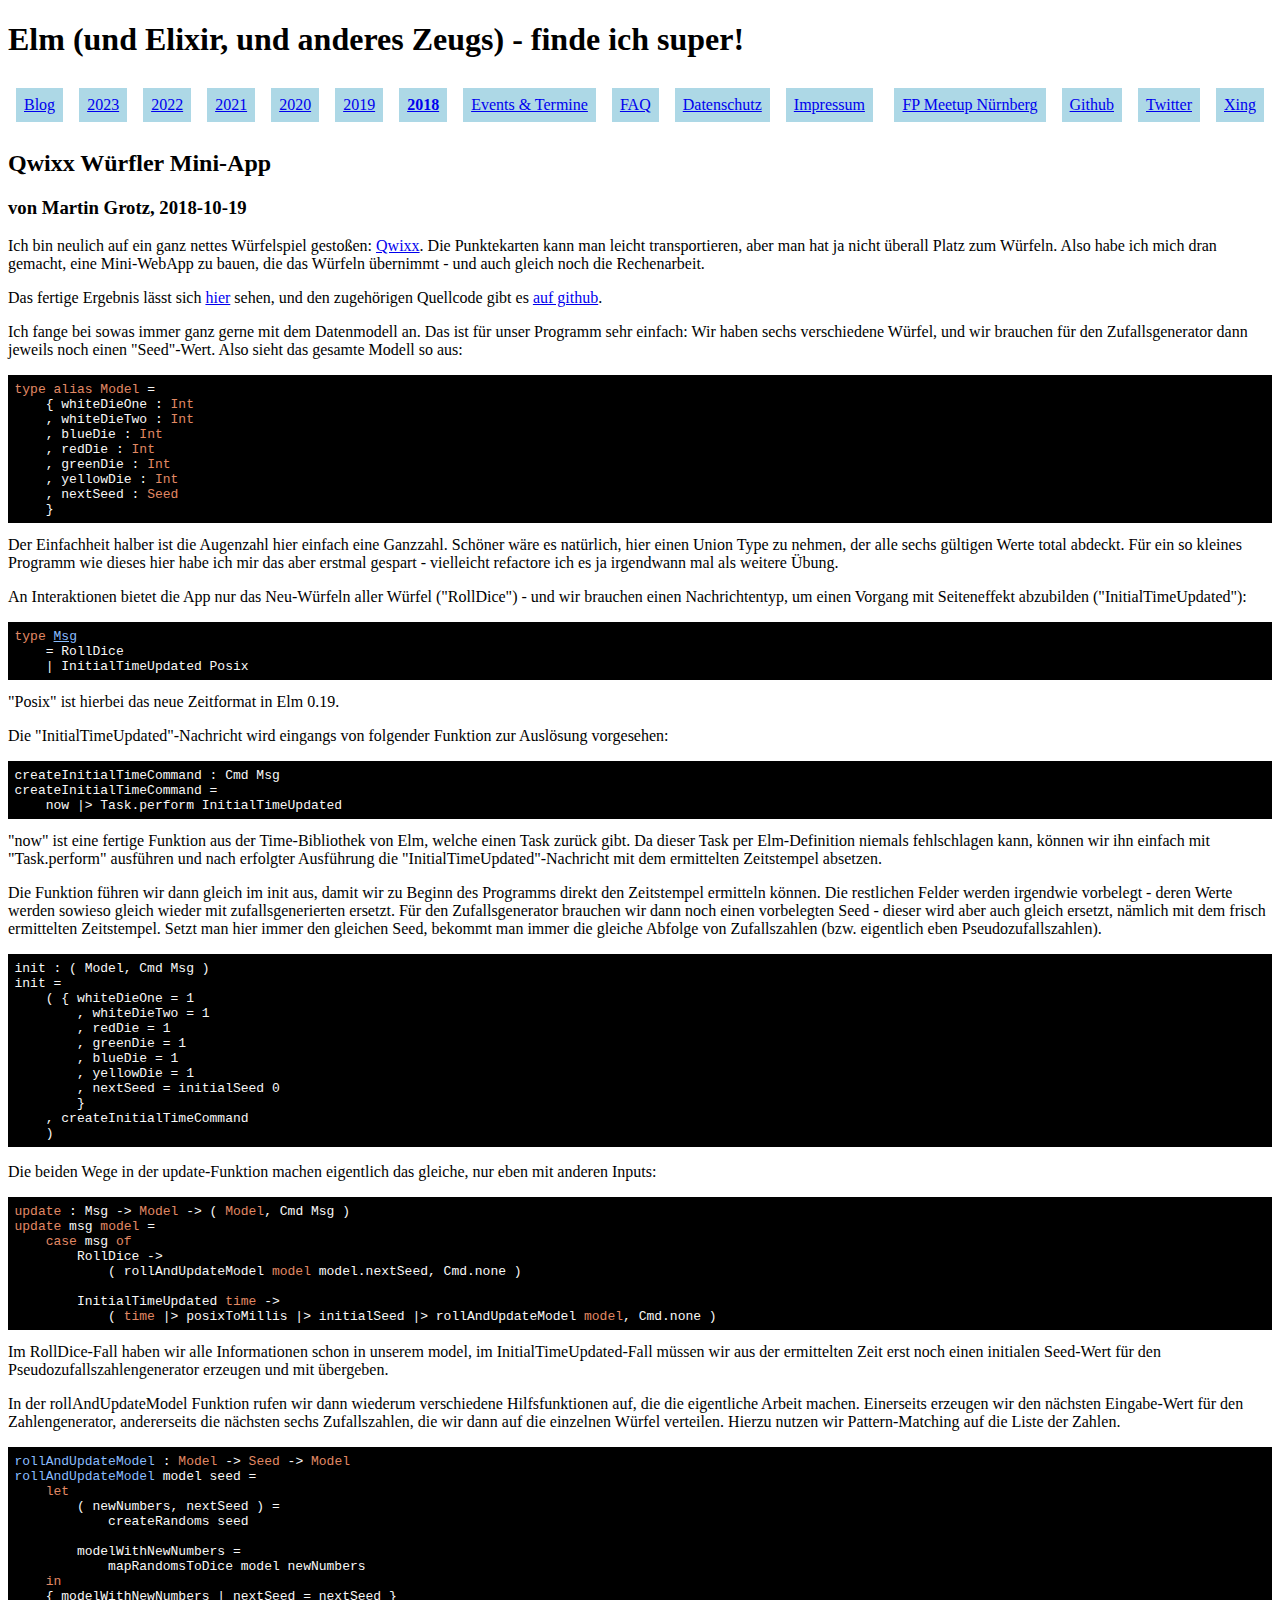
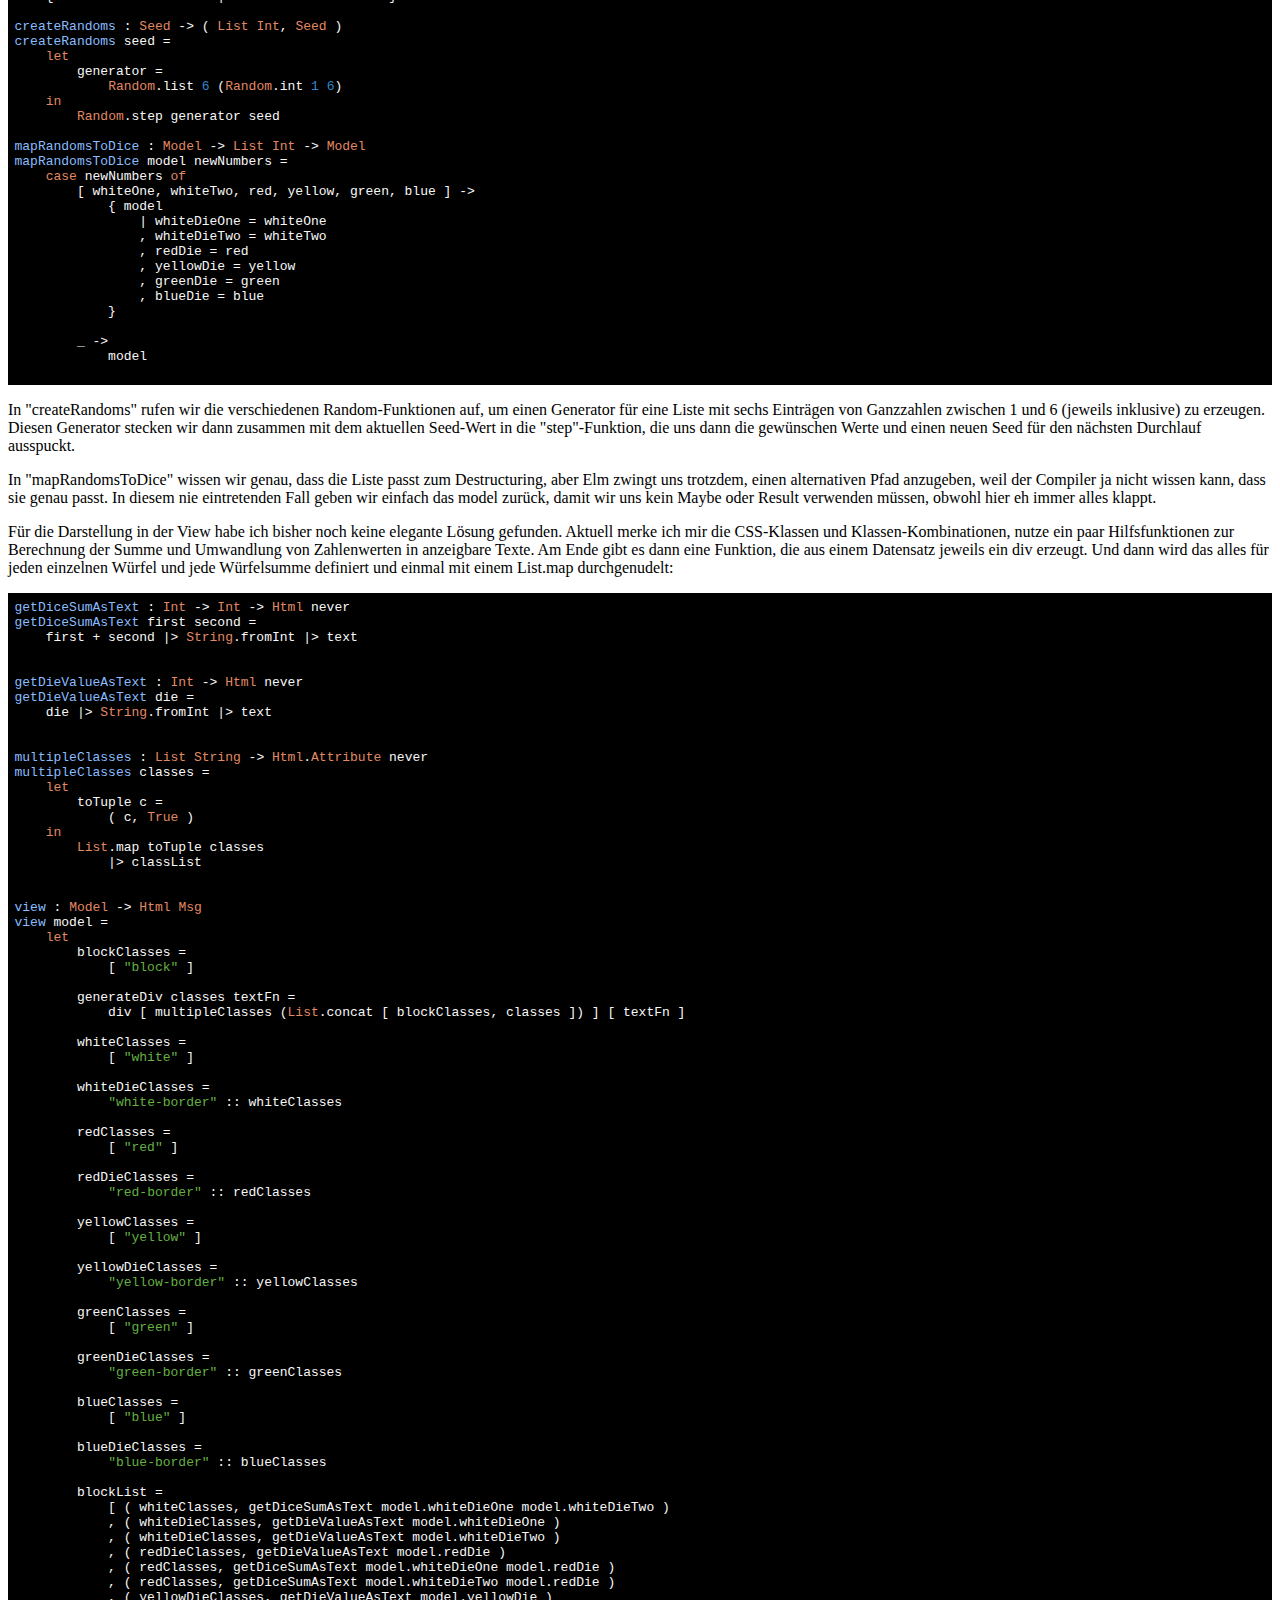
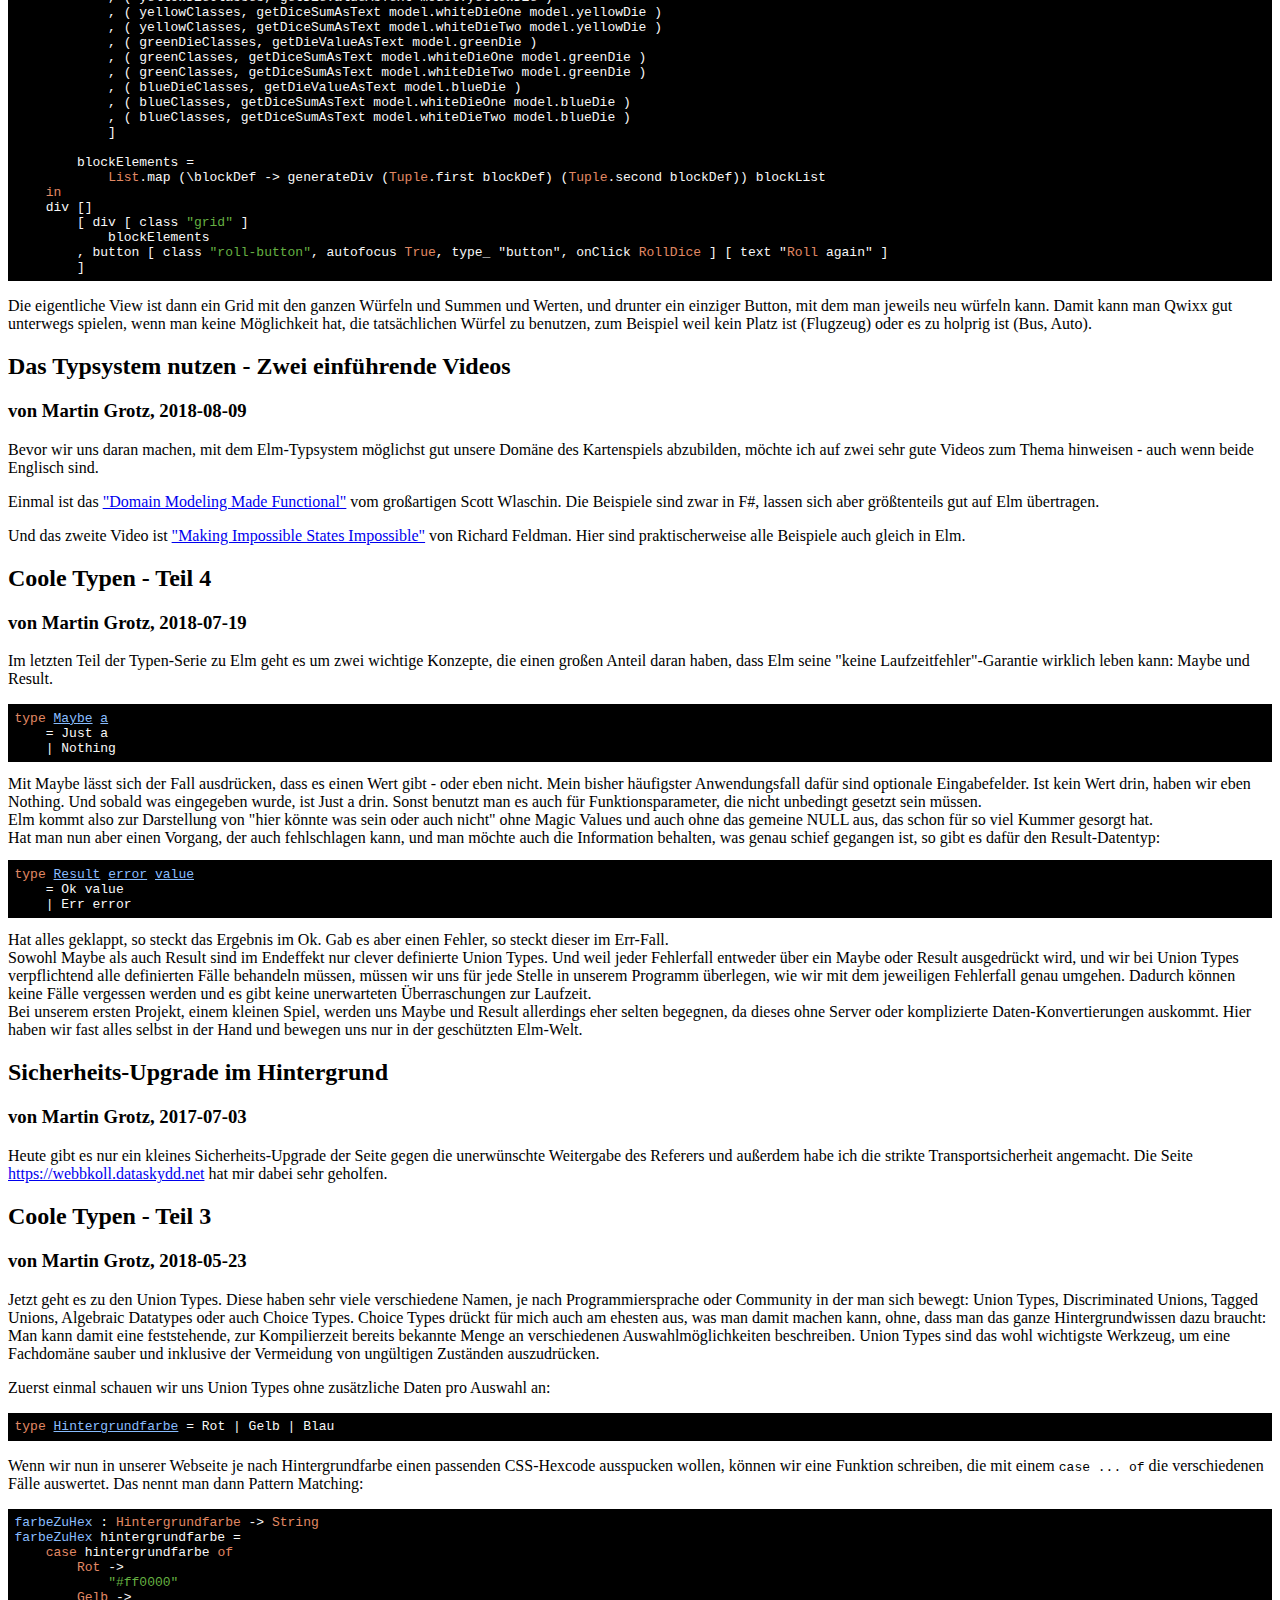
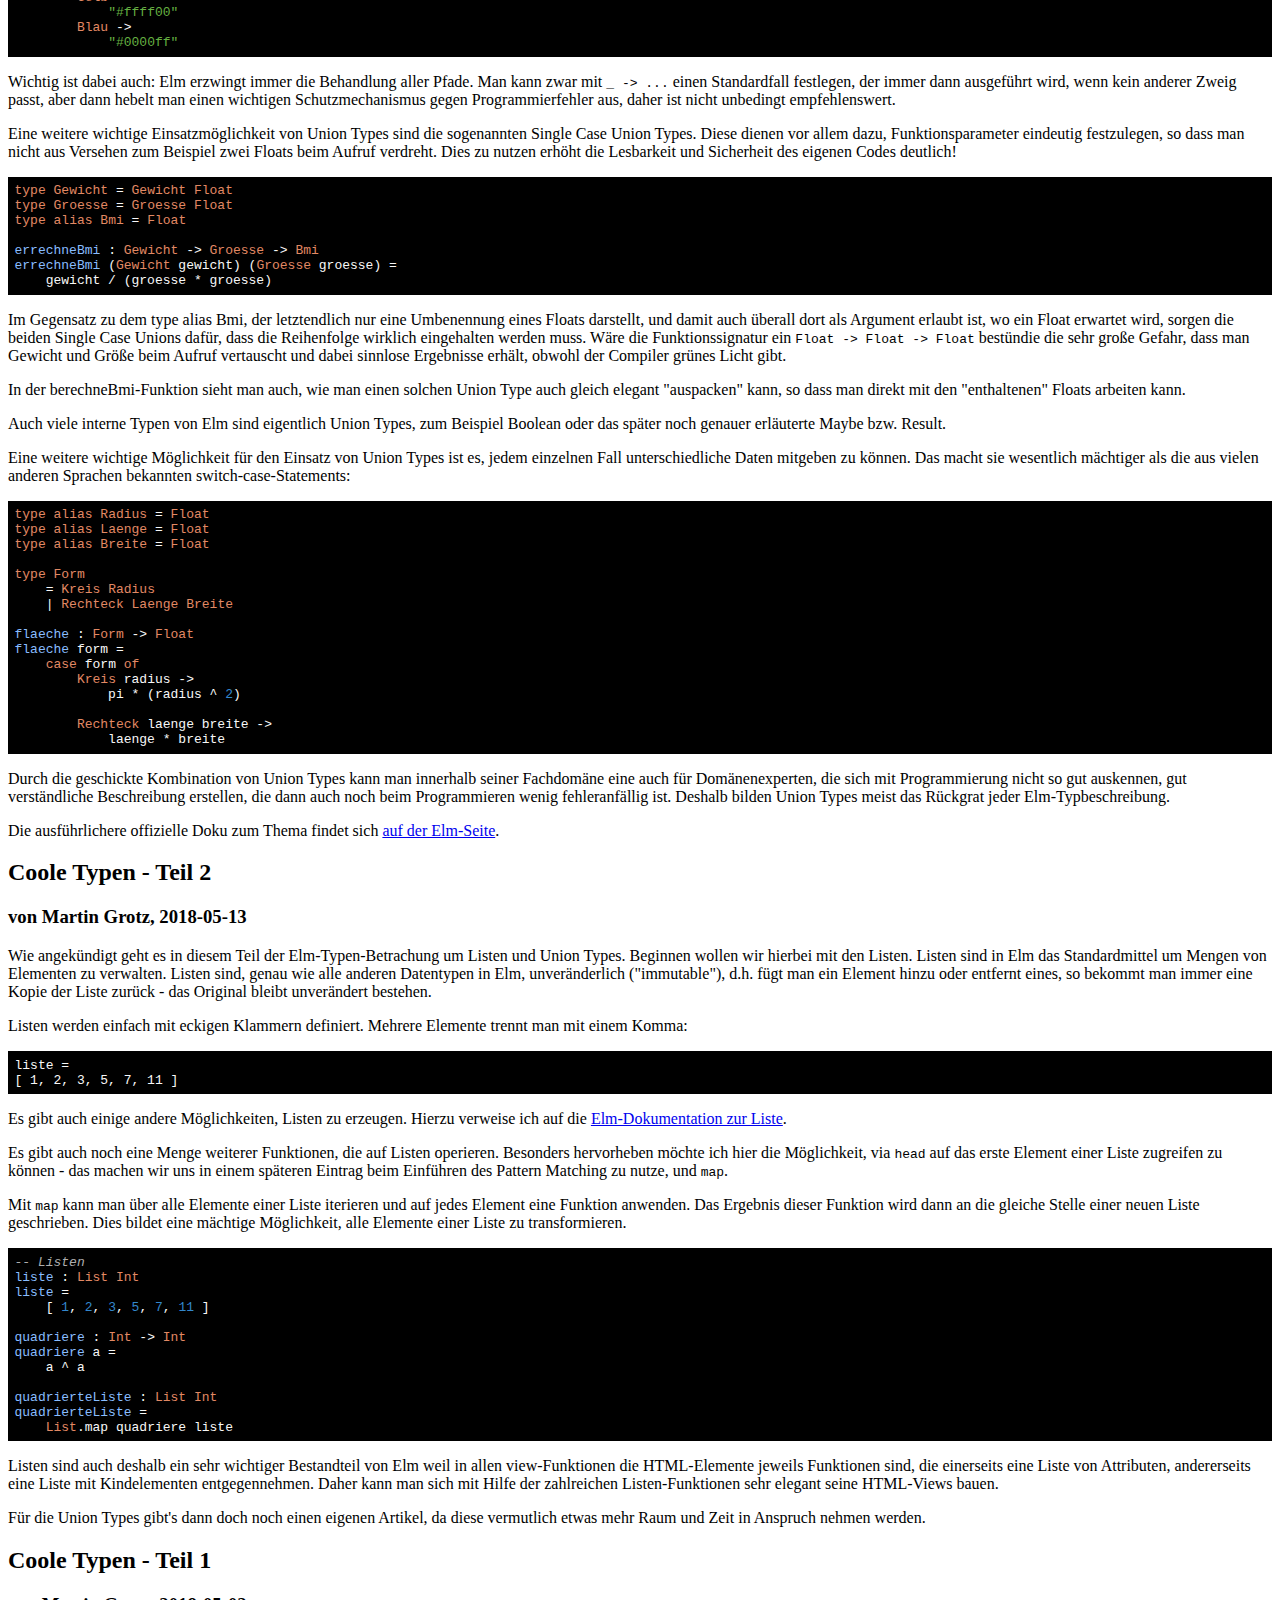
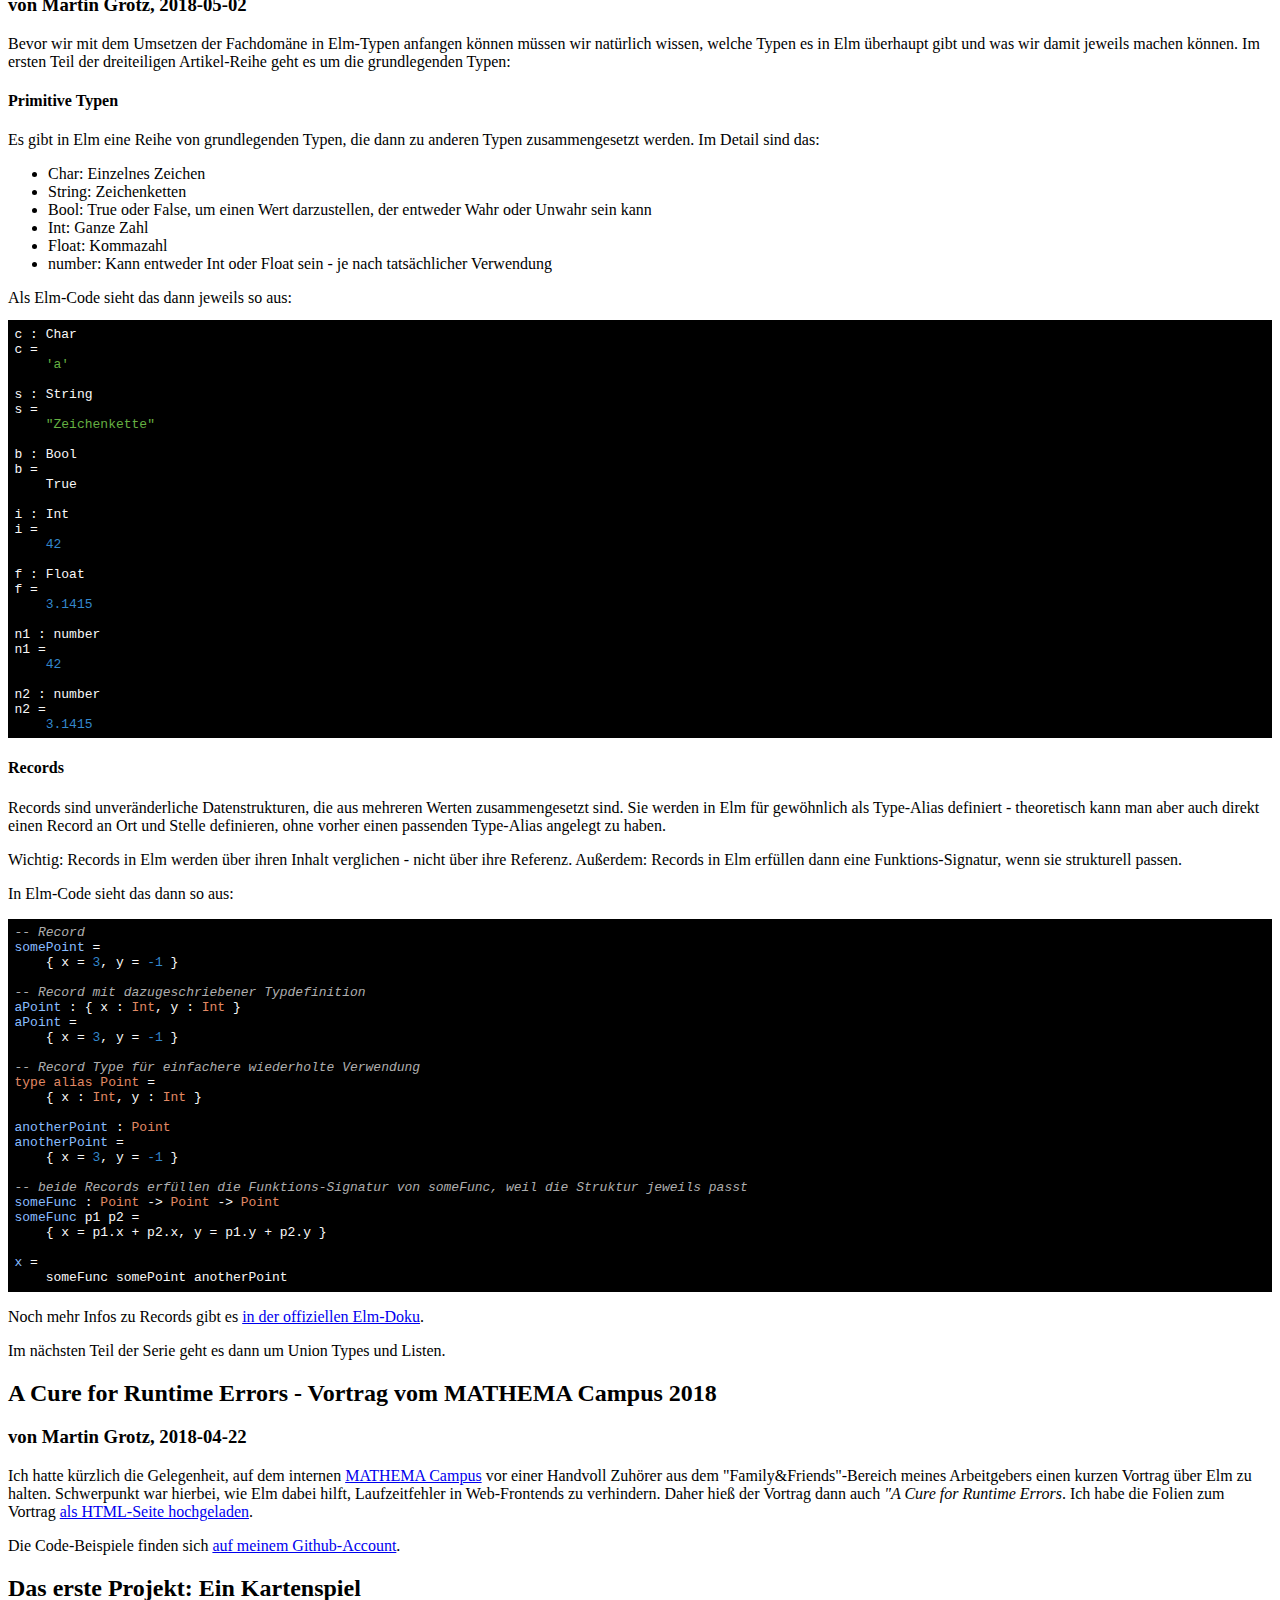
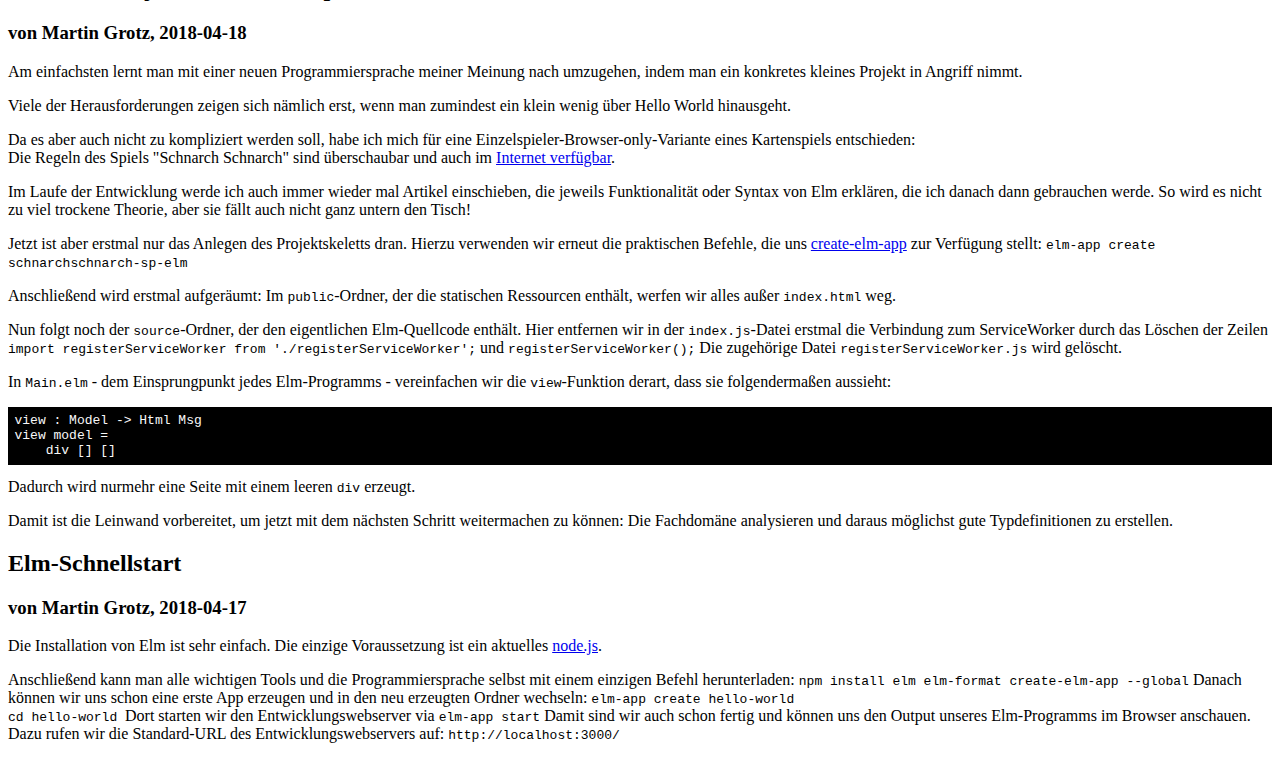
<file: 2018.html>
<!doctype html>
<html lang="de">

<head>
    <meta charset="utf-8">
    <meta name="description"
        content="Ein Blog zur funktionalen Frontend-Programmiersprache Elm und zur funktionalen Programmiersprache Elixir">
    <meta name="keywords"
        content="elm, elixir, erlang, OTP, fsharp, f#, functional, programming, funktional, funktionale programmierung, spa, web, frontend">
    <meta name="referrer" content="origin">
    <link rel="stylesheet" href="main.css">
    <link rel="stylesheet" href="./highlightjs-styles/sunburst.css">
    <script src="hybrids.js"></script>
    <script src="menu-component.js"></script>
    <title>Elm (und Elixir, und anderes Zeugs) - finde ich super!</title>
</head>

<body>
    <header id="header">
        <h1>Elm (und Elixir, und anderes Zeugs) - finde ich super!</h1>
        <menu-component></menu-component>
    </header>
    <section id="main-content">
        <article>
            <h2>
                Qwixx Würfler Mini-App
            </h2>
            <h3>von Martin Grotz, 2018-10-19</h3>
            <p>
                Ich bin neulich auf ein ganz nettes Würfelspiel gestoßen: <a
                    href="https://de.wikipedia.org/wiki/Qwixx">Qwixx</a>.
                Die Punktekarten kann man leicht transportieren, aber man hat ja nicht überall Platz zum Würfeln.
                Also habe ich mich dran gemacht, eine Mini-WebApp zu bauen, die das Würfeln übernimmt - und auch gleich
                noch die Rechenarbeit.
            </p>
            <p>
                Das fertige Ergebnis lässt sich <a href="https://elm.finde-ich-super.de/qwixx/">hier</a> sehen, und den
                zugehörigen Quellcode gibt es <a
                    href="https://github.com/groma84/qwixx-dice-elm/blob/master/src/Main.elm">auf
                    github</a>.
            </p>
            <p>
                Ich fange bei sowas immer ganz gerne mit dem Datenmodell an. Das ist für unser Programm sehr einfach:
                Wir haben sechs verschiedene Würfel, und wir brauchen für den Zufallsgenerator dann jeweils noch einen
                "Seed"-Wert.
                Also sieht das gesamte Modell so aus:
            <pre><code>type alias Model =
    { whiteDieOne : Int
    , whiteDieTwo : Int
    , blueDie : Int
    , redDie : Int
    , greenDie : Int
    , yellowDie : Int
    , nextSeed : Seed
    }</code></pre>
            Der Einfachheit halber ist die Augenzahl hier einfach eine Ganzzahl. Schöner wäre es natürlich, hier
            einen Union Type zu nehmen, der alle sechs gültigen Werte total abdeckt.
            Für ein so kleines Programm wie dieses hier habe ich mir das aber erstmal gespart - vielleicht
            refactore ich es ja irgendwann mal als weitere Übung.
            </p>

            <p>
                An Interaktionen bietet die App nur das Neu-Würfeln aller Würfel ("RollDice") - und wir brauchen einen
                Nachrichtentyp, um
                einen Vorgang mit Seiteneffekt abzubilden ("InitialTimeUpdated"):
            <pre><code>type Msg
    = RollDice
    | InitialTimeUpdated Posix</code></pre>
            "Posix" ist hierbei das neue Zeitformat in Elm 0.19.
            </p>

            <p>
                Die "InitialTimeUpdated"-Nachricht wird eingangs von folgender Funktion zur Auslösung vorgesehen:
            <pre><code>createInitialTimeCommand : Cmd Msg
createInitialTimeCommand =
    now |> Task.perform InitialTimeUpdated</code></pre>
            "now" ist eine fertige Funktion aus der Time-Bibliothek von Elm, welche einen Task zurück gibt.
            Da dieser Task per Elm-Definition niemals fehlschlagen kann, können wir ihn einfach mit "Task.perform"
            ausführen und nach erfolgter Ausführung die "InitialTimeUpdated"-Nachricht mit dem ermittelten
            Zeitstempel absetzen.
            </p>

            <p>Die Funktion führen wir dann gleich im init aus, damit wir zu Beginn des Programms direkt den
                Zeitstempel ermitteln können.
                Die restlichen Felder werden irgendwie vorbelegt - deren Werte werden sowieso gleich wieder mit
                zufallsgenerierten ersetzt.
                Für den Zufallsgenerator brauchen wir dann noch einen vorbelegten Seed - dieser wird aber auch gleich
                ersetzt, nämlich mit dem frisch ermittelten Zeitstempel.
                Setzt man hier immer den gleichen Seed, bekommt man immer die gleiche Abfolge von Zufallszahlen (bzw.
                eigentlich eben Pseudozufallszahlen).

            <pre><code>init : ( Model, Cmd Msg )
init =
    ( { whiteDieOne = 1
        , whiteDieTwo = 1
        , redDie = 1
        , greenDie = 1
        , blueDie = 1
        , yellowDie = 1
        , nextSeed = initialSeed 0
        }
    , createInitialTimeCommand
    )</code></pre>
            </p>

            <p>
                Die beiden Wege in der update-Funktion machen eigentlich das gleiche, nur eben mit anderen Inputs:
            <pre><code>update : Msg -> Model -> ( Model, Cmd Msg )
update msg model =
    case msg of
        RollDice ->
            ( rollAndUpdateModel model model.nextSeed, Cmd.none )

        InitialTimeUpdated time ->
            ( time |> posixToMillis |> initialSeed |> rollAndUpdateModel model, Cmd.none )</code></pre>

            Im RollDice-Fall haben wir alle Informationen schon in unserem model, im InitialTimeUpdated-Fall müssen
            wir aus der ermittelten Zeit erst noch einen initialen Seed-Wert für den Pseudozufallszahlengenerator
            erzeugen und mit übergeben.
            </p>

            <p>
                In der rollAndUpdateModel Funktion rufen wir dann wiederum verschiedene Hilfsfunktionen auf, die die
                eigentliche Arbeit machen.
                Einerseits erzeugen wir den nächsten Eingabe-Wert für den Zahlengenerator, andererseits die nächsten
                sechs Zufallszahlen, die wir dann auf die einzelnen Würfel verteilen.
                Hierzu nutzen wir Pattern-Matching auf die Liste der Zahlen.
            <pre><code>rollAndUpdateModel : Model -> Seed -> Model
rollAndUpdateModel model seed =
    let
        ( newNumbers, nextSeed ) =
            createRandoms seed

        modelWithNewNumbers =
            mapRandomsToDice model newNumbers
    in
    { modelWithNewNumbers | nextSeed = nextSeed }

createRandoms : Seed -> ( List Int, Seed )
createRandoms seed =
    let
        generator =
            Random.list 6 (Random.int 1 6)
    in
        Random.step generator seed

mapRandomsToDice : Model -> List Int -> Model
mapRandomsToDice model newNumbers =
    case newNumbers of
        [ whiteOne, whiteTwo, red, yellow, green, blue ] ->
            { model
                | whiteDieOne = whiteOne
                , whiteDieTwo = whiteTwo
                , redDie = red
                , yellowDie = yellow
                , greenDie = green
                , blueDie = blue
            }

        _ ->
            model                            
                        </code></pre>
            </p>
            <p>
                In "createRandoms" rufen wir die verschiedenen Random-Funktionen auf, um einen Generator für eine Liste
                mit sechs Einträgen von Ganzzahlen zwischen 1 und 6 (jeweils inklusive) zu erzeugen.
                Diesen Generator stecken wir dann zusammen mit dem aktuellen Seed-Wert in die "step"-Funktion, die uns
                dann die gewünschen Werte und einen neuen Seed für den nächsten Durchlauf ausspuckt.
            </p>
            <p>
                In "mapRandomsToDice" wissen wir genau, dass die Liste passt zum Destructuring, aber Elm zwingt uns
                trotzdem, einen alternativen Pfad anzugeben, weil der Compiler ja nicht wissen kann, dass sie genau
                passt.
                In diesem nie eintretenden Fall geben wir einfach das model zurück, damit wir uns kein Maybe oder
                Result verwenden müssen, obwohl hier eh immer alles klappt.
            </p>

            <p>
                Für die Darstellung in der View habe ich bisher noch keine elegante Lösung gefunden.
                Aktuell merke ich mir die CSS-Klassen und Klassen-Kombinationen, nutze ein paar Hilfsfunktionen zur
                Berechnung der Summe und Umwandlung von Zahlenwerten in anzeigbare Texte.
                Am Ende gibt es dann eine Funktion, die aus einem Datensatz jeweils ein div erzeugt.
                Und dann wird das alles für jeden einzelnen Würfel und jede Würfelsumme definiert und einmal mit einem
                List.map durchgenudelt:

            <pre><code>getDiceSumAsText : Int -> Int -> Html never
getDiceSumAsText first second =
    first + second |> String.fromInt |> text


getDieValueAsText : Int -> Html never
getDieValueAsText die =
    die |> String.fromInt |> text


multipleClasses : List String -> Html.Attribute never
multipleClasses classes =
    let
        toTuple c =
            ( c, True )
    in
        List.map toTuple classes
            |> classList


view : Model -> Html Msg
view model =
    let
        blockClasses =
            [ "block" ]

        generateDiv classes textFn =
            div [ multipleClasses (List.concat [ blockClasses, classes ]) ] [ textFn ]

        whiteClasses =
            [ "white" ]

        whiteDieClasses =
            "white-border" :: whiteClasses

        redClasses =
            [ "red" ]

        redDieClasses =
            "red-border" :: redClasses

        yellowClasses =
            [ "yellow" ]

        yellowDieClasses =
            "yellow-border" :: yellowClasses

        greenClasses =
            [ "green" ]

        greenDieClasses =
            "green-border" :: greenClasses

        blueClasses =
            [ "blue" ]

        blueDieClasses =
            "blue-border" :: blueClasses

        blockList =
            [ ( whiteClasses, getDiceSumAsText model.whiteDieOne model.whiteDieTwo )
            , ( whiteDieClasses, getDieValueAsText model.whiteDieOne )
            , ( whiteDieClasses, getDieValueAsText model.whiteDieTwo )
            , ( redDieClasses, getDieValueAsText model.redDie )
            , ( redClasses, getDiceSumAsText model.whiteDieOne model.redDie )
            , ( redClasses, getDiceSumAsText model.whiteDieTwo model.redDie )
            , ( yellowDieClasses, getDieValueAsText model.yellowDie )
            , ( yellowClasses, getDiceSumAsText model.whiteDieOne model.yellowDie )
            , ( yellowClasses, getDiceSumAsText model.whiteDieTwo model.yellowDie )
            , ( greenDieClasses, getDieValueAsText model.greenDie )
            , ( greenClasses, getDiceSumAsText model.whiteDieOne model.greenDie )
            , ( greenClasses, getDiceSumAsText model.whiteDieTwo model.greenDie )
            , ( blueDieClasses, getDieValueAsText model.blueDie )
            , ( blueClasses, getDiceSumAsText model.whiteDieOne model.blueDie )
            , ( blueClasses, getDiceSumAsText model.whiteDieTwo model.blueDie )
            ]

        blockElements =
            List.map (\blockDef -> generateDiv (Tuple.first blockDef) (Tuple.second blockDef)) blockList
    in
    div []
        [ div [ class "grid" ]
            blockElements
        , button [ class "roll-button", autofocus True, type_ "button", onClick RollDice ] [ text "Roll again" ]
        ]</code></pre>
            </p>

            <p>Die eigentliche View ist dann ein Grid mit den ganzen Würfeln und Summen und Werten, und drunter ein
                einziger Button, mit dem man jeweils neu würfeln kann.
                Damit kann man Qwixx gut unterwegs spielen, wenn man keine Möglichkeit hat, die tatsächlichen Würfel zu
                benutzen, zum Beispiel weil kein Platz ist (Flugzeug) oder es zu holprig ist (Bus, Auto).
            </p>
        </article>

        <article>
            <h2>
                Das Typsystem nutzen - Zwei einführende Videos
            </h2>
            <h3>von Martin Grotz, 2018-08-09</h3>
            <p>Bevor wir uns daran machen, mit dem Elm-Typsystem möglichst gut unsere Domäne des Kartenspiels
                abzubilden, möchte
                ich auf zwei sehr gute Videos zum Thema hinweisen - auch wenn beide Englisch sind.
            </p>
            <p>Einmal ist das
                <a href="https://www.youtube.com/watch?v=Up7LcbGZFuo">"Domain Modeling Made Functional"</a> vom
                großartigen Scott Wlaschin. Die Beispiele sind zwar in F#, lassen
                sich aber größtenteils gut auf Elm übertragen.
            </p>
            <p>Und das zweite Video ist
                <a href="https://www.youtube.com/watch?v=IcgmSRJHu_8">"Making Impossible States Impossible"</a> von
                Richard Feldman. Hier sind praktischerweise alle Beispiele
                auch gleich in Elm.
            </p>
        </article>
        <article>
            <h2>
                Coole Typen - Teil 4
            </h2>
            <h3>von Martin Grotz, 2018-07-19</h3>
            <p>
                Im letzten Teil der Typen-Serie zu Elm geht es um zwei wichtige Konzepte, die einen großen Anteil daran
                haben, dass Elm seine
                "keine Laufzeitfehler"-Garantie wirklich leben kann: Maybe und Result.
                <br>
            <pre><code>type Maybe a
    = Just a
    | Nothing</code></pre> Mit Maybe lässt sich der Fall ausdrücken, dass es einen Wert gibt - oder eben nicht. Mein
            bisher häufigster
            Anwendungsfall dafür sind optionale Eingabefelder. Ist kein Wert drin, haben wir eben Nothing. Und
            sobald
            was eingegeben wurde, ist Just a drin. Sonst benutzt man es auch für Funktionsparameter, die nicht
            unbedingt
            gesetzt sein müssen.
            <br> Elm kommt also zur Darstellung von "hier könnte was sein oder auch nicht" ohne Magic Values und
            auch ohne
            das gemeine NULL aus, das schon für so viel Kummer gesorgt hat.
            <br> Hat man nun aber einen Vorgang, der auch fehlschlagen kann, und man möchte auch die Information
            behalten,
            was genau schief gegangen ist, so gibt es dafür den Result-Datentyp:
            <pre><code>type Result error value
    = Ok value
    | Err error</code></pre> Hat alles geklappt, so steckt das Ergebnis im Ok. Gab es aber einen Fehler, so steckt
            dieser im Err-Fall.
            <br> Sowohl Maybe als auch Result sind im Endeffekt nur clever definierte Union Types. Und weil jeder
            Fehlerfall
            entweder über ein Maybe oder Result ausgedrückt wird, und wir bei Union Types verpflichtend alle
            definierten
            Fälle behandeln müssen, müssen wir uns für jede Stelle in unserem Programm überlegen, wie wir mit dem
            jeweiligen
            Fehlerfall genau umgehen. Dadurch können keine Fälle vergessen werden und es gibt keine unerwarteten
            Überraschungen
            zur Laufzeit.
            <br> Bei unserem ersten Projekt, einem kleinen Spiel, werden uns Maybe und Result allerdings eher
            selten begegnen,
            da dieses ohne Server oder komplizierte Daten-Konvertierungen auskommt. Hier haben wir fast alles
            selbst
            in der Hand und bewegen uns nur in der geschützten Elm-Welt.
            </p>
        </article>
        <article>
            <h2>
                Sicherheits-Upgrade im Hintergrund
            </h2>
            <h3>von Martin Grotz, 2017-07-03</h3>
            <p>Heute gibt es nur ein kleines Sicherheits-Upgrade der Seite gegen die unerwünschte Weitergabe des
                Referers und
                außerdem habe ich die strikte Transportsicherheit angemacht. Die Seite
                <a href="https://webbkoll.dataskydd.net">https://webbkoll.dataskydd.net</a> hat mir dabei sehr
                geholfen.
            </p>
        </article>
        <article>
            <h2>
                Coole Typen - Teil 3
            </h2>
            <h3>von Martin Grotz, 2018-05-23</h3>
            <p>Jetzt geht es zu den Union Types. Diese haben sehr viele verschiedene Namen, je nach Programmiersprache
                oder
                Community in der man sich bewegt: Union Types, Discriminated Unions, Tagged Unions, Algebraic Datatypes
                oder
                auch Choice Types. Choice Types drückt für mich auch am ehesten aus, was man damit machen kann, ohne,
                dass
                man das ganze Hintergrundwissen dazu braucht:
                <br> Man kann damit eine feststehende, zur Kompilierzeit bereits bekannte Menge an verschiedenen
                Auswahlmöglichkeiten
                beschreiben. Union Types sind das wohl wichtigste Werkzeug, um eine Fachdomäne sauber und inklusive der
                Vermeidung
                von ungültigen Zuständen auszudrücken.
            </p>
            <p>Zuerst einmal schauen wir uns Union Types ohne zusätzliche Daten pro Auswahl an:</p>
            <pre><code>type Hintergrundfarbe = Rot | Gelb | Blau</code></pre>
            <p>Wenn wir nun in unserer Webseite je nach Hintergrundfarbe einen passenden CSS-Hexcode ausspucken wollen,
                können
                wir eine Funktion schreiben, die mit einem
                <code class="inline">case ... of</code> die verschiedenen Fälle auswertet. Das nennt man dann Pattern
                Matching:
            </p>
            <pre><code>farbeZuHex : Hintergrundfarbe -> String
farbeZuHex hintergrundfarbe =
    case hintergrundfarbe of
        Rot ->
            "#ff0000"
        Gelb ->
            "#ffff00"              
        Blau ->
            "#0000ff"</code></pre>
            <p>Wichtig ist dabei auch: Elm erzwingt immer die Behandlung aller Pfade. Man kann zwar mit
                <code class="inline">_ -> ...</code> einen Standardfall festlegen, der immer dann ausgeführt wird, wenn
                kein anderer Zweig passt, aber dann hebelt
                man einen wichtigen Schutzmechanismus gegen Programmierfehler aus, daher ist nicht unbedingt
                empfehlenswert.
            </p>
            <p>Eine weitere wichtige Einsatzmöglichkeit von Union Types sind die sogenannten Single Case Union Types.
                Diese
                dienen vor allem dazu, Funktionsparameter eindeutig festzulegen, so dass man nicht aus Versehen zum
                Beispiel
                zwei Floats beim Aufruf verdreht. Dies zu nutzen erhöht die Lesbarkeit und Sicherheit des eigenen Codes
                deutlich!</p>
            <pre><code>type Gewicht = Gewicht Float
type Groesse = Groesse Float
type alias Bmi = Float

errechneBmi : Gewicht -> Groesse -> Bmi
errechneBmi (Gewicht gewicht) (Groesse groesse) =
    gewicht / (groesse * groesse)</code></pre>
            <p>Im Gegensatz zu dem type alias Bmi, der letztendlich nur eine Umbenennung eines Floats darstellt, und
                damit auch
                überall dort als Argument erlaubt ist, wo ein Float erwartet wird, sorgen die beiden Single Case Unions
                dafür,
                dass die Reihenfolge wirklich eingehalten werden muss. Wäre die Funktionssignatur ein
                <code class="inline">Float -> Float -> Float</code> bestündie die sehr große Gefahr, dass man Gewicht
                und Größe beim Aufruf vertauscht und dabei sinnlose Ergebnisse
                erhält, obwohl der Compiler grünes Licht gibt.
            </p>
            <p>In der berechneBmi-Funktion sieht man auch, wie man einen solchen Union Type auch gleich elegant
                "auspacken"
                kann, so dass man direkt mit den "enthaltenen" Floats arbeiten kann.</p>
            <p>Auch viele interne Typen von Elm sind eigentlich Union Types, zum Beispiel Boolean oder das später noch
                genauer
                erläuterte Maybe bzw. Result.</p>
            <p>Eine weitere wichtige Möglichkeit für den Einsatz von Union Types ist es, jedem einzelnen Fall
                unterschiedliche
                Daten mitgeben zu können. Das macht sie wesentlich mächtiger als die aus vielen anderen Sprachen
                bekannten
                switch-case-Statements:
            </p>
            <pre><code>type alias Radius = Float
type alias Laenge = Float
type alias Breite = Float

type Form
    = Kreis Radius
    | Rechteck Laenge Breite

flaeche : Form -> Float
flaeche form =
    case form of
        Kreis radius ->
            pi * (radius ^ 2)

        Rechteck laenge breite ->
            laenge * breite</code></pre>
            <p>Durch die geschickte Kombination von Union Types kann man innerhalb seiner Fachdomäne eine auch für
                Domänenexperten,
                die sich mit Programmierung nicht so gut auskennen, gut verständliche Beschreibung erstellen, die dann
                auch
                noch beim Programmieren wenig fehleranfällig ist. Deshalb bilden Union Types meist das Rückgrat jeder
                Elm-Typbeschreibung.</p>
            <p>Die ausführlichere offizielle Doku zum Thema findet sich
                <a href="https://guide.elm-lang.org/types/union_types.html">auf der Elm-Seite</a>.
            </p>
        </article>

        <article>
            <h2>
                Coole Typen - Teil 2
            </h2>
            <h3>von Martin Grotz, 2018-05-13</h3>
            <p>
                Wie angekündigt geht es in diesem Teil der Elm-Typen-Betrachung um Listen und Union Types. Beginnen
                wollen wir hierbei mit
                den Listen. Listen sind in Elm das Standardmittel um Mengen von Elementen zu verwalten. Listen sind,
                genau
                wie alle anderen Datentypen in Elm, unveränderlich ("immutable"), d.h. fügt man ein Element hinzu oder
                entfernt
                eines, so bekommt man immer eine Kopie der Liste zurück - das Original bleibt unverändert bestehen.
            </p>
            <p>
                Listen werden einfach mit eckigen Klammern definiert. Mehrere Elemente trennt man mit einem Komma:
            </p>
            <pre><code>liste =
[ 1, 2, 3, 5, 7, 11 ]</code></pre>
            <p>Es gibt auch einige andere Möglichkeiten, Listen zu erzeugen. Hierzu verweise ich auf die
                <a href="http://package.elm-lang.org/packages/elm-lang/core/latest/List">Elm-Dokumentation zur
                    Liste</a>.
            </p>
            <p>Es gibt auch noch eine Menge weiterer Funktionen, die auf Listen operieren. Besonders hervorheben möchte
                ich
                hier die Möglichkeit, via
                <code class="inline">head</code> auf das erste Element einer Liste zugreifen zu können - das machen wir
                uns in einem späteren Eintrag beim
                Einführen des Pattern Matching zu nutze, und
                <code class="inline">map</code>.
            </p>
            <p>Mit
                <code class="inline">map</code> kann man über alle Elemente einer Liste iterieren und auf jedes Element
                eine Funktion anwenden. Das Ergebnis
                dieser Funktion wird dann an die gleiche Stelle einer neuen Liste geschrieben. Dies bildet eine
                mächtige
                Möglichkeit, alle Elemente einer Liste zu transformieren.
            </p>
            <pre><code>-- Listen
liste : List Int
liste =
    [ 1, 2, 3, 5, 7, 11 ]

quadriere : Int -> Int
quadriere a =
    a ^ a

quadrierteListe : List Int
quadrierteListe =
    List.map quadriere liste</code></pre>
            <p>Listen sind auch deshalb ein sehr wichtiger Bestandteil von Elm weil in allen view-Funktionen die
                HTML-Elemente
                jeweils Funktionen sind, die einerseits eine Liste von Attributen, andererseits eine Liste mit
                Kindelementen
                entgegennehmen. Daher kann man sich mit Hilfe der zahlreichen Listen-Funktionen sehr elegant seine
                HTML-Views
                bauen.
            </p>
            <p>Für die Union Types gibt's dann doch noch einen eigenen Artikel, da diese vermutlich etwas mehr Raum und
                Zeit
                in Anspruch nehmen werden.</p>
        </article>

        <article>
            <h2>
                Coole Typen - Teil 1
            </h2>
            <h3>von Martin Grotz, 2018-05-02</h3>
            <p>
                Bevor wir mit dem Umsetzen der Fachdomäne in Elm-Typen anfangen können müssen wir natürlich wissen,
                welche Typen es in Elm
                überhaupt gibt und was wir damit jeweils machen können. Im ersten Teil der dreiteiligen Artikel-Reihe
                geht
                es um die grundlegenden Typen:
            <section>
                <h4>
                    Primitive Typen
                </h4>
                Es gibt in Elm eine Reihe von grundlegenden Typen, die dann zu anderen Typen zusammengesetzt
                werden. Im Detail sind das:
                <ul>
                    <li>Char: Einzelnes Zeichen</li>
                    <li>String: Zeichenketten</li>

                    <li>Bool: True oder False, um einen Wert darzustellen, der entweder Wahr oder Unwahr sein kann
                    </li>
                    <li>Int: Ganze Zahl</li>
                    <li>Float: Kommazahl</li>
                    <li>number: Kann entweder Int oder Float sein - je nach tatsächlicher Verwendung</li>
                </ul>

                Als Elm-Code sieht das dann jeweils so aus:
                <pre><code>c : Char
c =
    'a'

s : String
s =
    "Zeichenkette"

b : Bool
b =
    True

i : Int
i =
    42

f : Float
f =
    3.1415

n1 : number
n1 =
    42

n2 : number
n2 =
    3.1415</code></pre>
            </section>

            <section>
                <h4>Records</h4>
                <p>Records sind unveränderliche Datenstrukturen, die aus mehreren Werten zusammengesetzt sind. Sie
                    werden
                    in Elm für gewöhnlich als Type-Alias definiert - theoretisch kann man aber auch direkt einen
                    Record
                    an Ort und Stelle definieren, ohne vorher einen passenden Type-Alias angelegt zu haben.
                </p>
                <p>Wichtig: Records in Elm werden über ihren Inhalt verglichen - nicht über ihre Referenz.
                    Außerdem: Records
                    in Elm erfüllen dann eine Funktions-Signatur, wenn sie strukturell passen.</p>
                <p>In Elm-Code sieht das dann so aus:</p>
                <pre><code>-- Record
somePoint =
    { x = 3, y = -1 }

-- Record mit dazugeschriebener Typdefinition
aPoint : { x : Int, y : Int }
aPoint =
    { x = 3, y = -1 }

-- Record Type für einfachere wiederholte Verwendung
type alias Point =
    { x : Int, y : Int }

anotherPoint : Point
anotherPoint =
    { x = 3, y = -1 }

-- beide Records erfüllen die Funktions-Signatur von someFunc, weil die Struktur jeweils passt
someFunc : Point -> Point -> Point
someFunc p1 p2 =
    { x = p1.x + p2.x, y = p1.y + p2.y }

x =
    someFunc somePoint anotherPoint</code></pre>

                <p>Noch mehr Infos zu Records gibt es
                    <a href="http://elm-lang.org/docs/records">in der offiziellen Elm-Doku</a>.
                </p>
            </section>
            </p>

            <p>Im nächsten Teil der Serie geht es dann um Union Types und Listen.</p>
        </article>

        <article>
            <h2>
                A Cure for Runtime Errors - Vortrag vom MATHEMA Campus 2018
            </h2>
            <h3>von Martin Grotz, 2018-04-22</h3>
            <p>
                Ich hatte kürzlich die Gelegenheit, auf dem internen
                <a href="https://www.mathema.de/veranstaltungen/mathema-campus">MATHEMA Campus</a> vor einer Handvoll
                Zuhörer aus dem "Family&Friends"-Bereich meines Arbeitgebers einen
                kurzen Vortrag über Elm zu halten. Schwerpunkt war hierbei, wie Elm dabei hilft, Laufzeitfehler in
                Web-Frontends
                zu verhindern. Daher hieß der Vortrag dann auch
                <em>"A Cure for Runtime Errors</em>. Ich habe die Folien zum Vortrag
                <a href="https://elm.finde-ich-super.de/vortrag-mathemacampus-2018">als HTML-Seite hochgeladen</a>.
            </p>
            <p>Die Code-Beispiele finden sich
                <a href="https://github.com/groma84/a-cure-for-runtime-errors-elm-vortrag">auf meinem
                    Github-Account</a>.
            </p>
        </article>
        <article>
            <h2>
                Das erste Projekt: Ein Kartenspiel
            </h2>
            <h3>von Martin Grotz, 2018-04-18</h3>
            <p>Am einfachsten lernt man mit einer neuen Programmiersprache meiner Meinung nach umzugehen, indem man ein
                konkretes
                kleines Projekt in Angriff nimmt.</p>
            <p>Viele der Herausforderungen zeigen sich nämlich erst, wenn man zumindest ein klein wenig über Hello
                World hinausgeht.</p>
            <p>Da es aber auch nicht zu kompliziert werden soll, habe ich mich für eine
                Einzelspieler-Browser-only-Variante
                eines Kartenspiels entschieden:
                <br> Die Regeln des Spiels "Schnarch Schnarch" sind überschaubar und auch im
                <a href="http://www.spielanleitung.com/spiel.php4?id=1899">Internet verfügbar</a>.
            </p>
            <p>Im Laufe der Entwicklung werde ich auch immer wieder mal Artikel einschieben, die jeweils Funktionalität
                oder
                Syntax von Elm erklären, die ich danach dann gebrauchen werde. So wird es nicht zu viel trockene
                Theorie,
                aber sie fällt auch nicht ganz untern den Tisch!</p>

            <p>Jetzt ist aber erstmal nur das Anlegen des Projektskeletts dran. Hierzu verwenden wir erneut die
                praktischen
                Befehle, die uns
                <a href="https://github.com/halfzebra/create-elm-app">create-elm-app</a> zur Verfügung stellt:
                <code>elm-app create schnarchschnarch-sp-elm</code>
            </p>

            <p>Anschließend wird erstmal aufgeräumt: Im
                <code class="inline">public</code>-Ordner, der die statischen Ressourcen enthält, werfen wir alles
                außer
                <code class="inline">index.html</code> weg.
            </p>

            <p>Nun folgt noch der
                <code class="inline">source</code>-Ordner, der den eigentlichen Elm-Quellcode enthält. Hier entfernen
                wir in der
                <code class="inline">index.js</code>-Datei erstmal die Verbindung zum ServiceWorker durch das Löschen
                der Zeilen
                <code>import registerServiceWorker from './registerServiceWorker';</code> und
                <code>registerServiceWorker();</code> Die zugehörige Datei
                <code class="inline">registerServiceWorker.js</code> wird gelöscht.
            </p>

            <p>
                In
                <code class="inline">Main.elm</code> - dem Einsprungpunkt jedes Elm-Programms - vereinfachen wir die
                <code class="inline">view</code>-Funktion derart, dass sie folgendermaßen aussieht:
            <pre><code>view : Model -> Html Msg
view model =
    div [] []</code></pre> Dadurch wird nurmehr eine Seite mit einem leeren
            <code class="inline">div</code> erzeugt.
            </p>

            <p>Damit ist die Leinwand vorbereitet, um jetzt mit dem nächsten Schritt weitermachen zu können: Die
                Fachdomäne
                analysieren und daraus möglichst gute Typdefinitionen zu erstellen.</p>
        </article>

        <article>
            <h2>Elm-Schnellstart</h2>
            <h3>von Martin Grotz, 2018-04-17</h3>
            <p>Die Installation von Elm ist sehr einfach. Die einzige Voraussetzung ist ein aktuelles
                <a href=" https://nodejs.org ">node.js</a>.
            </p>
            <p>Anschließend kann man alle wichtigen Tools und die Programmiersprache selbst mit einem einzigen Befehl
                herunterladen:
                <code>npm install elm elm-format create-elm-app --global</code> Danach können wir uns schon eine erste
                App erzeugen und in den neu erzeugten Ordner wechseln:
                <code>elm-app create hello-world
                    <br>
                    cd hello-world
                </code> Dort starten wir den Entwicklungswebserver via
                <code>elm-app start</code> Damit sind wir auch schon fertig und können uns den Output unseres
                Elm-Programms im Browser anschauen. Dazu
                rufen wir die Standard-URL des Entwicklungswebservers auf:
                <code>http://localhost:3000/</code>
            </p>
        </article>

        <!-- <article id="">
            <h2>

            </h2>
            <h3></h3>
            <p></p>
        </article> -->
    </section>

    <script src="./highlight.pack.js"></script>
    <script src="ie11iscrap.js"></script>

</body>

</html>
</file>
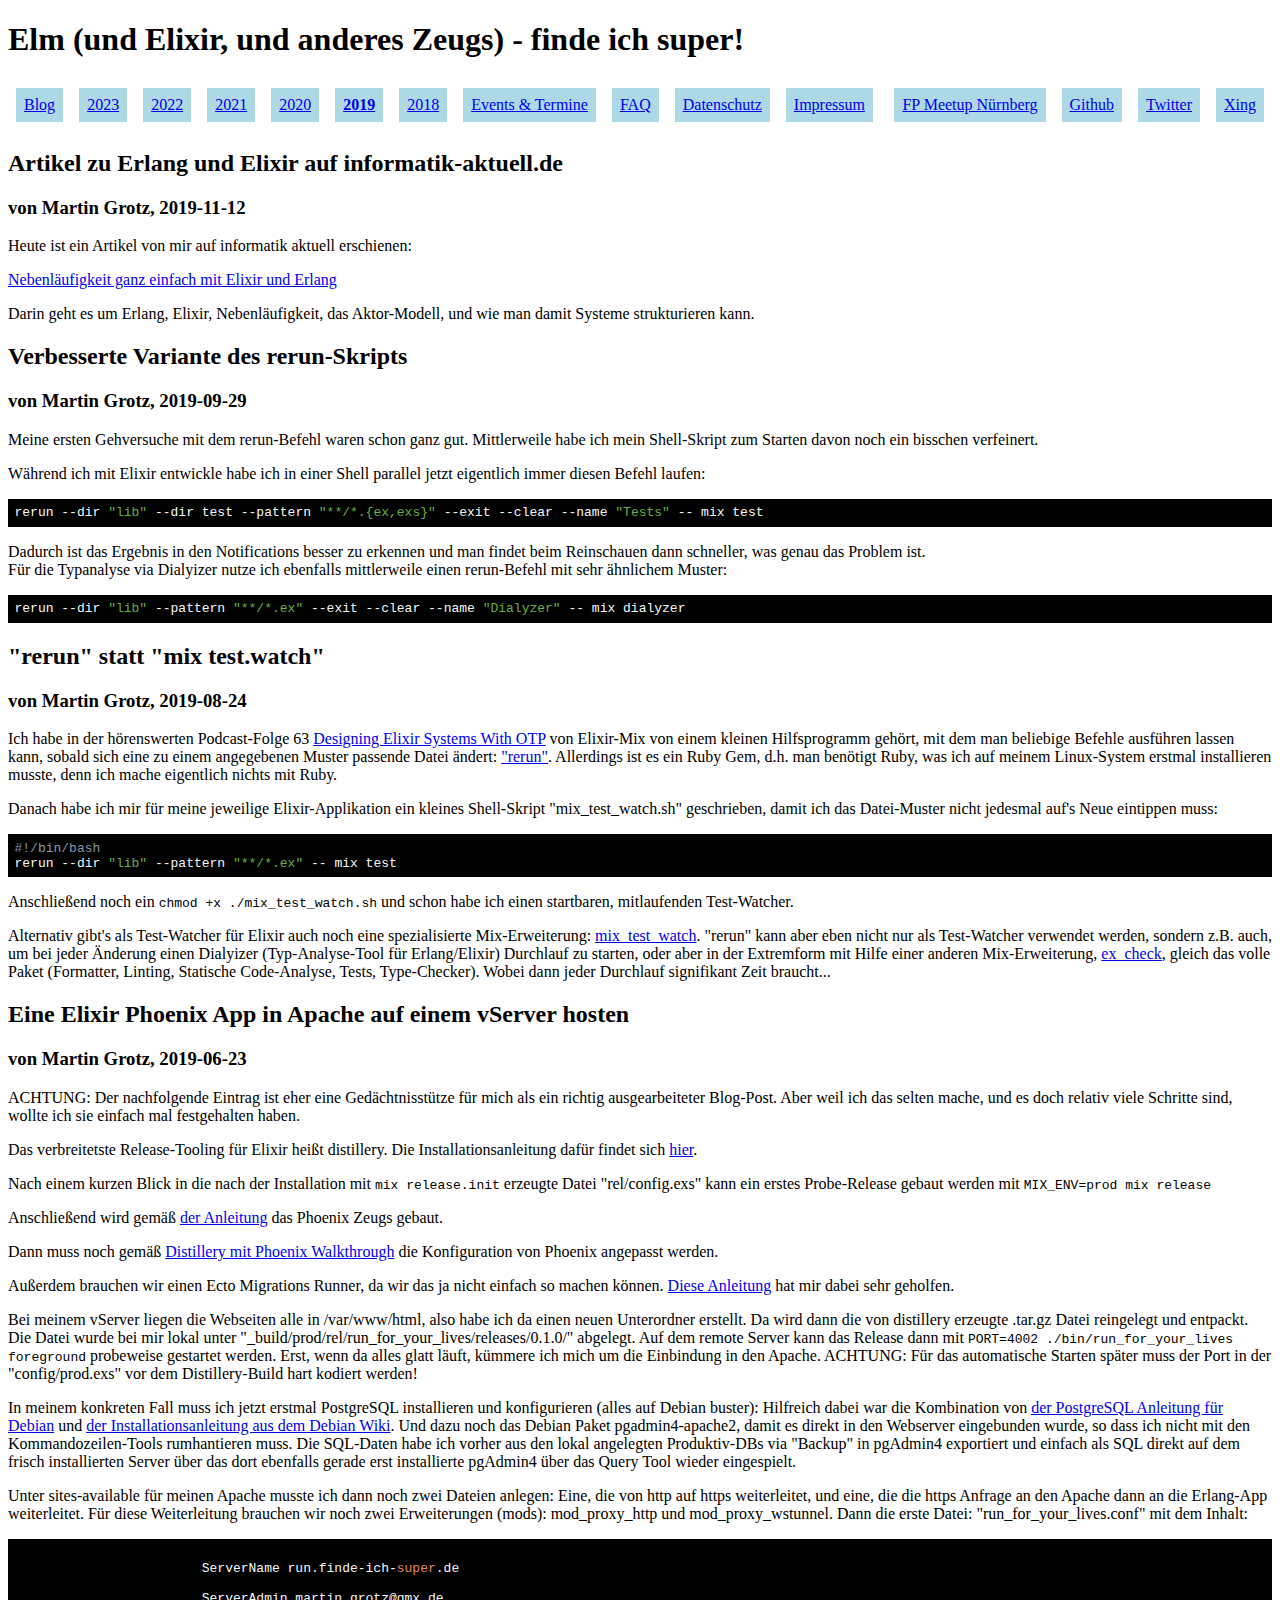
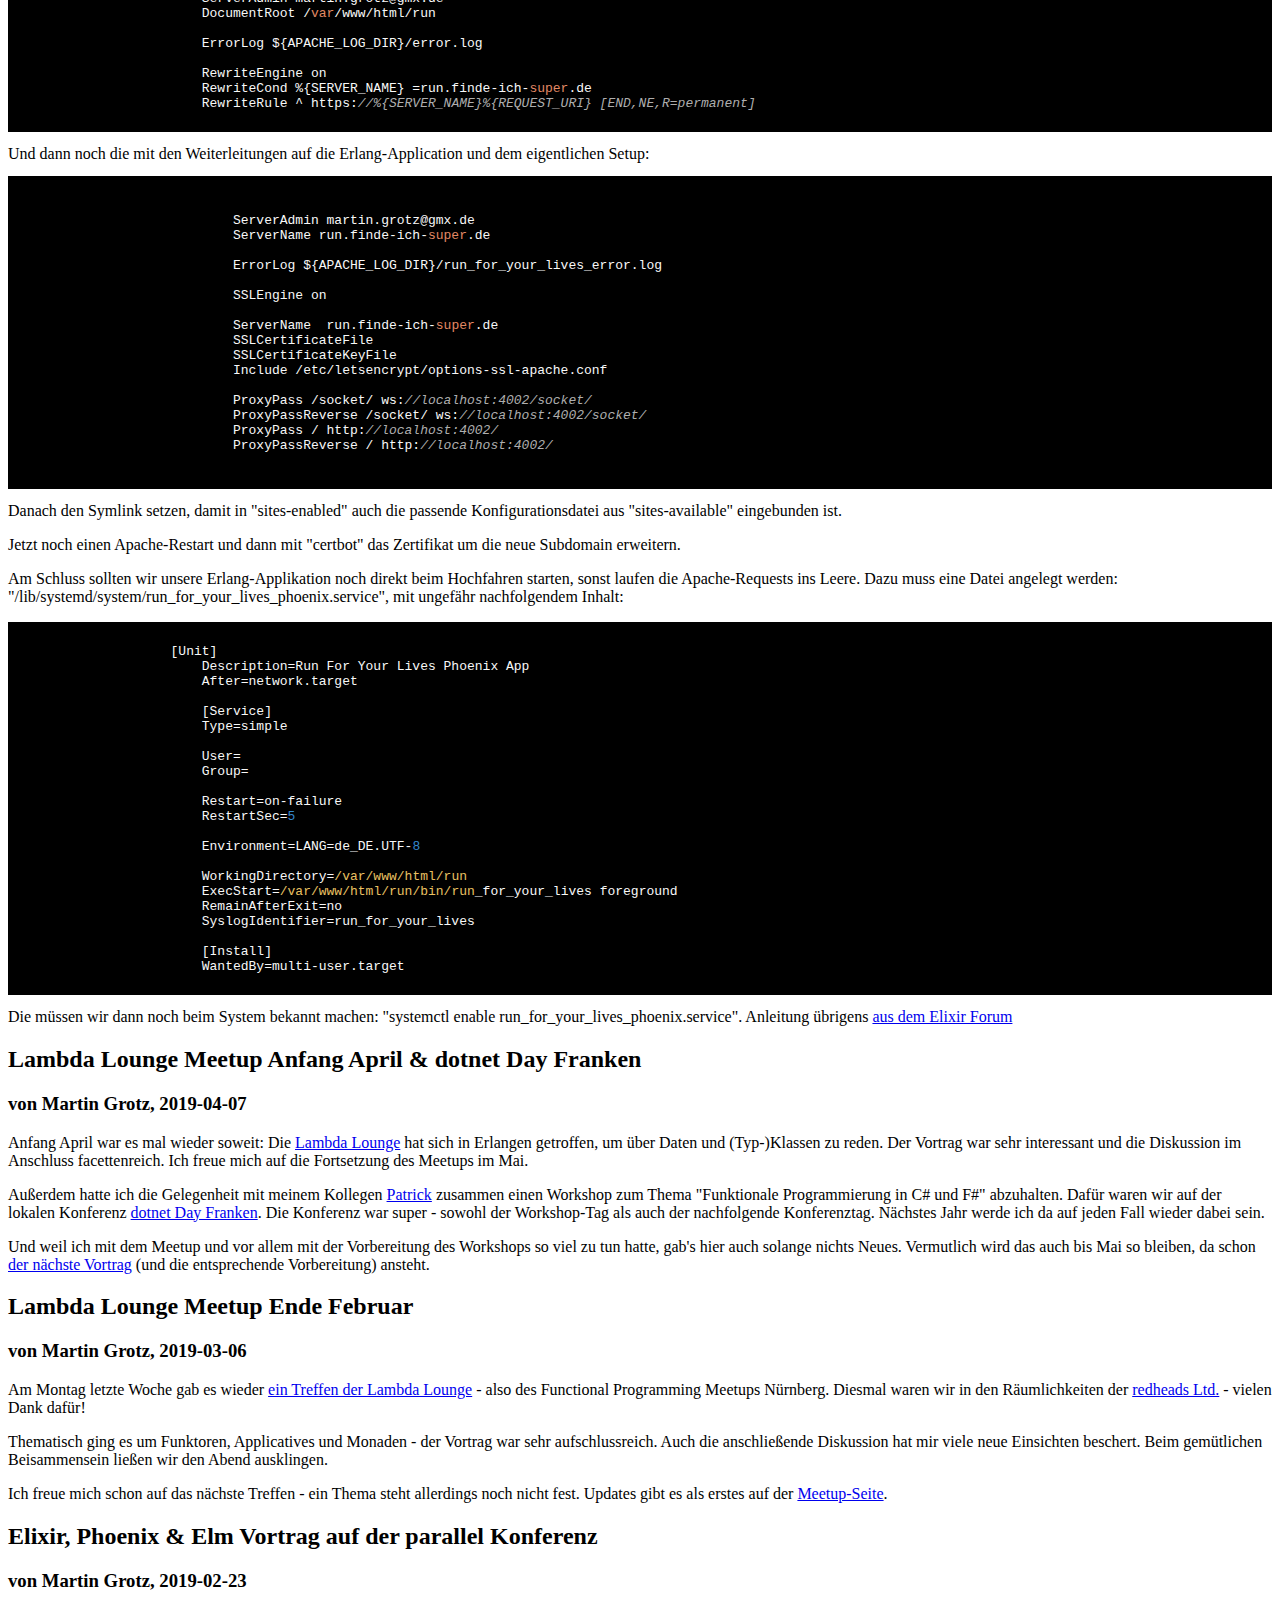
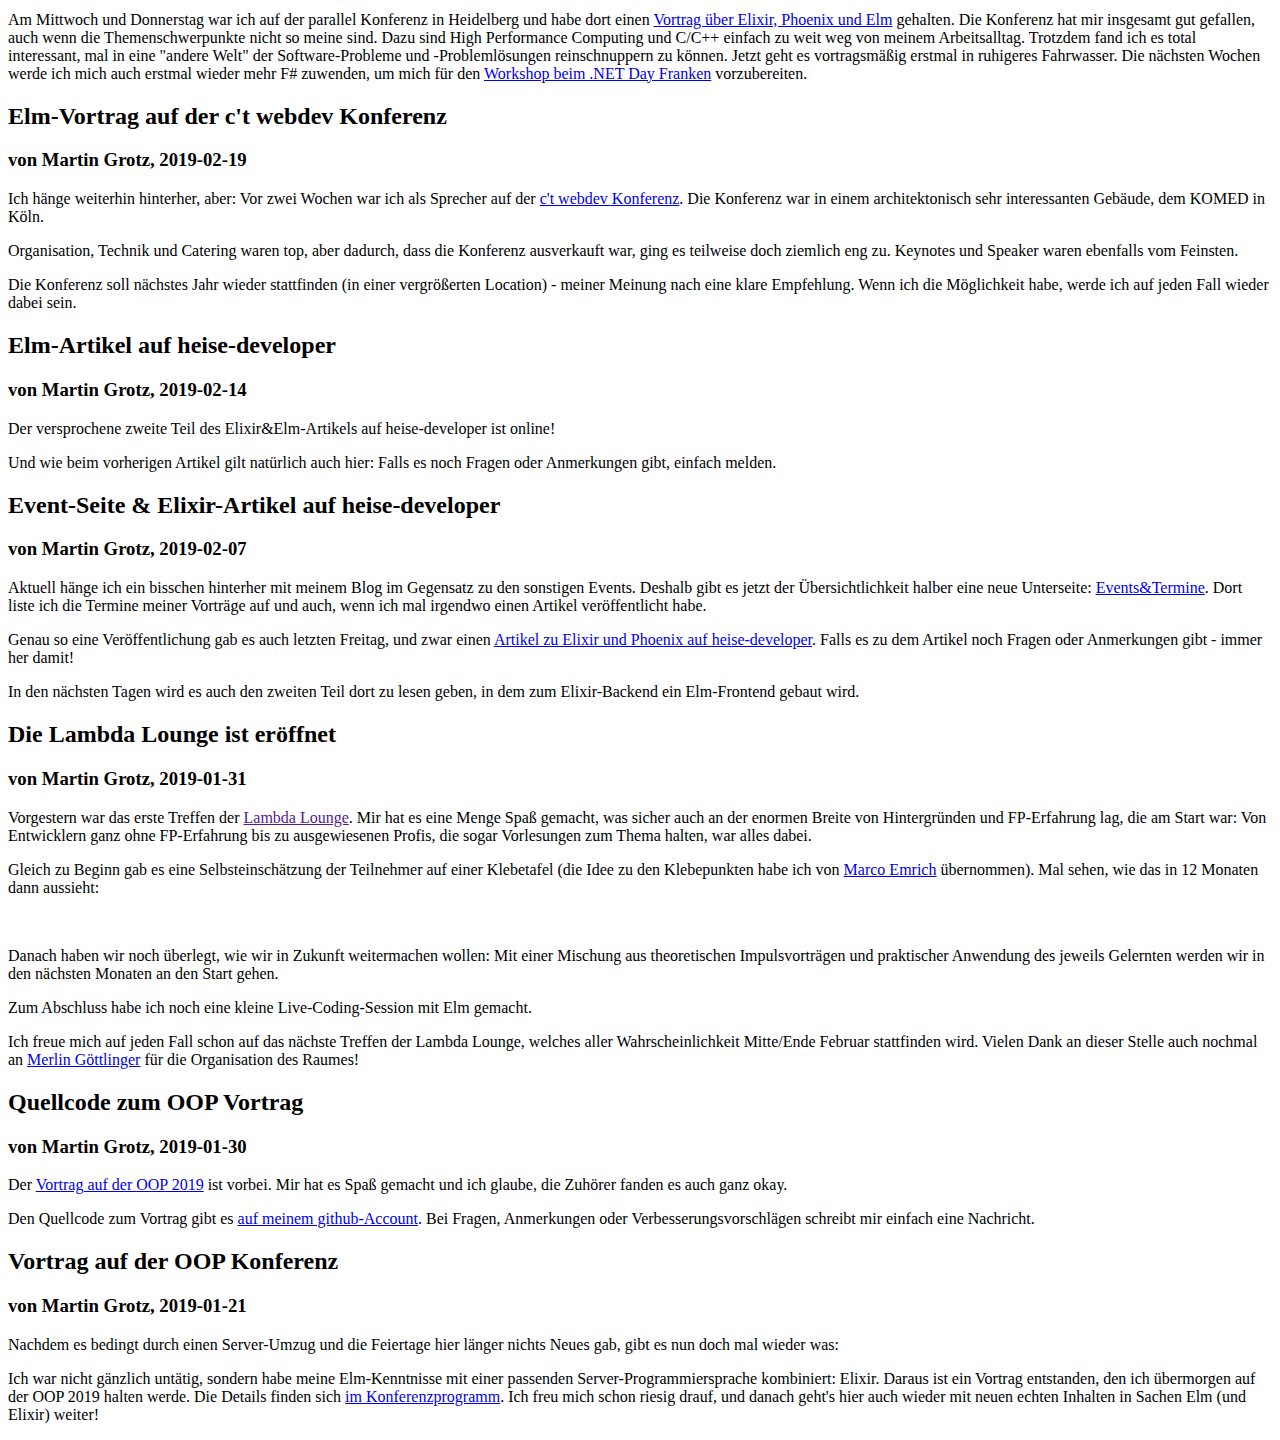
<file: 2019.html>
<!doctype html>
<html lang="de">

<head>
    <meta charset="utf-8">
    <meta name="description"
        content="Ein Blog zur funktionalen Frontend-Programmiersprache Elm und zur funktionalen Programmiersprache Elixir">
    <meta name="keywords"
        content="elm, elixir, erlang, OTP, fsharp, f#, functional, programming, funktional, funktionale programmierung, spa, web, frontend">
    <meta name="referrer" content="origin">
    <link rel="stylesheet" href="main.css">
    <link rel="stylesheet" href="./highlightjs-styles/sunburst.css">
    <script src="hybrids.js"></script>
    <script src="menu-component.js"></script>
    <title>Elm (und Elixir, und anderes Zeugs) - finde ich super!</title>
</head>

<body>
    <header id="header">
        <h1>Elm (und Elixir, und anderes Zeugs) - finde ich super!</h1>
        <menu-component></menu-component>
    </header>
    <section id="main-content">
        <article id="elixir_artikel_informatik_aktuell">
            <h2>
                Artikel zu Erlang und Elixir auf informatik-aktuell.de
            </h2>
            <h3>von Martin Grotz, 2019-11-12</h3>
            <p>Heute ist ein Artikel von mir auf informatik aktuell erschienen:</p>
            <p><a
                    href="https://www.informatik-aktuell.de/entwicklung/programmiersprachen/elixir-und-erlang-nebenlaeufigkeit-ganz-einfach.html">Nebenläufigkeit
                    ganz einfach mit Elixir und Erlang</a></p>
            <p>Darin geht es um Erlang, Elixir, Nebenläufigkeit, das Aktor-Modell, und wie man damit Systeme
                strukturieren kann.</p>
        </article>
        <article id="rerun_command_improved">
            <h2>
                Verbesserte Variante des rerun-Skripts
            </h2>
            <h3>von Martin Grotz, 2019-09-29</h3>
            <p>Meine ersten Gehversuche mit dem rerun-Befehl waren schon ganz gut. Mittlerweile habe ich mein
                Shell-Skript zum Starten davon noch ein bisschen verfeinert.</p>
            <p>Während ich mit Elixir entwickle habe ich in einer Shell parallel jetzt eigentlich immer diesen Befehl
                laufen:</p>
            <pre><code>rerun --dir "lib" --dir test --pattern "**/*.{ex,exs}" --exit --clear --name "Tests" -- mix test</code></pre>
            <p>Dadurch ist das Ergebnis in den Notifications besser zu erkennen und man findet beim Reinschauen dann
                schneller, was genau das Problem ist.
                <br>
                Für die Typanalyse via Dialyizer nutze ich ebenfalls mittlerweile einen rerun-Befehl mit sehr ähnlichem
                Muster:
            </p>
            <pre><code>rerun --dir "lib" --pattern "**/*.ex" --exit --clear --name "Dialyzer" -- mix dialyzer</code></pre>
        </article>
        <article id="rerun_command">
            <h2>
                "rerun" statt "mix test.watch"
            </h2>
            <h3>von Martin Grotz, 2019-08-24</h3>
            <p>Ich habe in der hörenswerten Podcast-Folge 63 <a
                    href="https://devchat.tv/elixir-mix/emx-063-designing-elixir-systems-with-otp-with-bruce-tate-and-james-gray/">Designing
                    Elixir Systems With OTP</a> von Elixir-Mix von einem kleinen Hilfsprogramm gehört, mit
                dem man beliebige Befehle ausführen lassen kann, sobald sich eine zu einem angegebenen Muster passende
                Datei ändert: <a href="https://github.com/alexch/rerun">"rerun"</a>.
                Allerdings ist es ein Ruby Gem, d.h. man benötigt Ruby, was ich auf meinem Linux-System erstmal
                installieren musste, denn ich mache eigentlich nichts mit Ruby.
            </p>
            <p>Danach habe ich mir für meine jeweilige Elixir-Applikation ein kleines Shell-Skript "mix_test_watch.sh"
                geschrieben, damit ich das Datei-Muster nicht jedesmal auf's Neue eintippen muss:
            <pre><code>#!/bin/bash
rerun --dir "lib" --pattern "**/*.ex" -- mix test</code></pre>

            </p>
            <p>Anschließend noch ein <code>chmod +x ./mix_test_watch.sh</code> und schon habe ich einen startbaren,
                mitlaufenden Test-Watcher.</p>
            <p>Alternativ gibt's als Test-Watcher für Elixir auch noch eine spezialisierte Mix-Erweiterung: <a
                    href="https://hex.pm/packages/mix_test_watch">mix_test_watch</a>. "rerun" kann aber eben nicht nur
                als Test-Watcher verwendet werden, sondern z.B. auch, um bei jeder Änderung einen Dialyizer
                (Typ-Analyse-Tool für Erlang/Elixir) Durchlauf zu starten, oder aber in der Extremform mit Hilfe einer
                anderen Mix-Erweiterung, <a
                    href="https://github.com/karolsluszniak/ex_check#getting-started">ex_check</a>, gleich das volle
                Paket (Formatter, Linting, Statische Code-Analyse, Tests, Type-Checker). Wobei dann jeder Durchlauf
                signifikant Zeit braucht...</p>
        </article>
        <article id="phoenix_in_apache_linux_setup">
            <h2>
                Eine Elixir Phoenix App in Apache auf einem vServer hosten
            </h2>
            <h3>von Martin Grotz, 2019-06-23</h3>
            <p>ACHTUNG: Der nachfolgende Eintrag ist eher eine Gedächtnisstütze für mich als ein richtig ausgearbeiteter
                Blog-Post. Aber weil ich das selten mache, und es doch relativ viele Schritte sind, wollte ich sie
                einfach mal festgehalten haben.</p>
            <p>Das verbreitetste Release-Tooling für Elixir heißt distillery. Die Installationsanleitung dafür findet
                sich <a href="https://hexdocs.pm/distillery/introduction/installation.html">hier</a>.</p>
            <p>Nach einem kurzen Blick in die nach der Installation mit <code>mix release.init</code> erzeugte Datei
                "rel/config.exs" kann ein erstes Probe-Release gebaut werden mit <code>MIX_ENV=prod mix release</code>
            </p>
            <p>Anschließend wird gemäß <a href="https://hexdocs.pm/phoenix/deployment.html#content">der Anleitung</a>
                das Phoenix Zeugs gebaut.</p>
            <p>Dann muss noch gemäß <a href="https://hexdocs.pm/distillery/guides/phoenix_walkthrough.html">Distillery
                    mit Phoenix Walkthrough</a> die Konfiguration von Phoenix angepasst werden.</p>
            <p>Außerdem brauchen wir einen Ecto Migrations Runner, da wir das ja nicht einfach so machen können. <a
                    href="https://www.thegreatcodeadventure.com/run-ecto-migrations-in-production-distillery/">Diese
                    Anleitung</a> hat mir dabei sehr geholfen.</p>

            <p>Bei meinem vServer liegen die Webseiten alle in /var/www/html, also habe ich da einen neuen Unterordner
                erstellt. Da wird dann die von distillery erzeugte .tar.gz Datei reingelegt und entpackt. Die Datei
                wurde bei mir lokal unter "_build/prod/rel/run_for_your_lives/releases/0.1.0/" abgelegt.
                Auf dem remote Server kann das Release dann mit
                <code>PORT=4002 ./bin/run_for_your_lives foreground</code> probeweise gestartet werden. Erst, wenn da
                alles glatt läuft, kümmere ich mich um die Einbindung in den Apache. ACHTUNG: Für das automatische
                Starten später muss der Port in der "config/prod.exs" vor dem Distillery-Build hart kodiert werden!
            </p>

            <p>In meinem konkreten Fall muss ich jetzt erstmal PostgreSQL installieren und konfigurieren (alles auf
                Debian buster):
                Hilfreich dabei war die Kombination von <a href="https://wiki.postgresql.org/wiki/Apt">der PostgreSQL
                    Anleitung für Debian</a> und <a href="https://wiki.debian.org/PostgreSql">der Installationsanleitung
                    aus dem Debian Wiki</a>.
                Und dazu noch das Debian Paket pgadmin4-apache2, damit es direkt in den Webserver eingebunden wurde, so
                dass ich nicht mit den Kommandozeilen-Tools rumhantieren muss.
                Die SQL-Daten habe ich vorher aus den lokal angelegten Produktiv-DBs via "Backup" in pgAdmin4 exportiert
                und einfach als SQL direkt auf dem frisch installierten Server über das dort ebenfalls gerade erst
                installierte pgAdmin4 über das Query Tool wieder eingespielt.
            </p>
            <p>Unter sites-available für meinen Apache musste ich dann noch zwei Dateien anlegen: Eine, die von http auf
                https weiterleitet, und eine, die die https Anfrage an den Apache dann an die Erlang-App weiterleitet.
                Für diese Weiterleitung brauchen wir noch zwei Erweiterungen (mods): mod_proxy_http und
                mod_proxy_wstunnel.
                Dann die erste Datei: "run_for_your_lives.conf" mit dem Inhalt:
            <pre><code><VirtualHost run.finde-ich-super.de:80>
                        ServerName run.finde-ich-super.de
                    
                        ServerAdmin martin.grotz@gmx.de
                        DocumentRoot /var/www/html/run
                    
                        ErrorLog ${APACHE_LOG_DIR}/error.log
                    
                        RewriteEngine on
                        RewriteCond %{SERVER_NAME} =run.finde-ich-super.de
                        RewriteRule ^ https://%{SERVER_NAME}%{REQUEST_URI} [END,NE,R=permanent]
                    </VirtualHost></code></pre>

            Und dann noch die mit den Weiterleitungen auf die Erlang-Application und dem eigentlichen Setup:
            <pre><code><IfModule mod_ssl.c>
                        <VirtualHost run.finde-ich-super.de:443>
                            ServerAdmin martin.grotz@gmx.de
                            ServerName run.finde-ich-super.de
                    
                            ErrorLog ${APACHE_LOG_DIR}/run_for_your_lives_error.log
                    
                            SSLEngine on
                    
                            ServerName	run.finde-ich-super.de
                            SSLCertificateFile <path to SSL Stuff from letsencryot>
                            SSLCertificateKeyFile <path to SSL Stuff from letsencryot>
                            Include /etc/letsencrypt/options-ssl-apache.conf
                    
                            ProxyPass /socket/ ws://localhost:4002/socket/
                            ProxyPassReverse /socket/ ws://localhost:4002/socket/
                            ProxyPass / http://localhost:4002/
                            ProxyPassReverse / http://localhost:4002/
                        </VirtualHost>
                    </IfModule></code></pre>

            Danach den Symlink setzen, damit in "sites-enabled" auch die passende Konfigurationsdatei aus
            "sites-available" eingebunden ist.
            </p>
            <p>Jetzt noch einen Apache-Restart und dann mit "certbot" das Zertifikat um die neue Subdomain erweitern.
            </p>
            <p>Am Schluss
                sollten wir unsere Erlang-Applikation noch direkt beim Hochfahren
                starten, sonst laufen die Apache-Requests ins Leere.
                Dazu muss eine Datei angelegt werden: "/lib/systemd/system/run_for_your_lives_phoenix.service", mit
                ungefähr nachfolgendem Inhalt:
            <pre><code>
                    [Unit]
                        Description=Run For Your Lives Phoenix App
                        After=network.target

                        [Service]
                        Type=simple

                        User=<username>
                        Group=<usergroup>

                        Restart=on-failure
                        RestartSec=5

                        Environment=LANG=de_DE.UTF-8

                        WorkingDirectory=/var/www/html/run
                        ExecStart=/var/www/html/run/bin/run_for_your_lives foreground
                        RemainAfterExit=no
                        SyslogIdentifier=run_for_your_lives

                        [Install]
                        WantedBy=multi-user.target
                </code></pre>
            Die müssen wir dann noch beim System bekannt machen: "systemctl enable
            run_for_your_lives_phoenix.service". Anleitung übrigens <a
                href="https://elixirforum.com/t/elixir-apps-as-systemd-services-info-wiki/2400">aus dem Elixir
                Forum</a>
            </p>

        </article>
        <article id="meetup_und_dotnetday">
            <h2>
                Lambda Lounge Meetup Anfang April & dotnet Day Franken
            </h2>
            <h3>von Martin Grotz, 2019-04-07</h3>
            <p>
                Anfang April war es mal wieder soweit: Die <a
                    href="https://www.meetup.com/de-DE/Lambda-Lounge-Funktionale-Programmierung-Nurnberg/events/260077807/">Lambda
                    Lounge</a> hat sich in Erlangen getroffen, um über Daten und (Typ-)Klassen zu reden.
                Der Vortrag war sehr interessant und die Diskussion im Anschluss facettenreich.
                Ich freue mich auf die Fortsetzung des Meetups im Mai.
            </p>
            <p>Außerdem hatte ich die Gelegenheit mit meinem Kollegen <a href="https://draptik.github.io/">Patrick</a>
                zusammen einen Workshop zum Thema "Funktionale Programmierung in C# und F#" abzuhalten.
                Dafür waren wir auf der lokalen Konferenz <a
                    href="https://www.dotnet-day-franken.de/workshops/item/6-ws5-von-c-zu-f-einfuehrung-in-die-funktionale-programmierung">dotnet
                    Day Franken</a>.
                Die Konferenz war super - sowohl der Workshop-Tag als auch der nachfolgende Konferenztag. Nächstes Jahr
                werde ich da auf jeden Fall wieder dabei sein.</p>
            <p>Und weil ich mit dem Meetup und vor allem mit der Vorbereitung des Workshops so viel zu tun hatte, gab's
                hier auch solange nichts Neues.
                Vermutlich wird das auch bis Mai so bleiben, da schon <a href="./events.html">der nächste Vortrag</a>
                (und die entsprechende Vorbereitung) ansteht.
            </p>
        </article>
        <article id="meetup_treffen_im_februar">
            <h2>
                Lambda Lounge Meetup Ende Februar
            </h2>
            <h3>von Martin Grotz, 2019-03-06</h3>
            <p>Am Montag letzte Woche gab es wieder <a
                    href="https://www.meetup.com/de-DE/Lambda-Lounge-Funktionale-Programmierung-Nurnberg/events/259086339/">ein
                    Treffen der Lambda Lounge</a> - also des Functional Programming Meetups Nürnberg.
                Diesmal waren wir in den Räumlichkeiten der <a href="https://www.redheads.de/">redheads Ltd.</a> -
                vielen Dank dafür!
            </p>
            <p>Thematisch ging es um Funktoren, Applicatives und Monaden - der Vortrag war sehr aufschlussreich. Auch
                die anschließende Diskussion hat mir viele neue Einsichten beschert. Beim gemütlichen Beisammensein
                ließen wir den Abend ausklingen.</p>
            <p>Ich freue mich schon auf das nächste Treffen - ein Thema steht allerdings noch nicht fest. Updates gibt
                es als erstes auf der <a
                    href="https://www.meetup.com/de-DE/Lambda-Lounge-Funktionale-Programmierung-Nurnberg/">Meetup-Seite</a>.
            </p>
        </article>

        <article id="vortrag_parallel">
            <h2>
                Elixir, Phoenix & Elm Vortrag auf der parallel Konferenz
            </h2>
            <h3>von Martin Grotz, 2019-02-23</h3>
            <p>
                Am Mittwoch und Donnerstag war ich auf der parallel Konferenz in Heidelberg und habe dort einen <a
                    href="https://www.parallelcon.de/veranstaltung-7599-skalierbare-webanwendungen-mit-elixir%2C-phoenix-und-elm.html?source=0&id=7599">Vortrag
                    über Elixir, Phoenix und Elm</a> gehalten.
                Die Konferenz hat mir insgesamt gut gefallen, auch wenn die Themenschwerpunkte nicht so meine sind. Dazu
                sind High Performance Computing und C/C++ einfach zu weit weg von meinem Arbeitsalltag. Trotzdem fand
                ich es total interessant, mal in eine "andere Welt" der Software-Probleme und -Problemlösungen
                reinschnuppern zu können.
                Jetzt geht es vortragsmäßig erstmal in ruhigeres Fahrwasser. Die nächsten Wochen werde ich mich auch
                erstmal wieder mehr F# zuwenden, um mich für den <a
                    href="https://dotnet-day-franken.de/workshops/item/6-ws5-von-c-zu-f-einfuehrung-in-die-funktionale-programmierung">Workshop
                    beim .NET Day Franken</a> vorzubereiten.
            </p>
        </article>
        <article id="vortrag_ct_webdev">
            <h2>
                Elm-Vortrag auf der c't webdev Konferenz
            </h2>
            <h3>von Martin Grotz, 2019-02-19</h3>
            <p>Ich hänge weiterhin hinterher, aber: Vor zwei Wochen war ich als Sprecher auf der
                <a href="https://ctwebdev.de/programm.html#slot-22">c't webdev Konferenz</a>. Die Konferenz war in einem
                architektonisch sehr interessanten Gebäude, dem KOMED in Köln.
            </p>
            <p>Organisation, Technik und Catering waren top, aber dadurch, dass die Konferenz ausverkauft war, ging es
                teilweise doch ziemlich eng zu. Keynotes und Speaker waren ebenfalls vom Feinsten.</p>
            <p>Die Konferenz soll nächstes Jahr wieder stattfinden (in
                einer vergrößerten Location) - meiner Meinung nach eine klare Empfehlung. Wenn ich die Möglichkeit habe,
                werde ich auf jeden Fall wieder dabei sein.</p>
        </article>

        <article id="artikel_elixir_heise_developer_teil2">
            <h2>
                Elm-Artikel auf heise-developer
            </h2>
            <h3>von Martin Grotz, 2019-02-14</h3>
            <p>Der versprochene zweite Teil des Elixir&Elm-Artikels <a
                    href="https://www.heise.de/developer/artikel/Weboberflaechenentwicklung-mit-Elm-4301420.html"></a>
                auf heise-developer ist online!</p>
            <p>Und wie beim vorherigen Artikel gilt natürlich auch hier: Falls es noch Fragen oder Anmerkungen gibt,
                einfach melden.</p>
        </article>

        <article id="artikel_elixir_heise_developer_teil1">
            <h2>
                Event-Seite & Elixir-Artikel auf heise-developer
            </h2>
            <h3>von Martin Grotz, 2019-02-07</h3>
            <p>Aktuell hänge ich ein bisschen hinterher mit meinem Blog im Gegensatz zu den sonstigen Events.
                Deshalb gibt es jetzt der Übersichtlichkeit halber eine neue Unterseite: <a
                    href="./events.html">Events&Termine</a>.
                Dort liste ich die Termine meiner Vorträge auf und auch, wenn ich mal irgendwo einen Artikel
                veröffentlicht habe.
            </p>
            <p>Genau so eine Veröffentlichung gab es auch letzten Freitag, und zwar einen <a
                    href="https://www.heise.de/developer/artikel/Skalierbare-robuste-Webanwendungen-mit-Elixir-und-Phoenix-4286403.html">Artikel
                    zu Elixir und Phoenix auf heise-developer</a>. Falls es zu dem Artikel noch Fragen oder Anmerkungen
                gibt - immer her damit!</p>
            <p>In den nächsten Tagen wird es auch den zweiten Teil dort zu lesen geben, in dem zum Elixir-Backend ein
                Elm-Frontend gebaut wird.</p>
        </article>

        <article id="zusammenfassung_erstes_lambda_lounge_meetup">
            <h2>
                Die Lambda Lounge ist eröffnet
            </h2>
            <h3>von Martin Grotz, 2019-01-31</h3>
            <p>
                Vorgestern war das erste Treffen der <a href="">Lambda Lounge</a>. Mir hat es eine Menge Spaß gemacht,
                was sicher auch an der enormen Breite von Hintergründen und FP-Erfahrung lag, die am Start war: Von
                Entwicklern ganz ohne FP-Erfahrung bis zu ausgewiesenen Profis, die sogar Vorlesungen zum Thema halten,
                war alles dabei.
            </p>
            <p>Gleich zu Beginn gab es eine Selbsteinschätzung der Teilnehmer auf einer Klebetafel (die Idee zu den
                Klebepunkten habe ich von <a href="https://twitter.com/marcoemrich">Marco Emrich</a> übernommen). Mal
                sehen, wie das in 12 Monaten dann aussieht:</p>
            <img src="meetup_selbsteinschaetzung_erstes-treffen.jpg" loading="lazy"
                alt="Selbsteinschätzung FP Wissen Teilnehmer Lambda Lounge beim ersten Treffen" />
            <p>Danach haben wir noch überlegt, wie wir in Zukunft weitermachen wollen: Mit einer Mischung aus
                theoretischen Impulsvorträgen und praktischer Anwendung des jeweils Gelernten werden wir in den
                nächsten Monaten an den Start gehen.</p>
            <p>Zum Abschluss habe ich noch eine kleine Live-Coding-Session mit Elm gemacht.</p>
            <p>Ich freue mich auf jeden Fall schon auf das nächste Treffen der Lambda Lounge, welches aller
                Wahrscheinlichkeit Mitte/Ende Februar stattfinden wird. Vielen Dank an dieser Stelle auch nochmal an <a
                    href="https://github.com/mgttlinger">Merlin Göttlinger</a> für die Organisation des Raumes!</p>
        </article>
        <article>
            <h2>
                Quellcode zum OOP Vortrag
            </h2>
            <h3>von Martin Grotz, 2019-01-30</h3>
            <p>Der <a
                    href="https://www.oop-konferenz.de/oop2019/programm/konferenzprogramm/sessiondetails/action/detail/session/mi-23-4/title/hyperproduktiv-mit-elixir-phoenix-und-elm.html">Vortrag
                    auf der OOP 2019</a> ist vorbei. Mir hat es Spaß gemacht und ich glaube, die Zuhörer fanden es
                auch ganz okay.</p>
            <p>Den Quellcode zum Vortrag gibt es <a href="https://github.com/groma84/guess-the-number-elixir">auf
                    meinem github-Account</a>. Bei Fragen, Anmerkungen oder Verbesserungsvorschlägen schreibt mir
                einfach eine Nachricht.</p>
        </article>

        <article>
            <h2>
                Vortrag auf der OOP Konferenz
            </h2>
            <h3>von Martin Grotz, 2019-01-21</h3>
            <p>Nachdem es bedingt durch einen Server-Umzug und die Feiertage hier länger nichts Neues gab, gibt es nun
                doch mal wieder was:</p>
            <p>Ich war nicht gänzlich untätig, sondern habe meine Elm-Kenntnisse mit einer passenden
                Server-Programmiersprache kombiniert: Elixir.
                Daraus ist ein Vortrag entstanden, den ich übermorgen auf der OOP 2019 halten werde. Die Details finden
                sich <a
                    href="https://www.oop-konferenz.de/oop2019/programm/konferenzprogramm/sessiondetails/action/detail/session/mi-23-4/title/hyperproduktiv-mit-elixir-phoenix-und-elm.html">im
                    Konferenzprogramm</a>.
                Ich freu mich schon riesig drauf, und danach geht's hier auch wieder mit neuen echten Inhalten in
                Sachen Elm (und Elixir) weiter!
            </p>
        </article>

        <!-- <article id="">
            <h2>

            </h2>
            <h3></h3>
            <p></p>
        </article> -->
    </section>

    <script src="./highlight.pack.js"></script>
    <script src="ie11iscrap.js"></script>

</body>

</html>
</file>
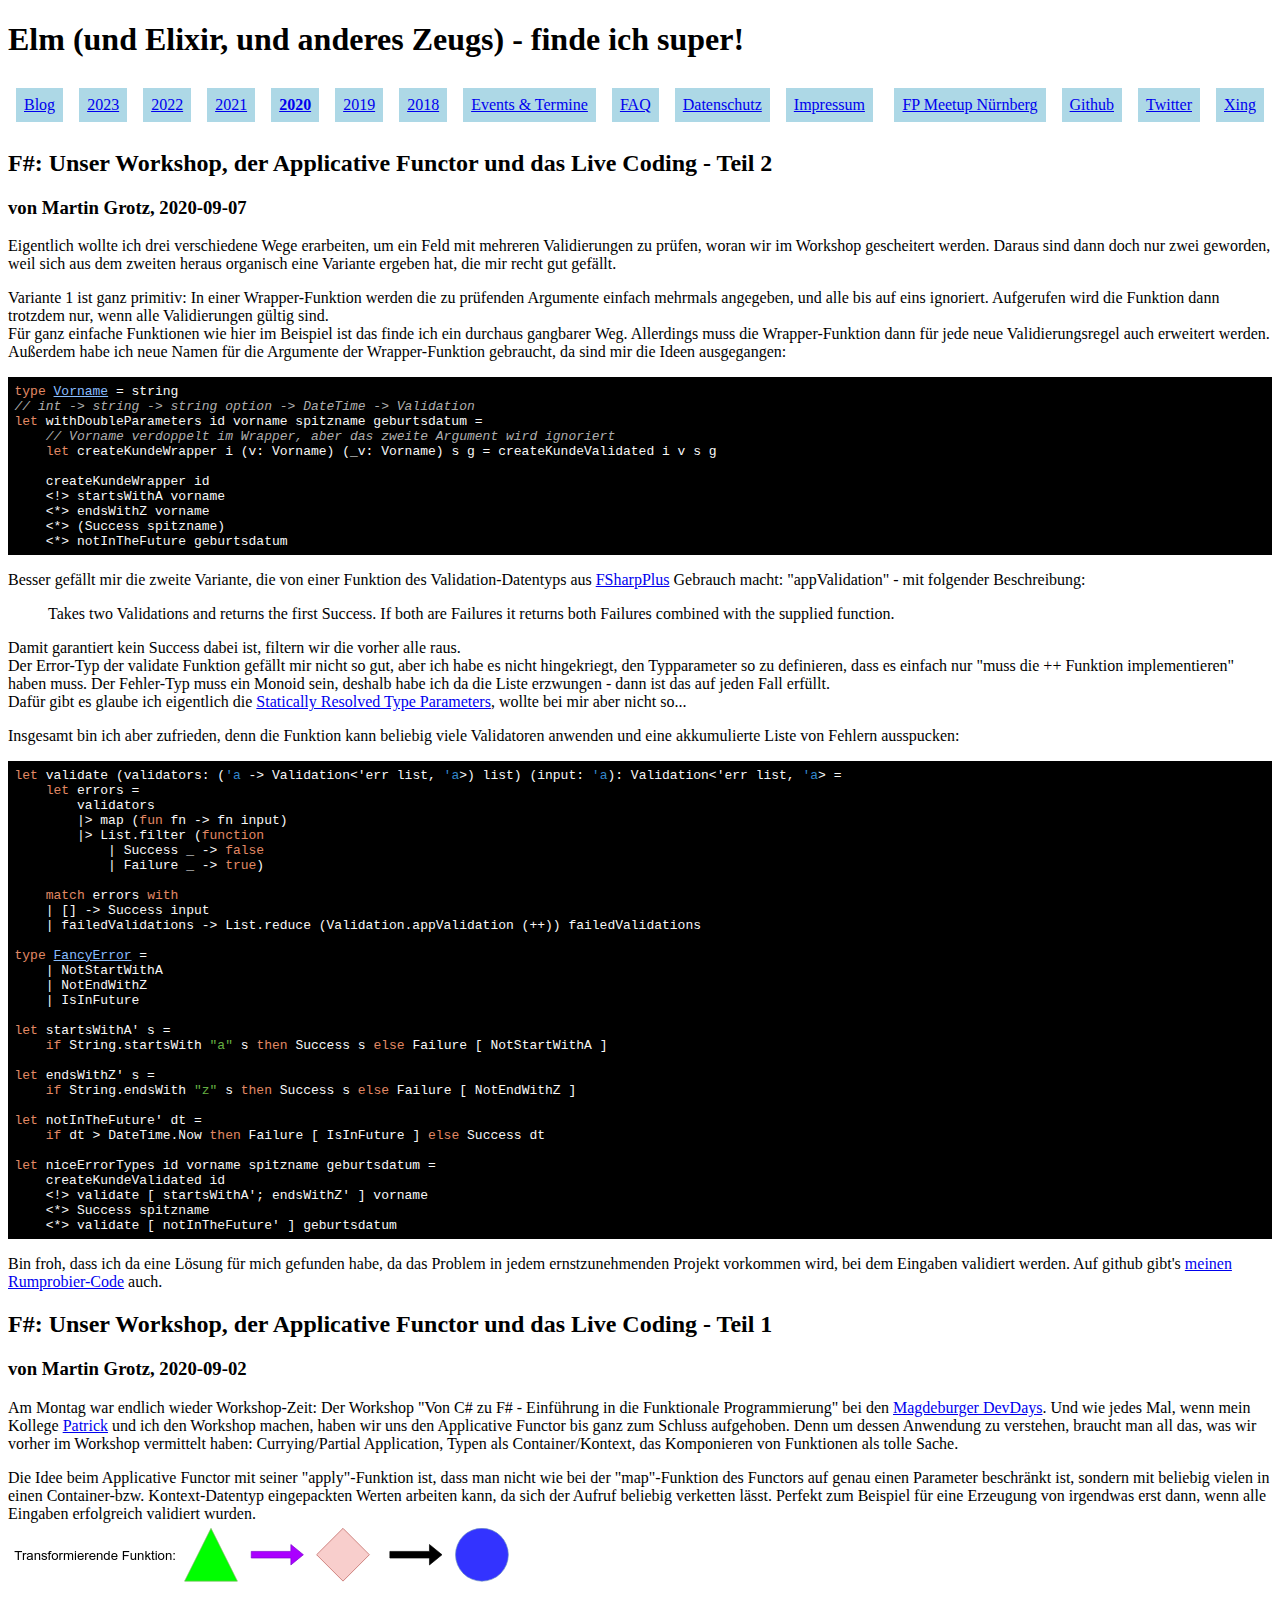
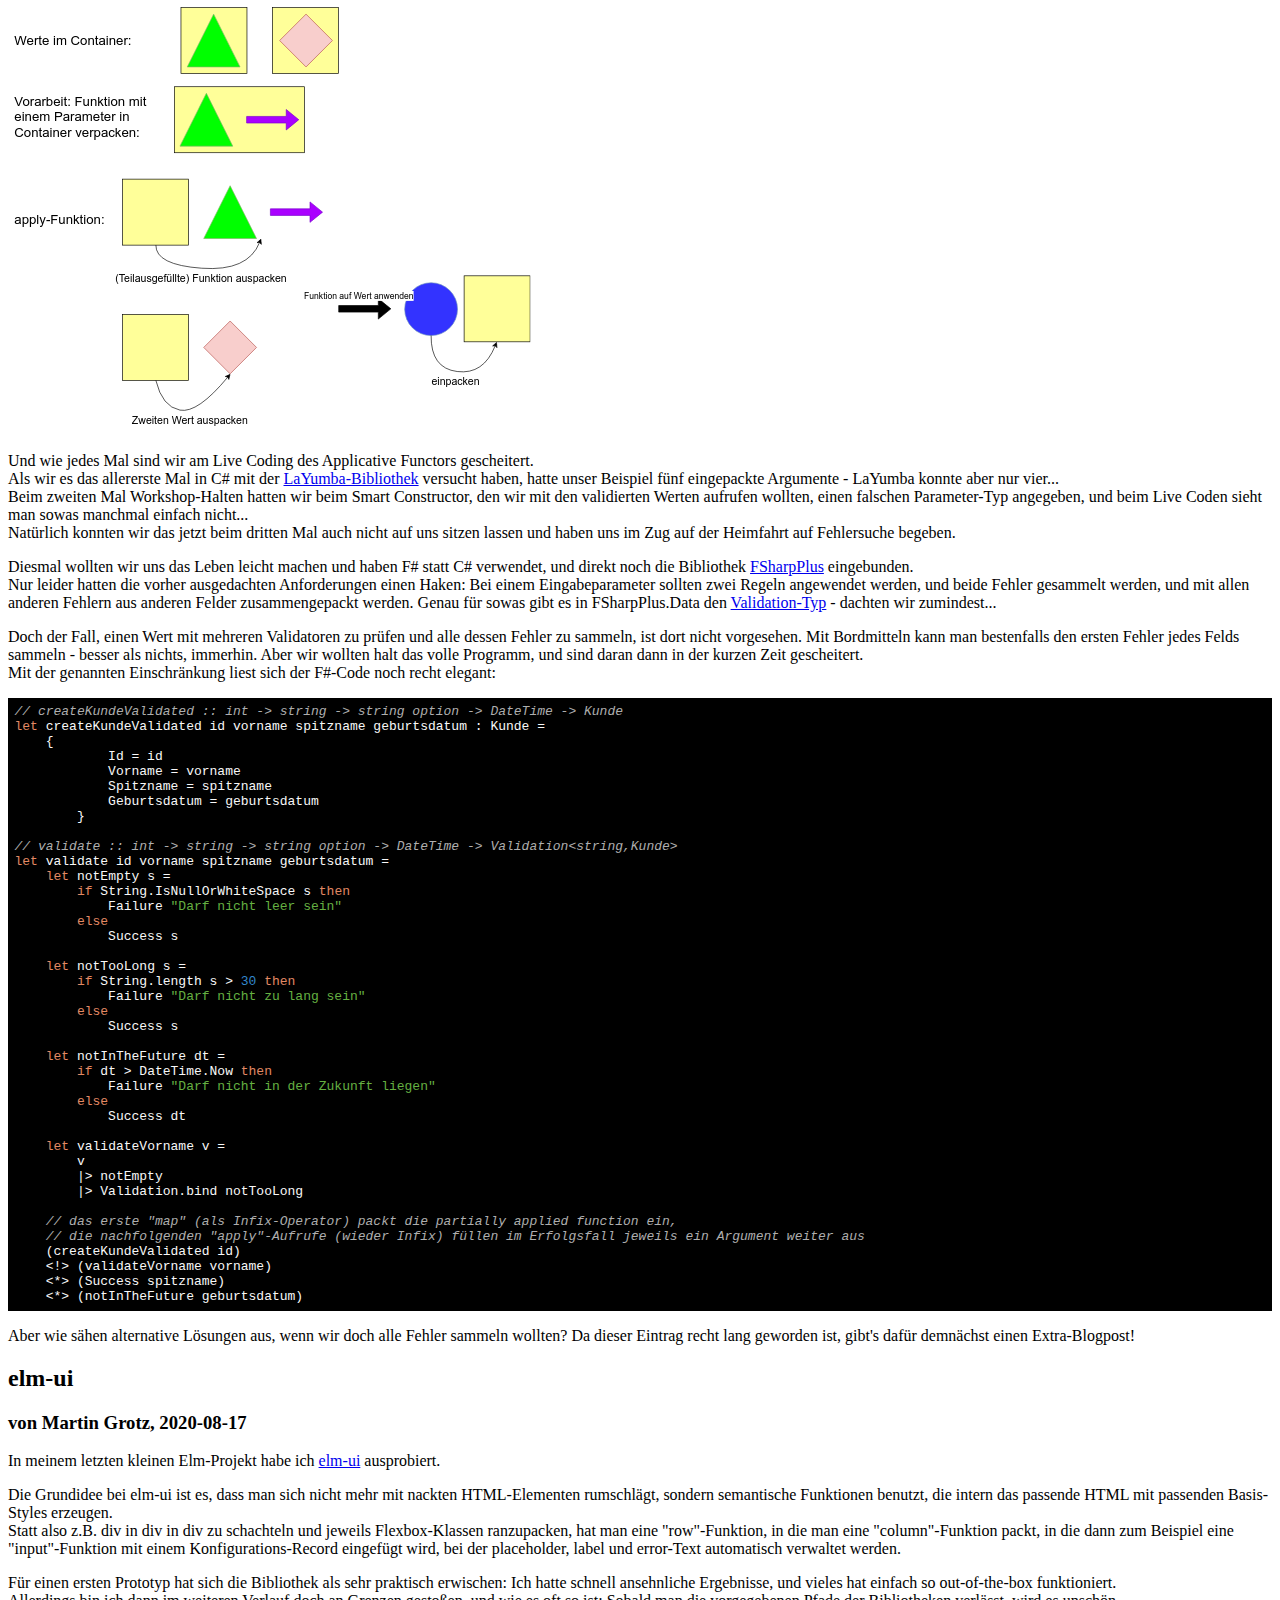
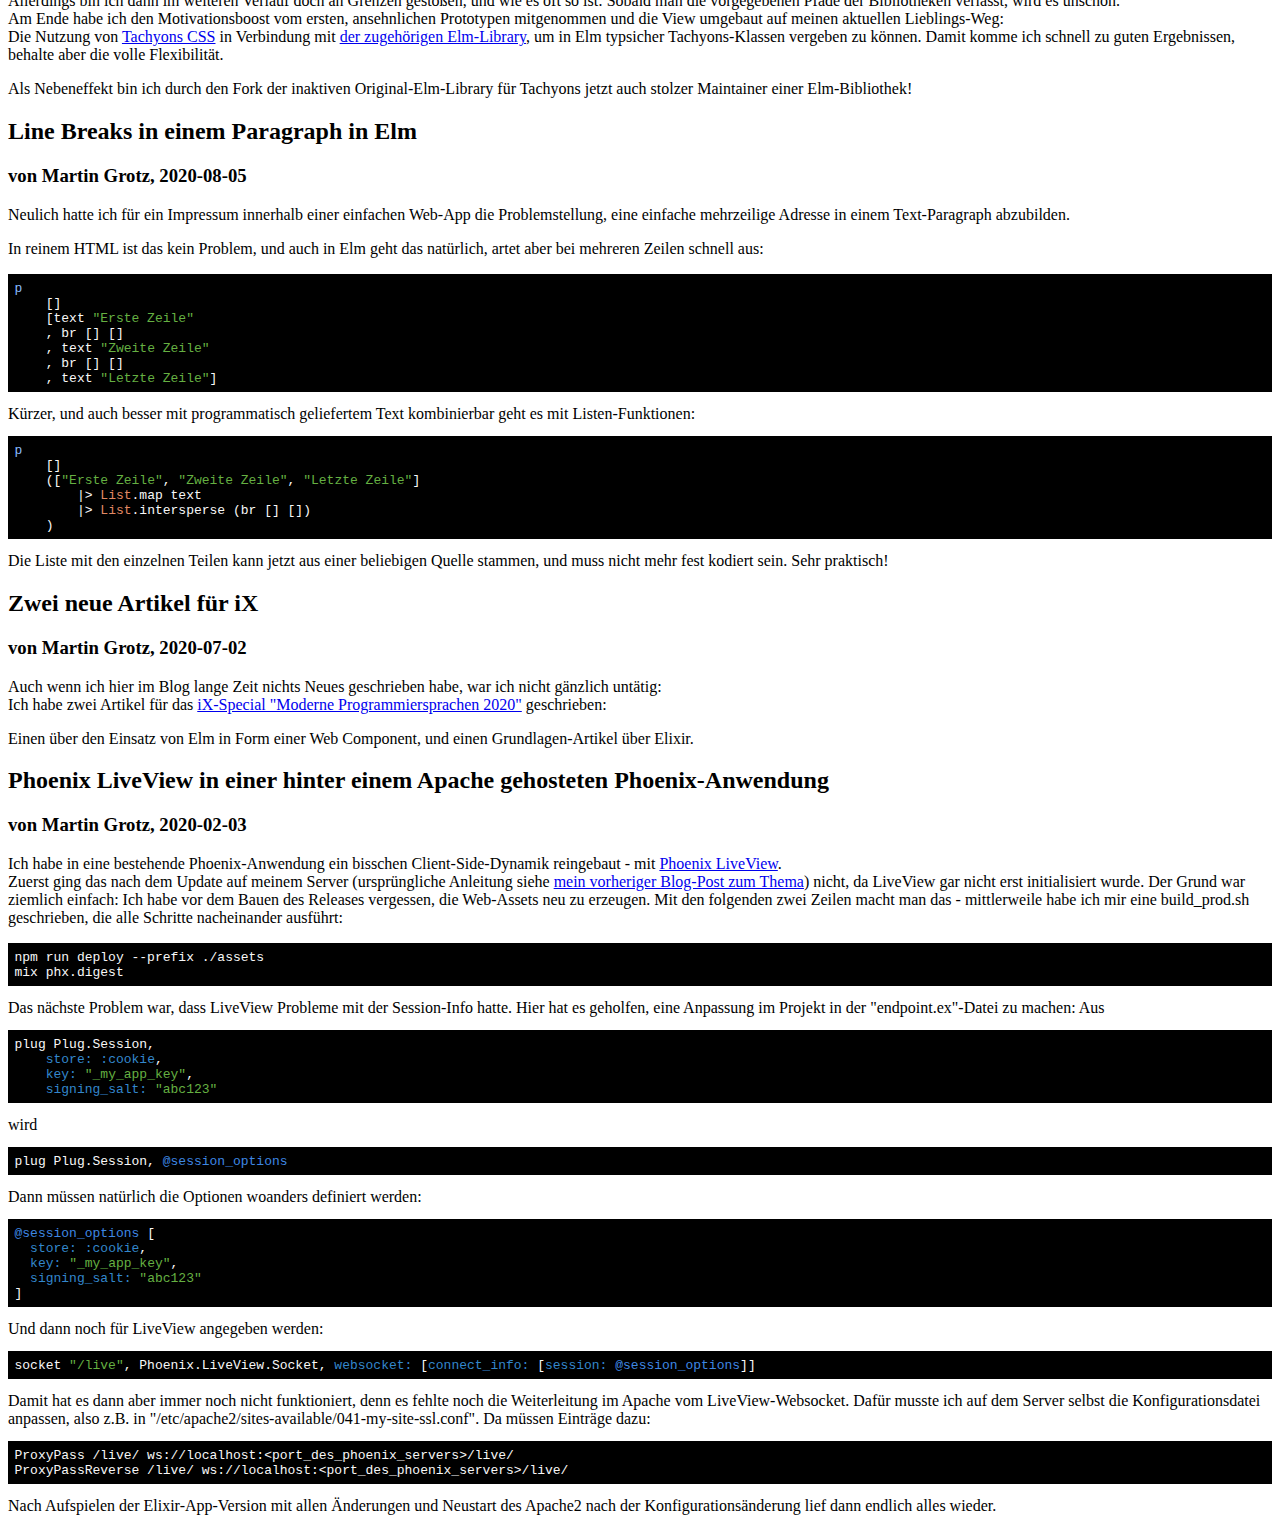
<file: 2020.html>
<!doctype html>
<html lang="de">

<head>
    <meta charset="utf-8">
    <meta name="description"
        content="Ein Blog zur funktionalen Frontend-Programmiersprache Elm und zur funktionalen Programmiersprache Elixir">
    <meta name="keywords"
        content="elm, elixir, erlang, OTP, fsharp, f#, functional, programming, funktional, funktionale programmierung, spa, web, frontend">
    <meta name="referrer" content="origin">
    <link rel="stylesheet" href="main.css">
    <link rel="stylesheet" href="./highlightjs-styles/sunburst.css">
    <script src="hybrids.js"></script>
    <script src="menu-component.js"></script>
    <title>Elm (und Elixir, und anderes Zeugs) - finde ich super!</title>
</head>

<body>
    <header id="header">
        <h1>Elm (und Elixir, und anderes Zeugs) - finde ich super!</h1>
        <menu-component></menu-component>
    </header>
    <section id="main-content">
        <article id="fsharp_workshop_applicative_functor_2">
            <h2>
                F#: Unser Workshop, der Applicative Functor und das Live Coding - Teil 2
            </h2>
            <h3>von Martin Grotz, 2020-09-07</h3>
            <p>Eigentlich wollte ich drei verschiedene Wege erarbeiten, um ein Feld mit mehreren Validierungen zu
                prüfen, woran wir im Workshop gescheitert werden. Daraus sind dann doch nur zwei geworden, weil sich aus
                dem zweiten heraus organisch eine
                Variante ergeben hat, die mir recht gut gefällt.</p>
            <p>Variante 1 ist ganz primitiv: In einer Wrapper-Funktion werden die zu prüfenden Argumente einfach
                mehrmals angegeben, und alle bis auf eins ignoriert. Aufgerufen wird die Funktion dann trotzdem nur,
                wenn alle Validierungen gültig sind.
                <br>
                Für ganz einfache Funktionen wie hier im Beispiel ist das finde ich ein durchaus gangbarer Weg.
                Allerdings muss die Wrapper-Funktion dann für jede neue Validierungsregel auch erweitert werden.
                Außerdem habe ich neue Namen für die Argumente der Wrapper-Funktion gebraucht, da sind mir die Ideen
                ausgegangen:
            </p>
            <pre><code class="fsharp">type Vorname = string
// int -> string -> string option -> DateTime -> Validation<string, Kunde>
let withDoubleParameters id vorname spitzname geburtsdatum =
    // Vorname verdoppelt im Wrapper, aber das zweite Argument wird ignoriert
    let createKundeWrapper i (v: Vorname) (_v: Vorname) s g = createKundeValidated i v s g

    createKundeWrapper id
    &lt;!> startsWithA vorname
    <*> endsWithZ vorname
    <*> (Success spitzname)
    <*> notInTheFuture geburtsdatum</code></pre>

            <p>Besser gefällt mir die zweite Variante, die von einer Funktion des Validation-Datentyps aus <a
                    href="https://fsprojects.github.io/FSharpPlus">FSharpPlus</a>
                Gebrauch macht: "appValidation" - mit folgender Beschreibung:
            <blockquote>Takes two Validations and returns the first Success. If both are Failures it returns both
                Failures combined with the supplied function.</blockquote>
            Damit garantiert kein Success dabei ist, filtern wir die vorher alle raus.
            <br>
            Der Error-Typ der validate Funktion gefällt mir nicht so gut, aber ich habe es nicht hingekriegt, den
            Typparameter so zu definieren, dass es einfach nur "muss die ++ Funktion implementieren" haben muss. Der
            Fehler-Typ muss ein Monoid sein, deshalb habe ich da die Liste erzwungen - dann ist das auf jeden Fall
            erfüllt.
            <br>
            Dafür gibt es glaube ich eigentlich die <a
                href="https://docs.microsoft.com/en-us/dotnet/fsharp/language-reference/generics/statically-resolved-type-parameters">Statically
                Resolved Type Parameters</a>, wollte bei mir aber nicht so...
            </p>
            <p>Insgesamt bin ich aber zufrieden, denn die Funktion kann beliebig viele Validatoren anwenden und eine
                akkumulierte Liste von Fehlern ausspucken:</p>
            <pre><code class="fsharp">let validate (validators: ('a -> Validation<'err list, 'a>) list) (input: 'a): Validation<'err list, 'a> =
    let errors =
        validators
        |> map (fun fn -> fn input)
        |> List.filter (function
            | Success _ -> false
            | Failure _ -> true)

    match errors with
    | [] -> Success input
    | failedValidations -> List.reduce (Validation.appValidation (++)) failedValidations

type FancyError =
    | NotStartWithA
    | NotEndWithZ
    | IsInFuture

let startsWithA' s =
    if String.startsWith "a" s then Success s else Failure [ NotStartWithA ]

let endsWithZ' s =
    if String.endsWith "z" s then Success s else Failure [ NotEndWithZ ]

let notInTheFuture' dt =
    if dt > DateTime.Now then Failure [ IsInFuture ] else Success dt

let niceErrorTypes id vorname spitzname geburtsdatum =
    createKundeValidated id
    &lt;!> validate [ startsWithA'; endsWithZ' ] vorname
    <*> Success spitzname
    <*> validate [ notInTheFuture' ] geburtsdatum
</code></pre>

            <p>Bin froh, dass ich da eine Lösung für mich gefunden habe, da das Problem in jedem ernstzunehmenden
                Projekt vorkommen wird, bei dem Eingaben validiert werden. Auf github gibt's <a
                    href="https://github.com/redheads/2020-08-magdeburger-devdays-fp-intro-csharp-fsharp/blob/ac01dfad231fff5a092da5f4162d62252511e549/code/FSharpRefactor/Grusskarten.fs">meinen
                    Rumprobier-Code</a> auch.</p>
        </article>

        <article id="fsharp_workshop_applicative_functor">
            <h2>
                F#: Unser Workshop, der Applicative Functor und das Live Coding - Teil 1
            </h2>
            <h3>von Martin Grotz, 2020-09-02</h3>
            <p>Am Montag war endlich wieder Workshop-Zeit: Der Workshop "Von C# zu F# - Einführung in die Funktionale
                Programmierung" bei den <a href="https://md-devdays.de/Act?id=1000229">Magdeburger DevDays</a>.
                Und wie jedes Mal, wenn mein Kollege <a href="https://draptik.github.io/">Patrick</a> und ich den
                Workshop machen, haben wir uns den Applicative
                Functor bis ganz zum Schluss aufgehoben. Denn um dessen Anwendung zu verstehen, braucht man all das, was
                wir vorher im Workshop vermittelt haben: Currying/Partial Application, Typen als
                Container/Kontext, das Komponieren von Funktionen als tolle Sache.
            </p>
            <p>Die Idee beim Applicative Functor mit seiner "apply"-Funktion ist, dass man nicht wie bei der
                "map"-Funktion des Functors auf genau
                einen Parameter beschränkt ist,
                sondern mit beliebig vielen in einen Container-bzw. Kontext-Datentyp eingepackten Werten arbeiten kann,
                da sich der Aufruf beliebig verketten lässt. Perfekt zum Beispiel für eine Erzeugung von irgendwas erst
                dann, wenn alle Eingaben erfolgreich validiert wurden.
                <br>

                <img src="./Applicative_1_small.png"  loading="lazy" alt="Applicative Functor - Bildliche Erklärung">

            </p>
            <p>Und wie jedes Mal sind wir am Live Coding des Applicative Functors gescheitert.
                <br>
                Als wir es das allererste Mal in C# mit der <a
                    href="https://github.com/la-yumba/functional-csharp-code">LaYumba-Bibliothek</a> versucht haben,
                hatte unser Beispiel fünf
                eingepackte Argumente - LaYumba konnte aber nur vier...
                <br>Beim zweiten Mal Workshop-Halten hatten wir beim Smart Constructor, den wir mit den validierten
                Werten aufrufen wollten, einen falschen Parameter-Typ angegeben, und beim Live Coden sieht man sowas
                manchmal einfach nicht...
                <br>
                Natürlich konnten wir das jetzt beim dritten Mal auch nicht auf uns sitzen lassen und haben uns im Zug
                auf der Heimfahrt auf
                Fehlersuche begeben.
            </p>
            <p>Diesmal wollten wir uns das Leben leicht machen und haben F# statt C# verwendet, und direkt noch
                die Bibliothek <a href="https://fsprojects.github.io/FSharpPlus">FSharpPlus</a> eingebunden.
                <br>
                Nur leider hatten die vorher ausgedachten Anforderungen einen Haken: Bei einem Eingabeparameter sollten
                zwei Regeln angewendet werden, und beide Fehler gesammelt werden, und mit allen anderen Fehlern aus
                anderen Felder zusammengepackt werden. Genau für sowas gibt es in FSharpPlus.Data den <a
                    href="https://fsprojects.github.io/FSharpPlus/reference/fsharpplus-data-validation-2.html">Validation-Typ</a>
                -
                dachten wir zumindest...
            </p>
            <p>Doch der Fall, einen Wert mit mehreren Validatoren zu prüfen und alle dessen Fehler zu sammeln, ist dort
                nicht vorgesehen. Mit Bordmitteln kann man bestenfalls den ersten Fehler jedes Felds sammeln - besser
                als nichts, immerhin. Aber wir wollten halt das volle Programm, und sind daran dann in der kurzen Zeit
                gescheitert.
                <br>
                Mit der genannten Einschränkung liest sich der F#-Code noch recht elegant:
            <pre><code class="fsharp">// createKundeValidated :: int -> string -> string option -> DateTime -> Kunde
let createKundeValidated id vorname spitzname geburtsdatum : Kunde =
    {
            Id = id
            Vorname = vorname
            Spitzname = spitzname
            Geburtsdatum = geburtsdatum
        }
    
// validate :: int -> string -> string option -> DateTime -> Validation&lt;string,Kunde>
let validate id vorname spitzname geburtsdatum =
    let notEmpty s =
        if String.IsNullOrWhiteSpace s then
            Failure "Darf nicht leer sein"
        else
            Success s
    
    let notTooLong s =
        if String.length s > 30 then
            Failure "Darf nicht zu lang sein"
        else
            Success s
            
    let notInTheFuture dt =
        if dt > DateTime.Now then
            Failure "Darf nicht in der Zukunft liegen"
        else
            Success dt
    
    let validateVorname v =
        v
        |> notEmpty
        |> Validation.bind notTooLong
    
    // das erste "map" (als Infix-Operator) packt die partially applied function ein, 
    // die nachfolgenden "apply"-Aufrufe (wieder Infix) füllen im Erfolgsfall jeweils ein Argument weiter aus
    (createKundeValidated id)
    &lt;!> (validateVorname vorname)
    &lt;*> (Success spitzname)
    &lt;*> (notInTheFuture geburtsdatum)</code></pre>
            </p>
            <p>Aber wie sähen alternative Lösungen aus, wenn wir doch alle Fehler sammeln wollten? Da dieser Eintrag
                recht lang geworden ist, gibt's dafür demnächst einen Extra-Blogpost!</p>
        </article>
        <article id="elm-ui_bewertung">
            <h2>
                elm-ui
            </h2>
            <h3>von Martin Grotz, 2020-08-17</h3>
            <p>In meinem letzten kleinen Elm-Projekt habe ich <a href="https://github.com/mdgriffith/elm-ui">elm-ui</a>
                ausprobiert.</p>
            <p>Die Grundidee bei elm-ui ist es, dass man sich nicht mehr mit nackten HTML-Elementen rumschlägt, sondern
                semantische Funktionen benutzt, die intern das passende HTML mit passenden Basis-Styles erzeugen.
                <br>
                Statt also z.B. div in div in div zu schachteln und jeweils Flexbox-Klassen ranzupacken, hat man eine
                "row"-Funktion, in die man eine "column"-Funktion packt,
                in die dann zum Beispiel eine "input"-Funktion mit einem Konfigurations-Record eingefügt wird, bei der
                placeholder, label und error-Text automatisch verwaltet werden.
            </p>
            <p>Für einen ersten Prototyp hat sich die Bibliothek als sehr praktisch erwischen: Ich hatte schnell
                ansehnliche Ergebnisse, und vieles hat einfach so out-of-the-box funktioniert.
                <br>
                Allerdings bin ich dann im weiteren Verlauf doch an Grenzen gestoßen, und wie es oft so ist: Sobald man
                die vorgegebenen Pfade der Bibliotheken verlässt, wird es unschön.
                <br>
                Am Ende habe ich den Motivationsboost vom ersten, ansehnlichen Prototypen mitgenommen und die View
                umgebaut auf meinen aktuellen Lieblings-Weg:
                <br>
                Die Nutzung von <a href="tachyons.io/">Tachyons CSS</a> in Verbindung mit <a
                    href="https://package.elm-lang.org/packages/groma84/elm-tachyons/latest">der zugehörigen
                    Elm-Library</a>, um in Elm typsicher Tachyons-Klassen vergeben zu können.
                Damit komme ich schnell zu guten Ergebnissen, behalte aber die volle Flexibilität.
            </p>
            <p>Als Nebeneffekt bin ich durch den Fork der inaktiven Original-Elm-Library für Tachyons jetzt auch stolzer
                Maintainer
                einer Elm-Bibliothek!</p>
        </article>

        <article id="elm_br_in_paragraph">
            <h2>
                Line Breaks in einem Paragraph in Elm
            </h2>
            <h3>von Martin Grotz, 2020-08-05</h3>
            <p>Neulich hatte ich für ein Impressum innerhalb einer einfachen Web-App die Problemstellung,
                eine einfache mehrzeilige Adresse in einem Text-Paragraph abzubilden.
            </p>
            <p>
                In reinem HTML ist das kein Problem, und auch in Elm geht das natürlich, artet aber bei mehreren Zeilen
                schnell aus:
            </p>
            <pre><code class="elm">p 
    [] 
    [text "Erste Zeile"
    , br [] []
    , text "Zweite Zeile"
    , br [] []
    , text "Letzte Zeile"]</code></pre>

            Kürzer, und auch besser mit programmatisch geliefertem Text kombinierbar geht es mit Listen-Funktionen:
            <pre><code class="elm">p 
    []
    (["Erste Zeile", "Zweite Zeile", "Letzte Zeile"] 
        |> List.map text
        |> List.intersperse (br [] [])
    )</code></pre>
            Die Liste mit den einzelnen Teilen kann jetzt aus einer beliebigen Quelle stammen, und muss nicht mehr fest
            kodiert sein. Sehr praktisch!
        </article>

        <article id="mal_wieder_neue_ix_artikel">
            <h2>
                Zwei neue Artikel für iX
            </h2>
            <h3>von Martin Grotz, 2020-07-02</h3>
            <p>Auch wenn ich hier im Blog lange Zeit nichts Neues geschrieben habe, war ich nicht gänzlich
                untätig:<br />
                Ich habe zwei Artikel für das <a
                    href="https://shop.heise.de/katalog/ix-special-moderne-programmiersprachen-2020">iX-Special "Moderne
                    Programmiersprachen 2020"</a> geschrieben:
            </p>
            <p>Einen über den Einsatz von Elm in Form einer Web Component, und einen Grundlagen-Artikel über Elixir.</p>
        </article>
        <article id="phoenix_liveview_hinter_apache">
            <h2>
                Phoenix LiveView in einer hinter einem Apache gehosteten Phoenix-Anwendung
            </h2>
            <h3>von Martin Grotz, 2020-02-03</h3>
            <p>
                Ich habe in eine bestehende Phoenix-Anwendung ein bisschen Client-Side-Dynamik reingebaut - mit <a
                    href="https://github.com/phoenixframework/phoenix_live_view">Phoenix LiveView</a>.
                <br />
                Zuerst ging das nach dem Update auf meinem Server (ursprüngliche Anleitung siehe <a
                    href="#phoenix_in_apache_linux_setup">mein
                    vorheriger Blog-Post zum Thema</a>) nicht, da LiveView gar nicht erst initialisiert wurde.
                Der Grund war ziemlich einfach: Ich habe vor dem Bauen des Releases vergessen, die Web-Assets neu zu
                erzeugen.

                Mit den folgenden zwei Zeilen macht man das - mittlerweile habe ich mir eine build_prod.sh geschrieben,
                die alle Schritte nacheinander ausführt:
            <pre><code class="bash">npm run deploy --prefix ./assets
mix phx.digest</code></pre>

            Das nächste Problem war, dass LiveView Probleme mit der Session-Info hatte.
            Hier hat es geholfen, eine Anpassung im Projekt in der "endpoint.ex"-Datei zu machen:

            Aus
            <pre><code class="elixir">plug Plug.Session,
    store: :cookie,
    key: "_my_app_key",
    signing_salt: "abc123"</code></pre>
            wird
            <pre><code class="elixir">plug Plug.Session, @session_options</code></pre>

            Dann müssen natürlich die Optionen woanders definiert werden:
            <pre><code class="elixir">@session_options [
  store: :cookie,
  key: "_my_app_key",
  signing_salt: "abc123"
]</code></pre>
            Und dann noch für LiveView angegeben werden:
            <pre><code class="elixir">socket "/live", Phoenix.LiveView.Socket, websocket: [connect_info: [session: @session_options]]</code></pre>


            Damit hat es dann aber immer noch nicht funktioniert, denn es fehlte noch die Weiterleitung im Apache
            vom LiveView-Websocket. Dafür musste ich auf dem Server selbst die Konfigurationsdatei anpassen,
            also z.B. in "/etc/apache2/sites-available/041-my-site-ssl.conf".
            Da müssen Einträge dazu:
            <pre><code class="bash">ProxyPass /live/ ws://localhost:&lt;port_des_phoenix_servers&gt;/live/
ProxyPassReverse /live/ ws://localhost:&lt;port_des_phoenix_servers&gt;/live/</code></pre>

            Nach Aufspielen der Elixir-App-Version mit allen Änderungen und Neustart des Apache2 nach der
            Konfigurationsänderung lief dann endlich alles wieder.
            </p>
        </article>

        <!-- <article id="">
            <h2>

            </h2>
            <h3></h3>
            <p></p>
        </article> -->
    </section>

    <script src="./highlight.pack.js"></script>
    <script src="ie11iscrap.js"></script>

</body>

</html>
</file>
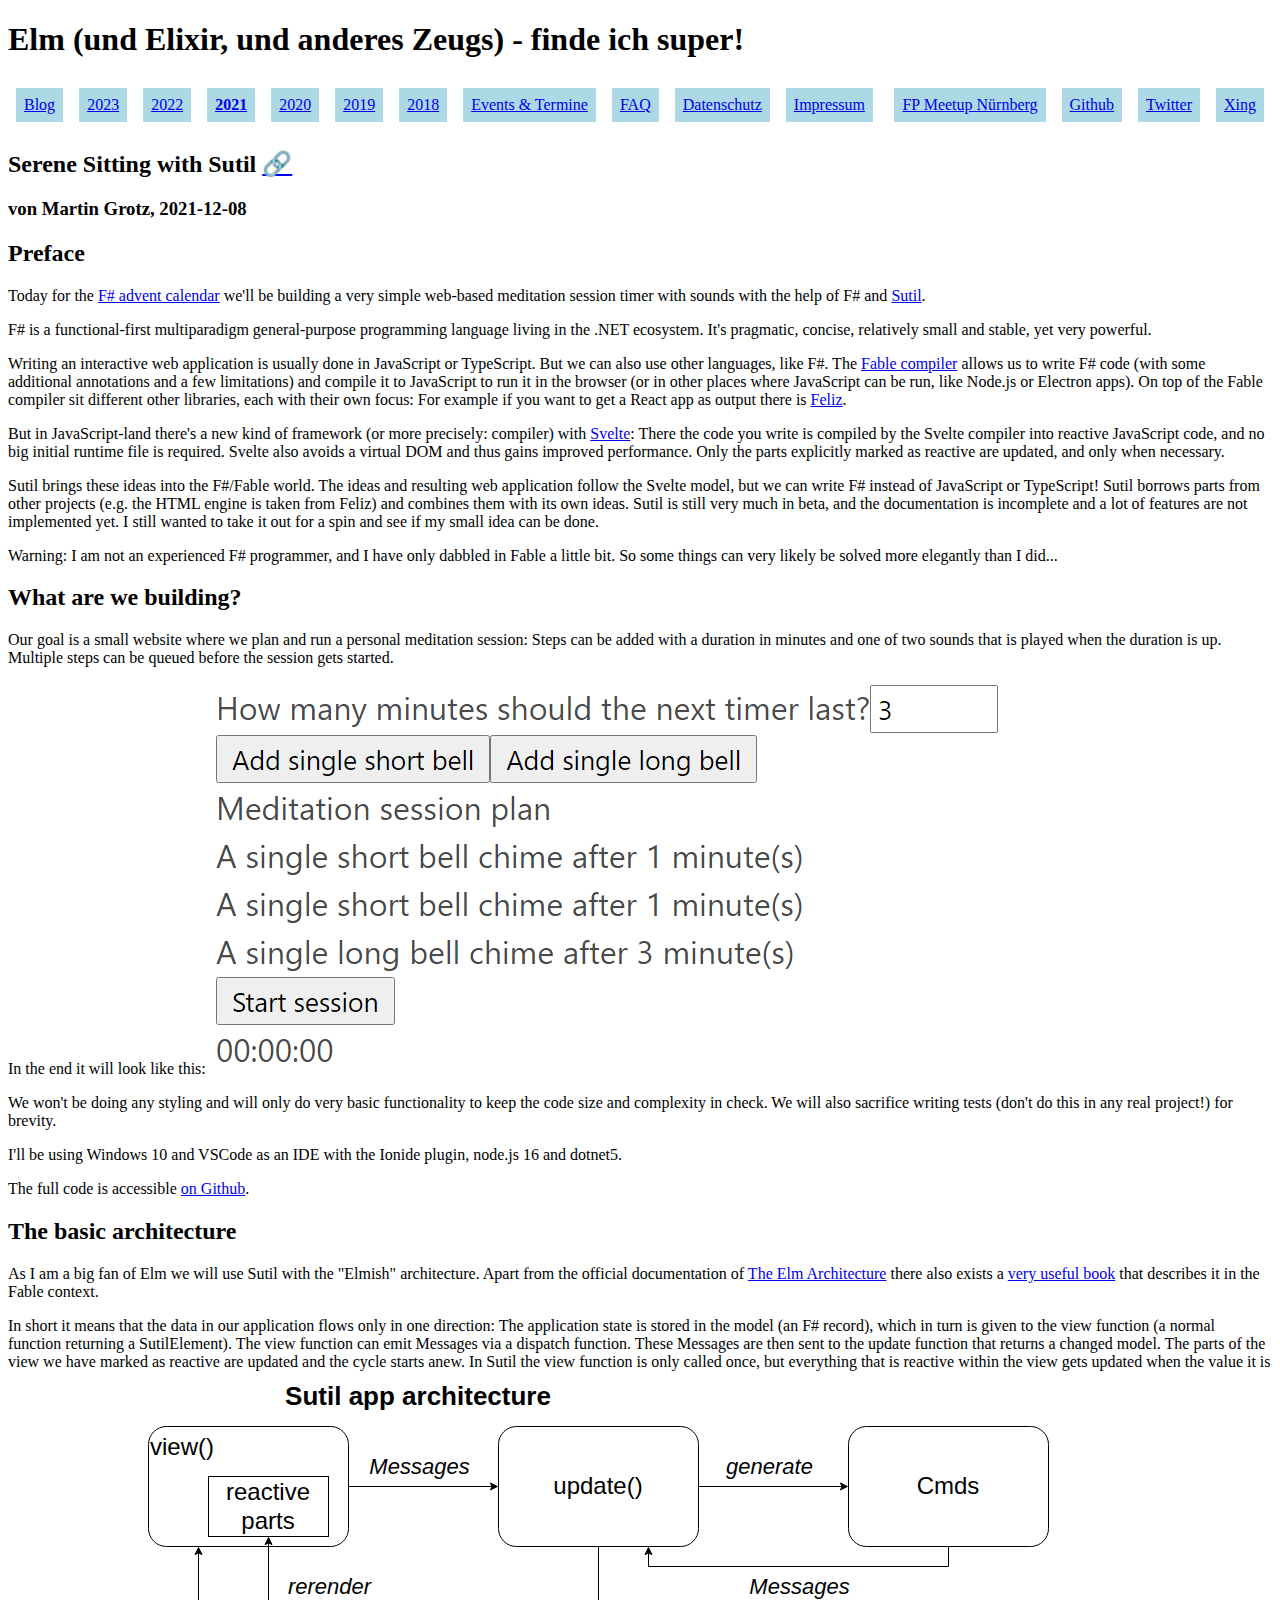
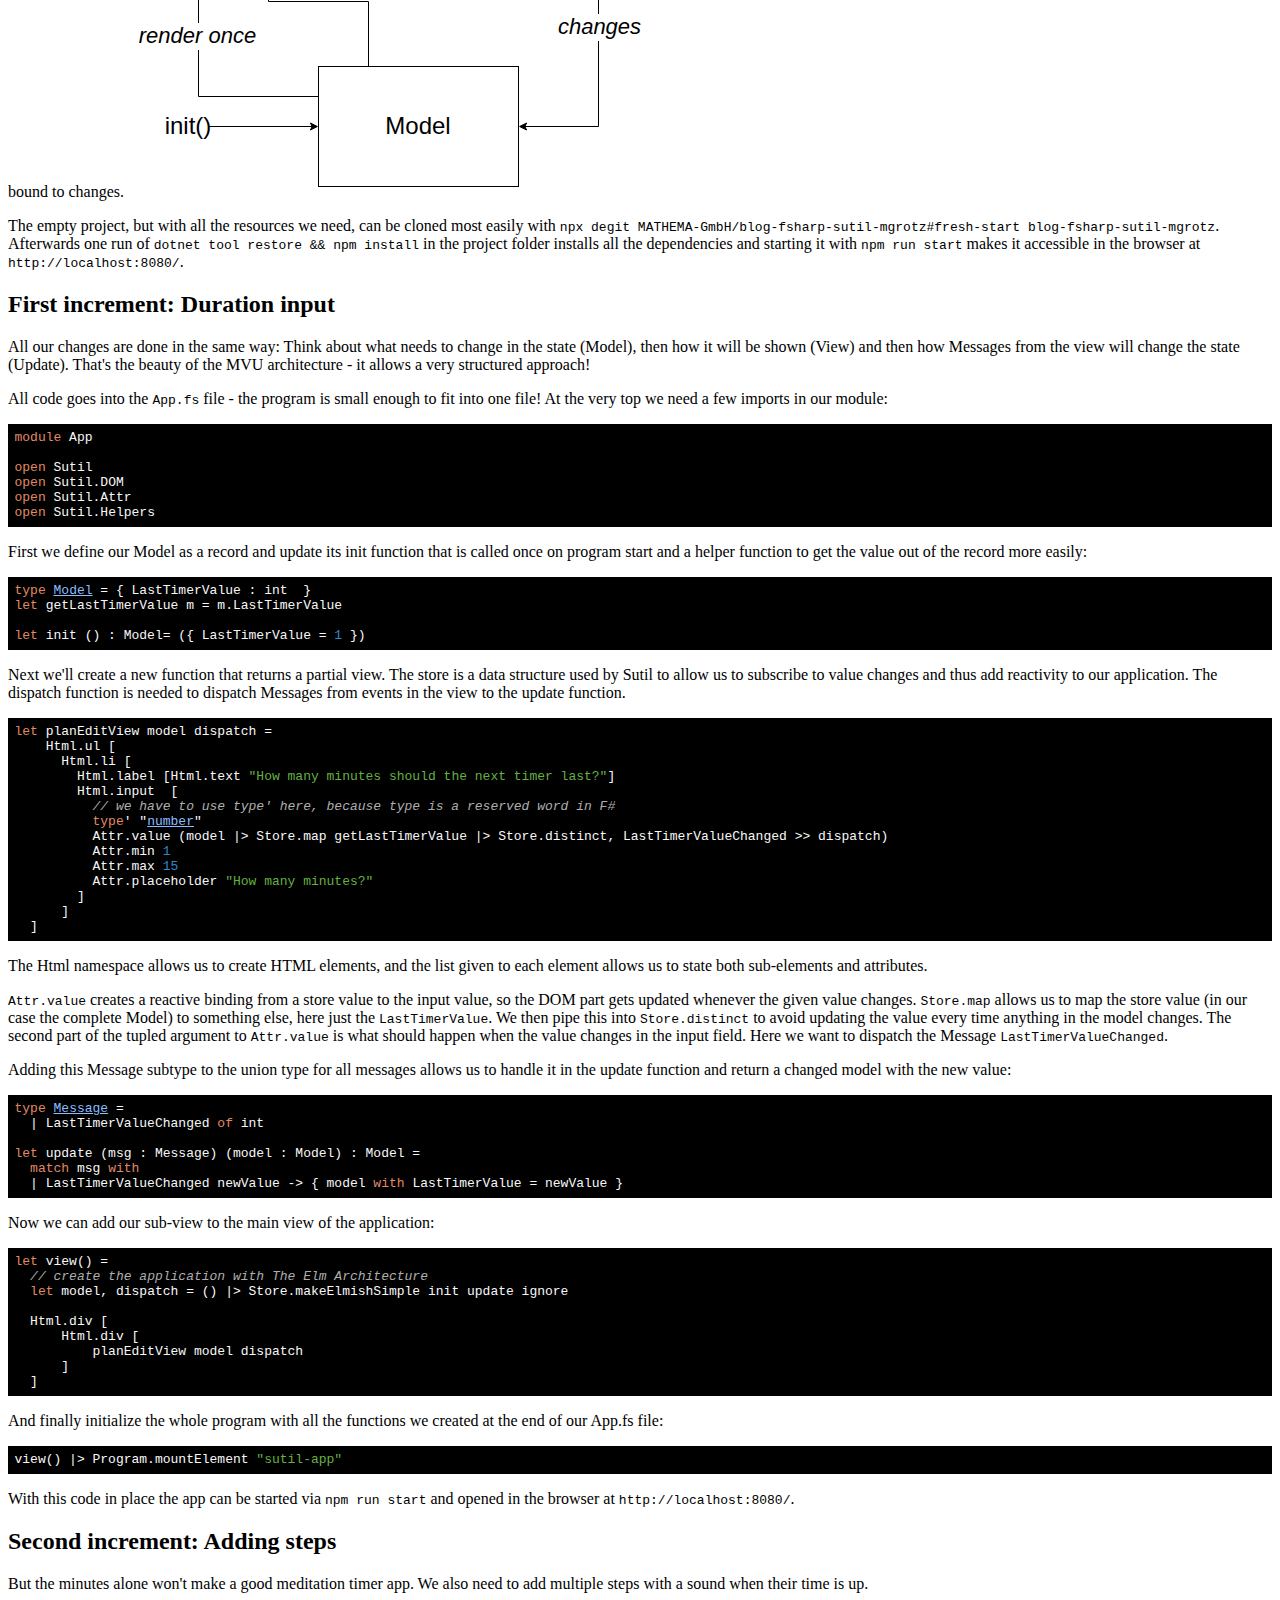
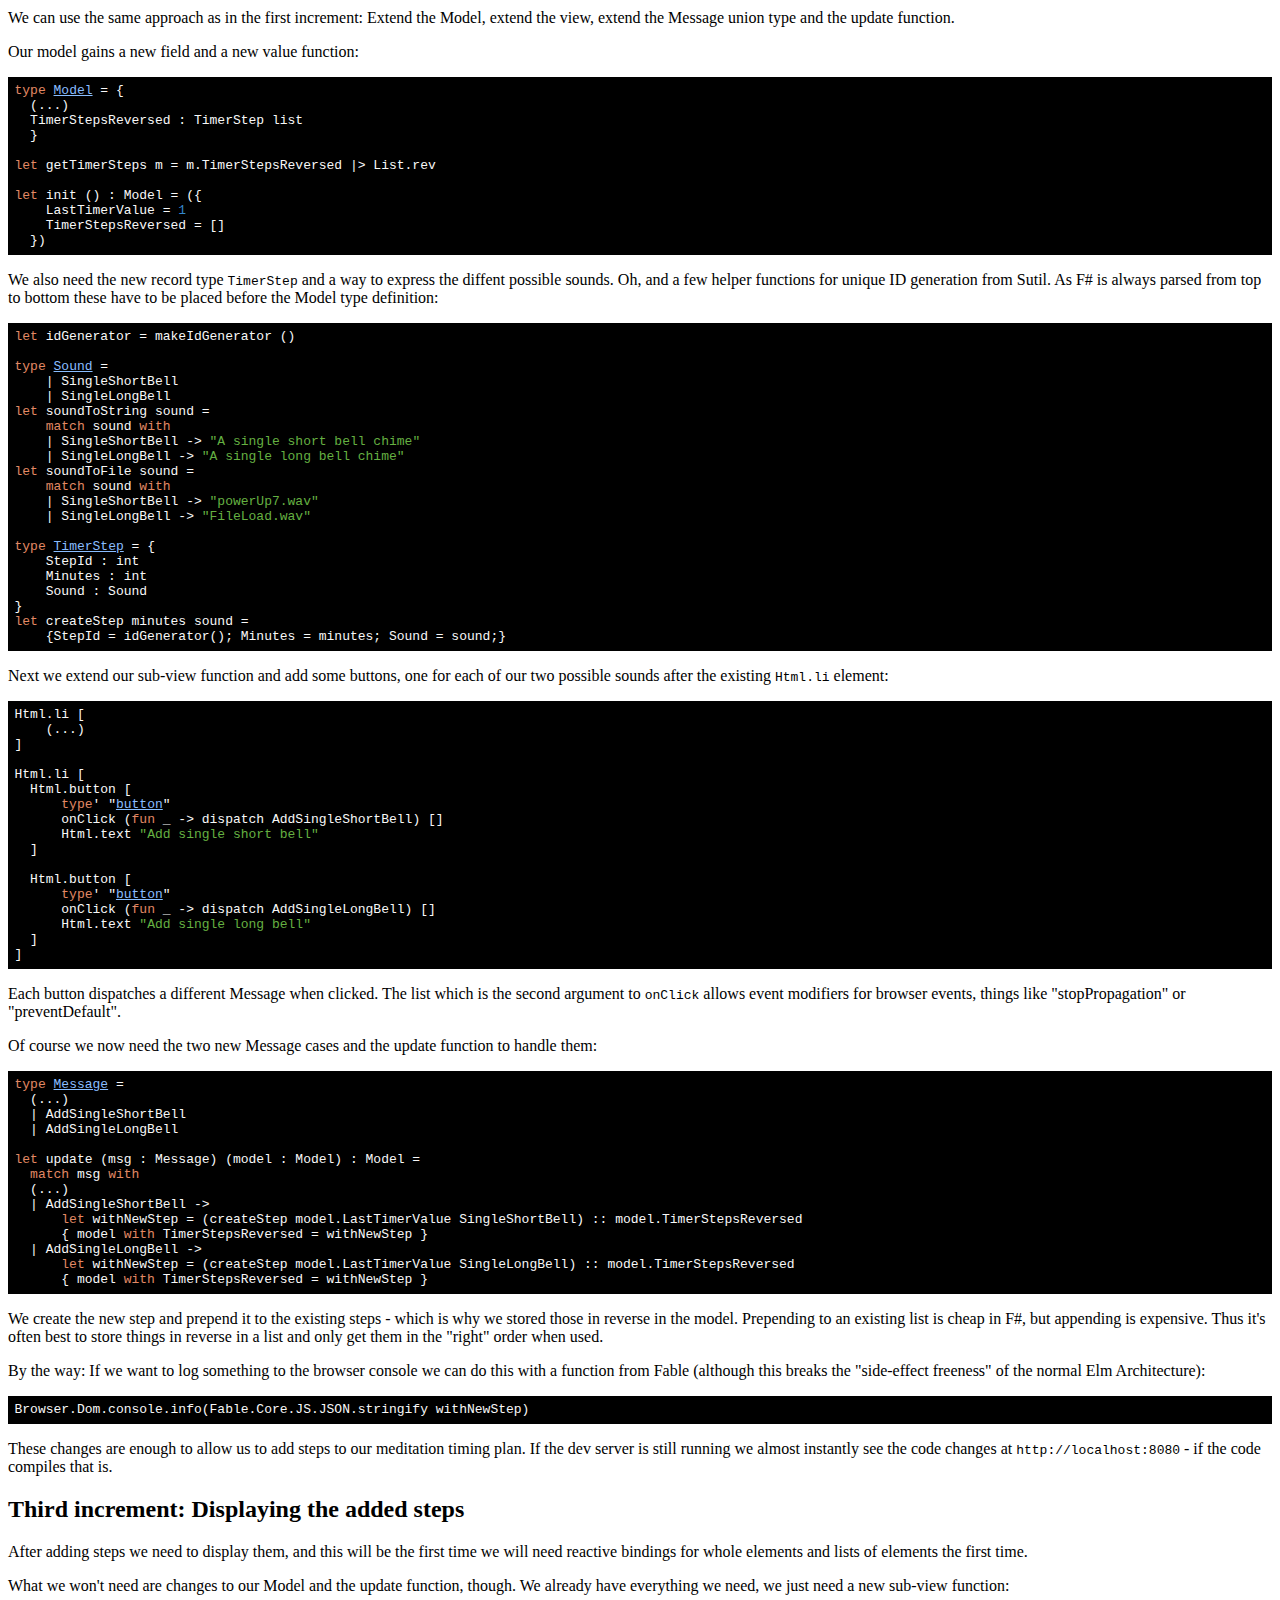
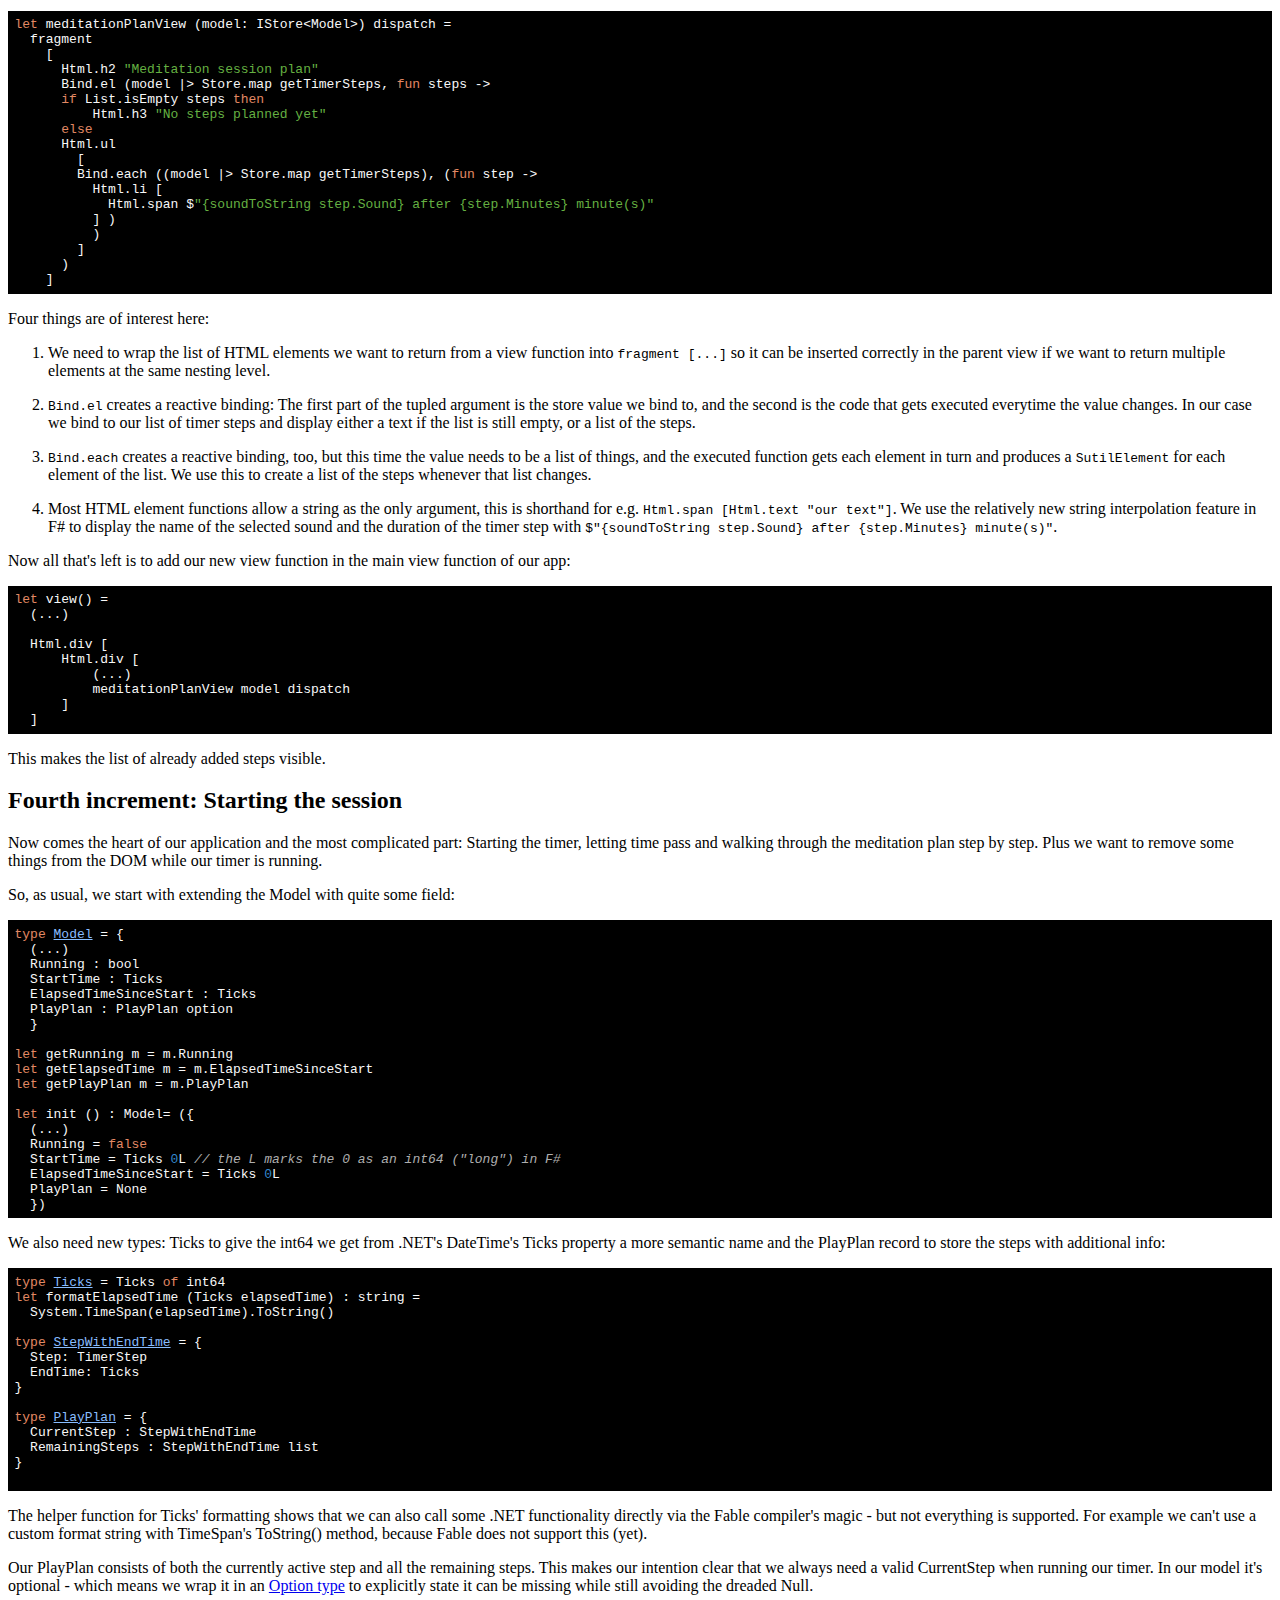
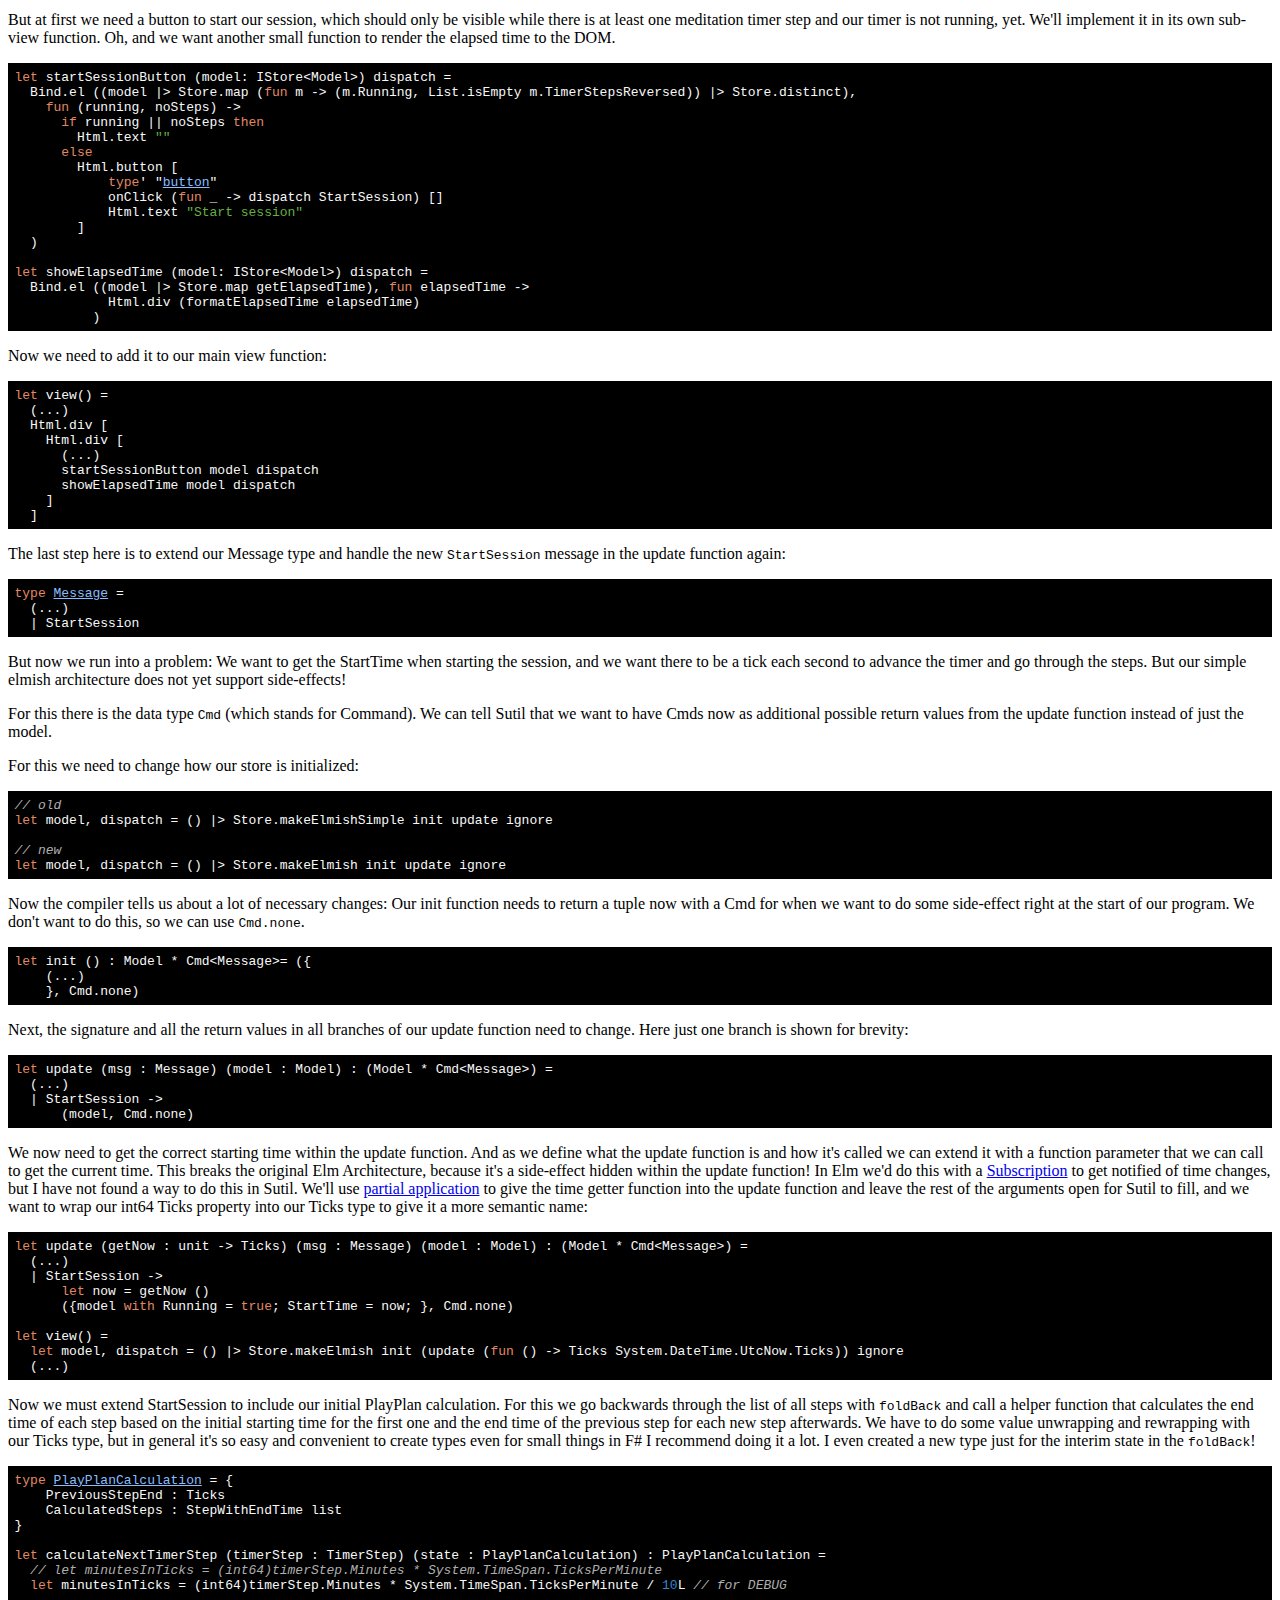
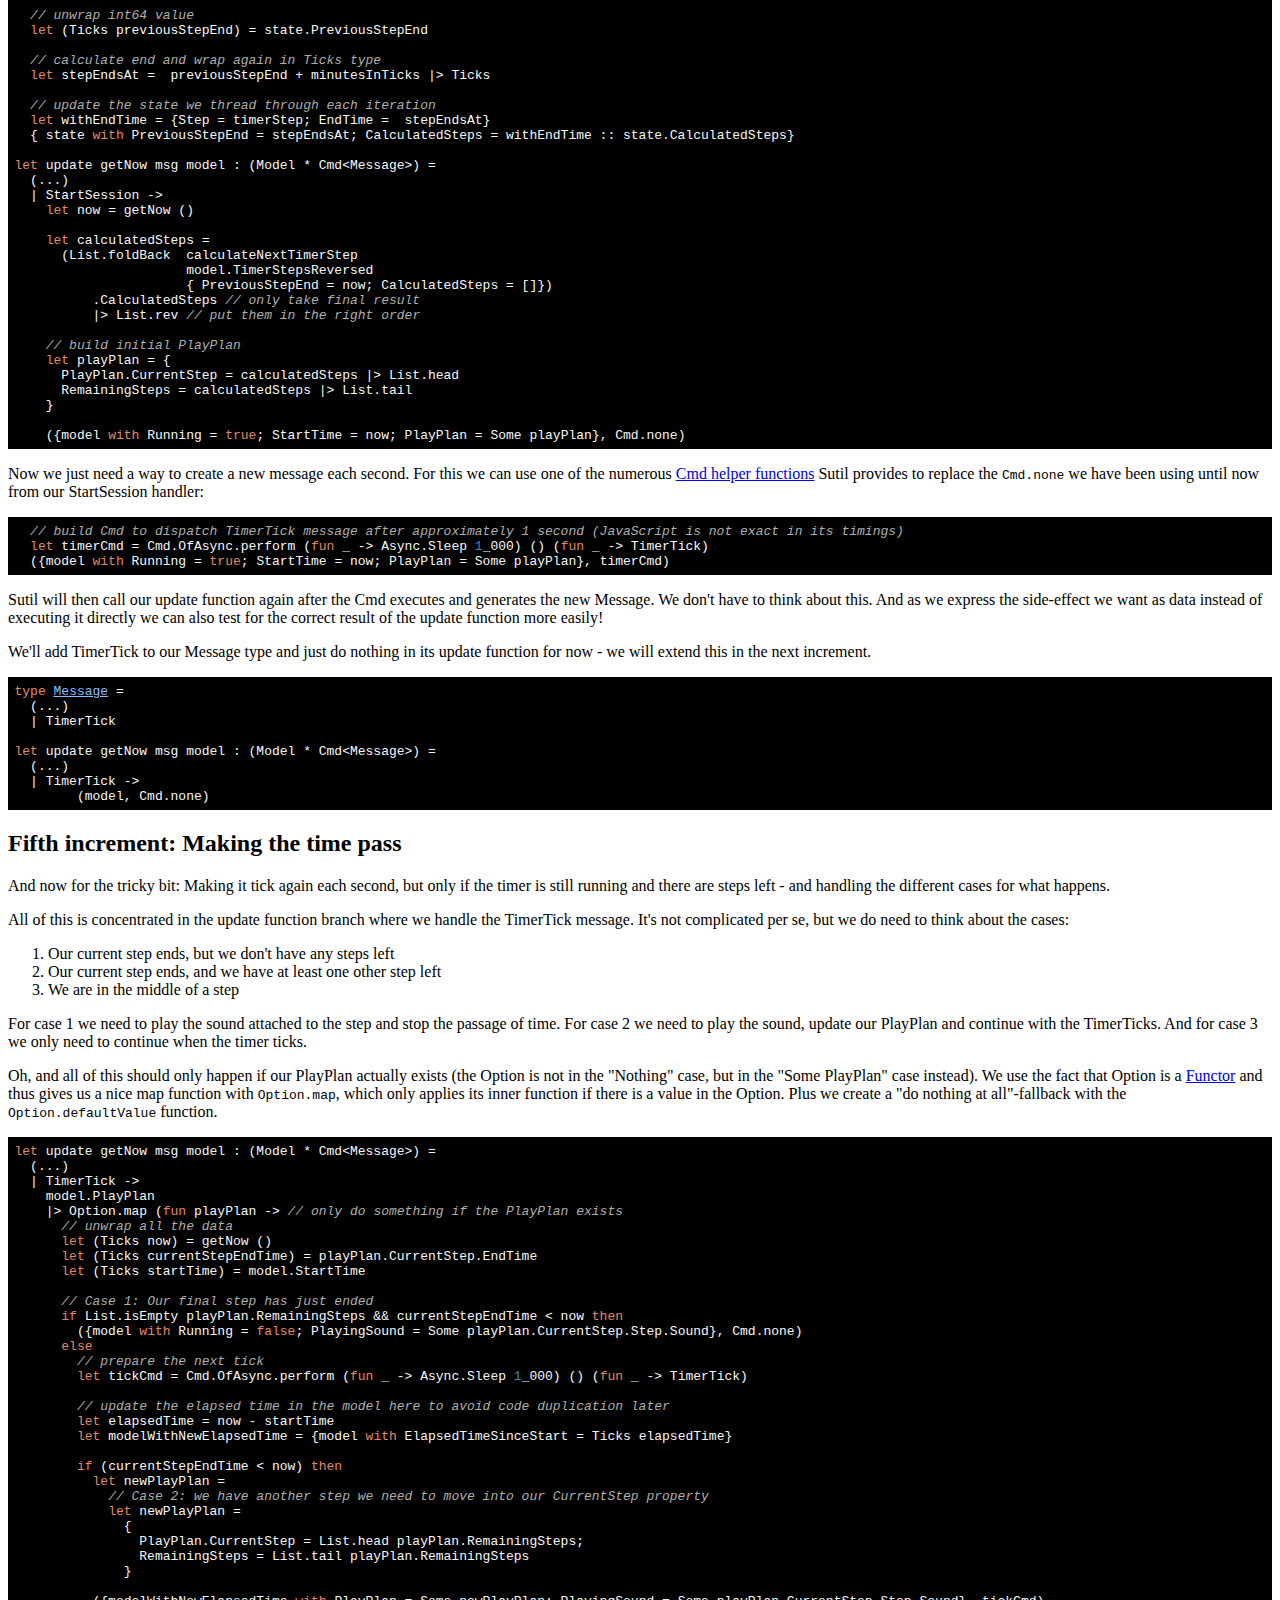
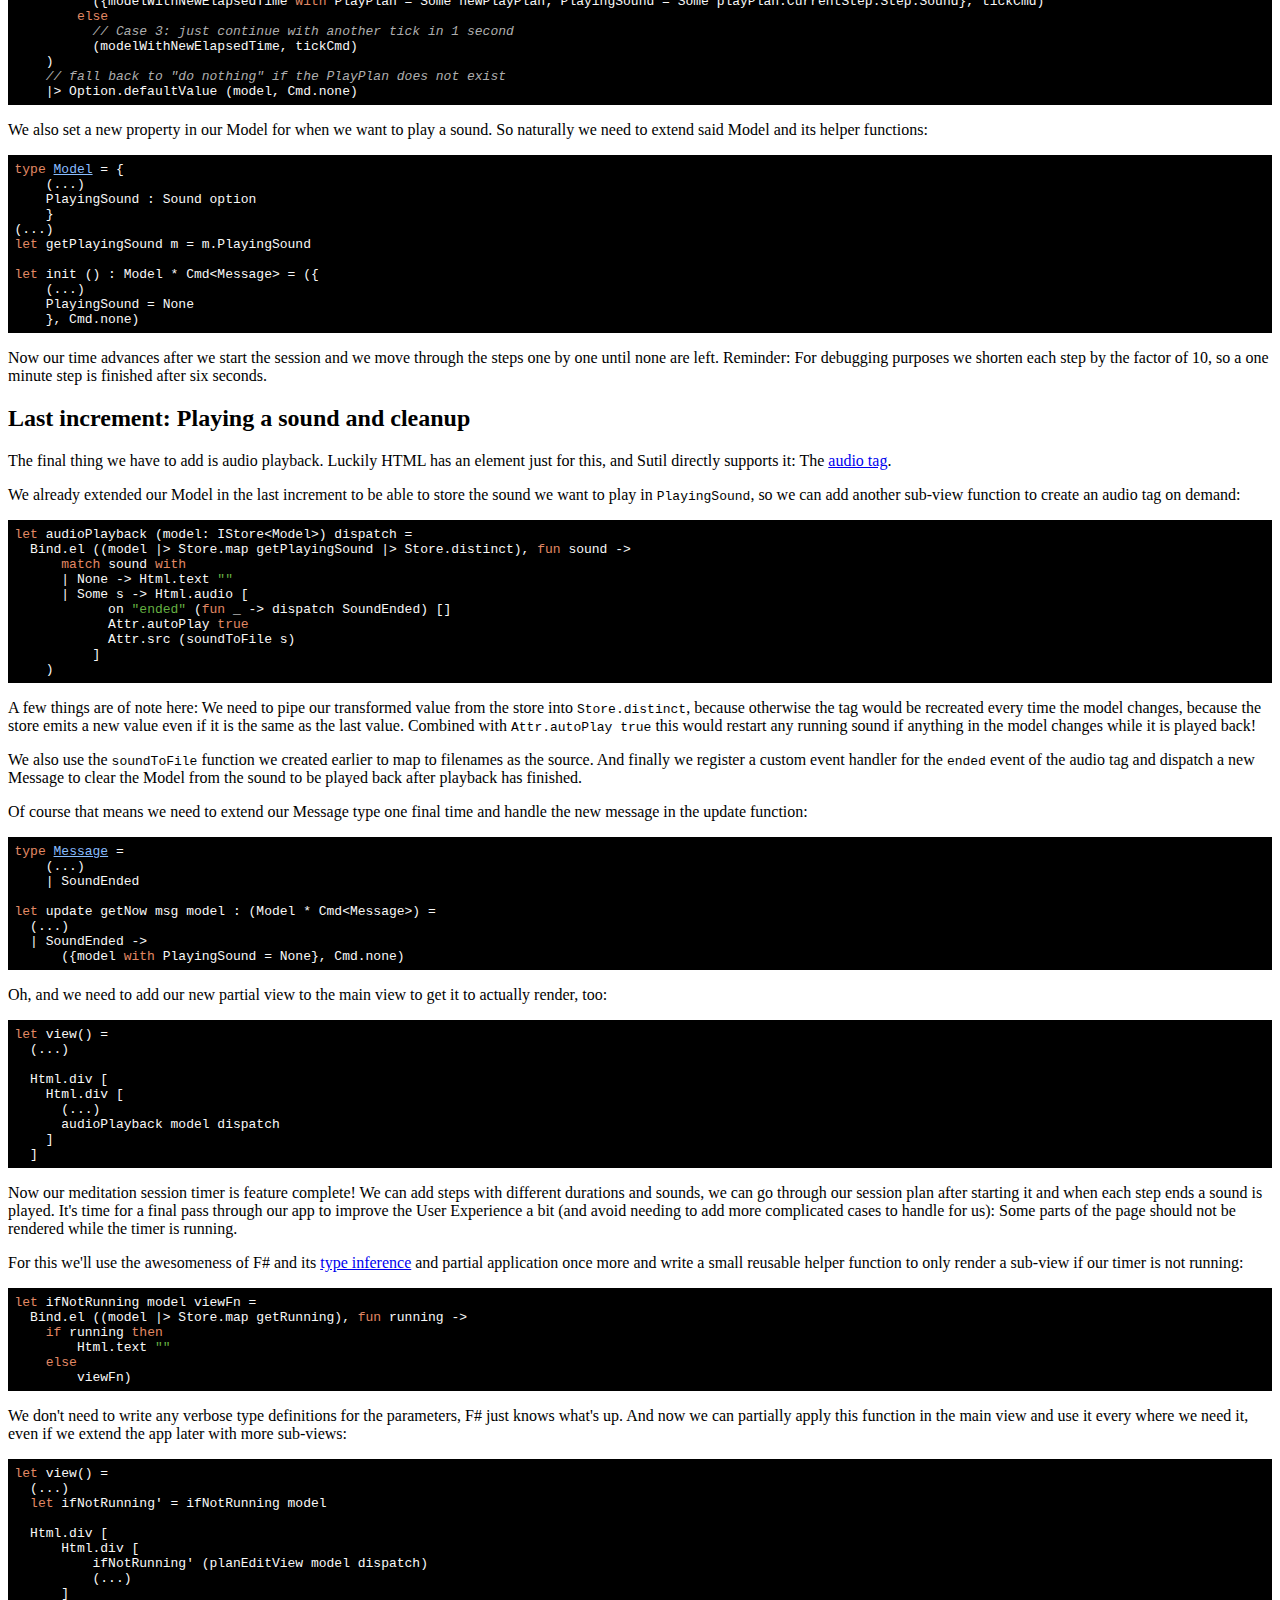
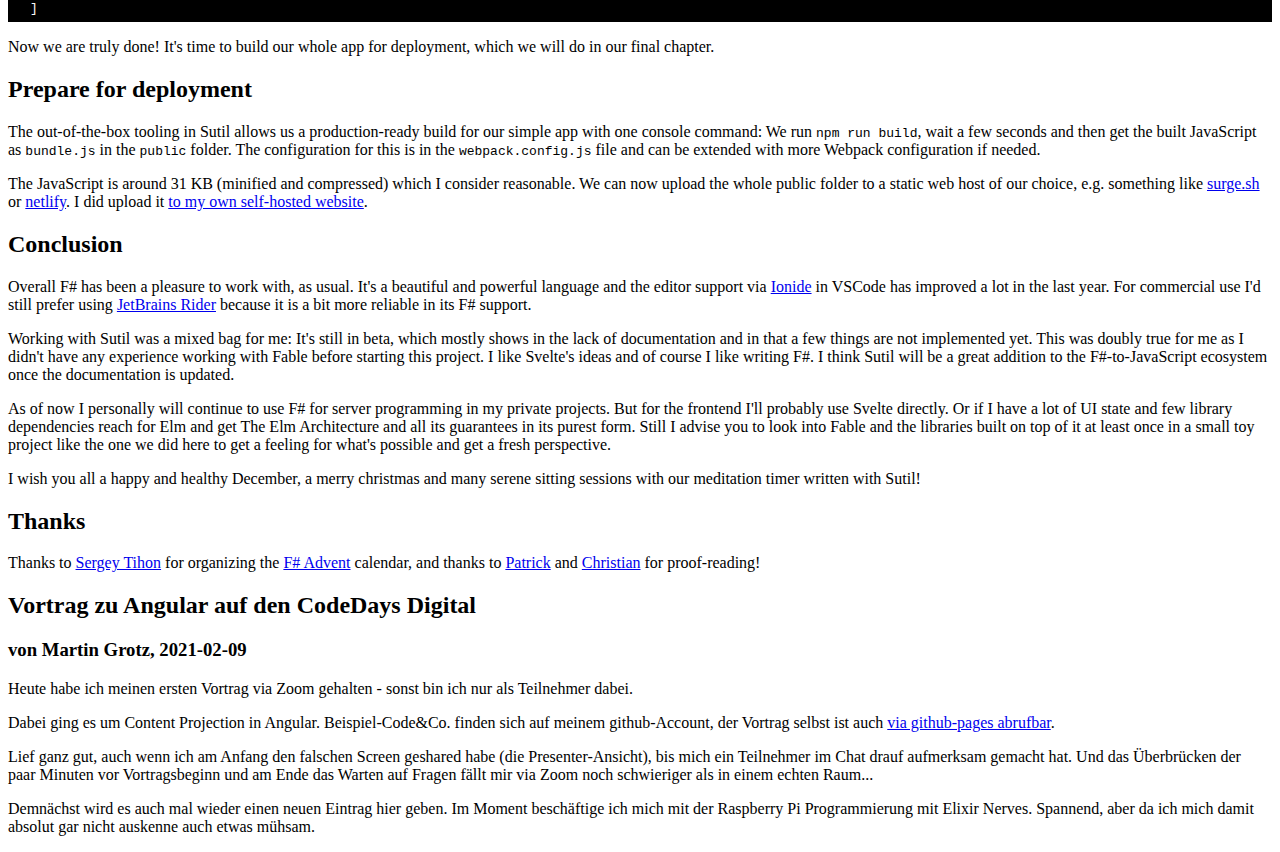
<file: 2021.html>
<!doctype html>
<html lang="de">

<head>
    <meta charset="utf-8">
    <meta name="description"
        content="Ein Blog zur funktionalen Frontend-Programmiersprache Elm und zur funktionalen Programmiersprache Elixir">
    <meta name="keywords"
        content="elm, elixir, erlang, OTP, fsharp, f#, functional, programming, funktional, funktionale programmierung, spa, web, frontend">
    <meta name="referrer" content="origin">
    <meta name="author" content="Martin Grotz">
    <link rel="stylesheet" href="main.css">
    <link rel="stylesheet" href="./highlightjs-styles/sunburst.css">
    <script src="hybrids.js"></script>
    <script src="menu-component.js"></script>
    <title>Elm (und Elixir, und anderes Zeugs) - finde ich super!</title>
</head>

<body>
    <header id="header">
            <h1 >Elm (und Elixir, und anderes Zeugs) - finde ich super!</h1>
            <menu-component></menu-component>
    </header>
    <section id="main-content">
        <article id="serene-sitting-with-sutil">
            <h2>Serene Sitting with Sutil 
                <span><a href="https://elm.finde-ich-super.de/2021.html#serene-sitting-with-sutil">🔗</a></span>
            </h2>
            <h3>von Martin Grotz, 2021-12-08</h3>

            <h2>Preface</h2>
            <p>Today for the <a href="https://sergeytihon.com/2021/10/18/f-advent-calendar-2021/">F# advent calendar</a>
                we'll be building a very simple web-based meditation session timer with sounds with the help of F# and
                <a href="https://sutil.dev/">Sutil</a>.</p>
            <p>F# is a functional-first multiparadigm general-purpose programming language living in the .NET ecosystem.
                It's pragmatic, concise, relatively small and stable, yet very powerful.</p>
            <p>Writing an interactive web application is usually done in JavaScript or TypeScript. But we can also use
                other languages, like F#. The <a href="https://fable.io/">Fable compiler</a> allows us to write F# code
                (with some additional annotations and a few limitations) and compile it to JavaScript to run it in the
                browser (or in other places where JavaScript can be run, like Node.js or Electron apps). On top of the
                Fable compiler sit different other libraries, each with their own focus: For example if you want to get
                a React app as output there is <a href="https://github.com/Zaid-Ajaj/Feliz">Feliz</a>.</p>
            <p>But in JavaScript-land there's a new kind of framework (or more precisely: compiler) with <a
                    href="https://svelte.dev/">Svelte</a>: There the code you write is compiled by the Svelte compiler
                into reactive JavaScript code, and no big initial runtime file is required. Svelte also avoids a virtual
                DOM and thus gains improved performance. Only the parts explicitly marked as reactive are updated, and
                only when necessary.</p>
            <p>Sutil brings these ideas into the F#/Fable world. The ideas and resulting web application follow the
                Svelte model, but we can write F# instead of JavaScript or TypeScript! Sutil borrows parts from other
                projects (e.g. the HTML engine is taken from Feliz) and combines them with its own ideas. Sutil is still
                very much in beta, and the documentation is incomplete and a lot of features are not implemented yet. I
                still wanted to take it out for a spin and see if my small idea can be done.</p>
            <p>Warning: I am not an experienced F# programmer, and I have only dabbled in Fable a little bit. So some
                things can very likely be solved more elegantly than I did...</p>
            <h2>What are we building?</h2>
            <p>Our goal is a small website where we plan and run a personal meditation session: Steps can be added with
                a duration in minutes and one of two sounds that is played when the duration is up. Multiple steps can
                be queued before the session gets started.</p>
            <p>In the end it will look like this:
                <img src="./screenshot_sutil-meditation-timer_1.png" alt="The finished app" loading="lazy">
            </p>
            <p>We won't be doing any styling and will only do very basic functionality to keep the code size and
                complexity in check. We will also sacrifice writing tests (don't do this in any real project!) for
                brevity.</p>
            <p>I'll be using Windows 10 and VSCode as an IDE with the Ionide plugin, node.js 16 and dotnet5.</p>
            <p>The full code is accessible <a href="https://github.com/MATHEMA-GmbH/blog-fsharp-sutil-mgrotz">on Github</a>.</p>
            <h2>The basic architecture</h2>
            <p>As I am a big fan of Elm we will use Sutil with the &quot;Elmish&quot; architecture. Apart from the
                official documentation of <a href="https://guide.elm-lang.org/architecture/">The Elm Architecture</a>
                there also exists a <a href="https://zaid-ajaj.github.io/the-elmish-book/#/">very useful book</a> that
                describes it in the Fable context.</p>
            <p>In short it means that the data in our application flows only in one direction: The application state is
                stored in the model (an F# record), which in turn is given to the view function (a normal function
                returning a SutilElement). The view function can emit Messages via a dispatch function. These Messages
                are then sent to the update function that returns a changed model. The parts of the view we have marked
                as reactive are updated and the cycle starts anew. In Sutil the view function is only called once, but
                everything that is reactive within the view gets updated when the value it is bound to changes.
                <img src="./sutil-app-architecture-1.svg" alt="Sutil App Architecture" loading="lazy">
            </p>
            <p>The empty project, but with all the resources we need, can be cloned most easily with
                <code class="inline">npx degit MATHEMA-GmbH/blog-fsharp-sutil-mgrotz#fresh-start blog-fsharp-sutil-mgrotz</code>.
                Afterwards one run of <code class="inline">dotnet tool restore &amp;&amp; npm install</code> in the project folder
                installs all the dependencies and starting it with <code class="inline">npm run start</code> makes it accessible in the
                browser at <code class="inline">http://localhost:8080/</code>.</p>
            <h2>First increment: Duration input</h2>
            <p>All our changes are done in the same way: Think about what needs to change in the state (Model), then how
                it will be shown (View) and then how Messages from the view will change the state (Update). That's the
                beauty of the MVU architecture - it allows a very structured approach!</p>
            <p>All code goes into the <code class="inline">App.fs</code> file - the program is small enough to fit into one file! At
                the very top we need a few imports in our module:</p>
            <pre><code class="fsharp">module App

open Sutil
open Sutil.DOM
open Sutil.Attr
open Sutil.Helpers
</code></pre>
            <p>First we define our Model as a record and update its init function that is called once on program start
                and a helper function to get the value out of the record more easily:</p>
            <pre><code class="fsharp">type Model = { LastTimerValue : int  }
let getLastTimerValue m = m.LastTimerValue

let init () : Model= ({ LastTimerValue = 1 })
</code></pre>
            <p>Next we'll create a new function that returns a partial view. The store is a data structure used by Sutil
                to allow us to subscribe to value changes and thus add reactivity to our application. The dispatch
                function is needed to dispatch Messages from events in the view to the update function.</p>
            <pre><code class="fsharp">let planEditView model dispatch =
    Html.ul [
      Html.li [
        Html.label [Html.text &quot;How many minutes should the next timer last?&quot;]
        Html.input  [
          // we have to use type' here, because type is a reserved word in F#
          type' &quot;number&quot;
          Attr.value (model |&gt; Store.map getLastTimerValue |&gt; Store.distinct, LastTimerValueChanged &gt;&gt; dispatch)
          Attr.min 1
          Attr.max 15
          Attr.placeholder &quot;How many minutes?&quot;
        ]
      ]
  ]
</code></pre>
            <p>The Html namespace allows us to create HTML elements, and the list given to each element allows us to
                state both sub-elements and attributes.</p>
            <p><code class="inline">Attr.value</code> creates a reactive binding from a store value to the input value, so the DOM part
                gets updated whenever the given value changes. <code class="inline">Store.map</code> allows us to map the store value
                (in our case the complete Model) to something else, here just the <code class="inline">LastTimerValue</code>. We then
                pipe this into <code class="inline">Store.distinct</code> to avoid updating the value every time anything in the model
                changes. The second part of the tupled argument to <code class="inline">Attr.value</code> is what should happen when
                the value changes in the input field. Here we want to dispatch the Message
                <code class="inline">LastTimerValueChanged</code>.</p>
            <p>Adding this Message subtype to the union type for all messages allows us to handle it in the update
                function and return a changed model with the new value:</p>
            <pre><code class="fsharp">type Message =
  | LastTimerValueChanged of int
  
let update (msg : Message) (model : Model) : Model =
  match msg with
  | LastTimerValueChanged newValue -&gt; { model with LastTimerValue = newValue }
</code></pre>
            <p>Now we can add our sub-view to the main view of the application:</p>
            <pre><code class="fsharp">let view() =
  // create the application with The Elm Architecture
  let model, dispatch = () |&gt; Store.makeElmishSimple init update ignore

  Html.div [
      Html.div [
          planEditView model dispatch
      ]
  ]
</code></pre>
            <p>And finally initialize the whole program with all the functions we created at the end of our App.fs file:
            </p>
            <pre><code class="fsharp">view() |&gt; Program.mountElement &quot;sutil-app&quot;
</code></pre>
            <p>With this code in place the app can be started via <code class="inline">npm run start</code> and opened in the browser
                at <code class="inline">http://localhost:8080/</code>.</p>
            <h2>Second increment: Adding steps</h2>
            <p>But the minutes alone won't make a good meditation timer app. We also need to add multiple steps with a
                sound when their time is up.</p>
            <p>We can use the same approach as in the first increment: Extend the Model, extend the view, extend the
                Message union type and the update function.</p>
            <p>Our model gains a new field and a new value function:</p>
            <pre><code class="fsharp">type Model = { 
  (...)  
  TimerStepsReversed : TimerStep list
  }
    
let getTimerSteps m = m.TimerStepsReversed |&gt; List.rev    

let init () : Model = ({
    LastTimerValue = 1
    TimerStepsReversed = []
  })
</code></pre>
            <p>We also need the new record type <code class="inline">TimerStep</code> and a way to express the diffent possible sounds.
                Oh, and a few helper functions for unique ID generation from Sutil. As F# is always parsed from top to
                bottom these have to be placed before the Model type definition:</p>
            <pre><code class="fsharp">let idGenerator = makeIdGenerator ()

type Sound =
    | SingleShortBell
    | SingleLongBell
let soundToString sound =
    match sound with
    | SingleShortBell -&gt; &quot;A single short bell chime&quot;
    | SingleLongBell -&gt; &quot;A single long bell chime&quot;
let soundToFile sound =
    match sound with
    | SingleShortBell -&gt; &quot;powerUp7.wav&quot;
    | SingleLongBell -&gt; &quot;FileLoad.wav&quot;
    
type TimerStep = {
    StepId : int
    Minutes : int
    Sound : Sound
}
let createStep minutes sound = 
    {StepId = idGenerator(); Minutes = minutes; Sound = sound;}
</code></pre>
            <p>Next we extend our sub-view function and add some buttons, one for each of our two possible sounds after
                the existing <code class="inline">Html.li</code> element:</p>
            <pre><code class="fsharp">Html.li [
    (...)
]

Html.li [
  Html.button [
      type' &quot;button&quot;
      onClick (fun _ -&gt; dispatch AddSingleShortBell) []
      Html.text &quot;Add single short bell&quot;
  ]

  Html.button [
      type' &quot;button&quot;
      onClick (fun _ -&gt; dispatch AddSingleLongBell) []
      Html.text &quot;Add single long bell&quot;
  ]
] 
</code></pre>
            <p>Each button dispatches a different Message when clicked. The list which is the second argument to
                <code class="inline">onClick</code> allows event modifiers for browser events, things like &quot;stopPropagation&quot;
                or &quot;preventDefault&quot;.</p>
            <p>Of course we now need the two new Message cases and the update function to handle them:</p>
            <pre><code class="fsharp">type Message =
  (...)
  | AddSingleShortBell
  | AddSingleLongBell

let update (msg : Message) (model : Model) : Model =
  match msg with
  (...)
  | AddSingleShortBell -&gt; 
      let withNewStep = (createStep model.LastTimerValue SingleShortBell) :: model.TimerStepsReversed
      { model with TimerStepsReversed = withNewStep }
  | AddSingleLongBell -&gt; 
      let withNewStep = (createStep model.LastTimerValue SingleLongBell) :: model.TimerStepsReversed
      { model with TimerStepsReversed = withNewStep }
</code></pre>
            <p>We create the new step and prepend it to the existing steps - which is why we stored those in reverse in
                the model. Prepending to an existing list is cheap in F#, but appending is expensive. Thus it's often
                best to store things in reverse in a list and only get them in the &quot;right&quot; order when used.
            </p>
            <p>By the way: If we want to log something to the browser console we can do this with a function from Fable
                (although this breaks the &quot;side-effect freeness&quot; of the normal Elm Architecture):</p>
            <pre><code class="fsharp">Browser.Dom.console.info(Fable.Core.JS.JSON.stringify withNewStep)
</code></pre>
            <p>These changes are enough to allow us to add steps to our meditation timing plan. If the dev server is
                still running we almost instantly see the code changes at <code class="inline">http://localhost:8080</code> - if the
                code compiles that is.</p>
            <h2>Third increment: Displaying the added steps</h2>
            <p>After adding steps we need to display them, and this will be the first time we will need reactive
                bindings for whole elements and lists of elements the first time.</p>
            <p>What we won't need are changes to our Model and the update function, though. We already have everything
                we need, we just need a new sub-view function:</p>
            <pre><code class="fsharp">let meditationPlanView (model: IStore&lt;Model&gt;) dispatch =
  fragment 
    [
      Html.h2 &quot;Meditation session plan&quot;
      Bind.el (model |&gt; Store.map getTimerSteps, fun steps -&gt;
      if List.isEmpty steps then
          Html.h3 &quot;No steps planned yet&quot;
      else
      Html.ul 
        [
        Bind.each ((model |&gt; Store.map getTimerSteps), (fun step -&gt;
          Html.li [
            Html.span $&quot;{soundToString step.Sound} after {step.Minutes} minute(s)&quot;
          ] )
          )
        ]
      )
    ]
</code></pre>
            <p>Four things are of interest here:</p>
            <ol>
                <li>
                    <p>We need to wrap the list of HTML elements we want to return from a view function into
                        <code class="inline">fragment [...]</code> so it can be inserted correctly in the parent view if we want to
                        return multiple elements at the same nesting level.</p>
                </li>
                <li>
                    <p><code class="inline">Bind.el</code> creates a reactive binding: The first part of the tupled argument is the
                        store value we bind to, and the second is the code that gets executed everytime the value
                        changes. In our case we bind to our list of timer steps and display either a text if the list is
                        still empty, or a list of the steps.</p>
                </li>
                <li>
                    <p><code class="inline">Bind.each</code> creates a reactive binding, too, but this time the value needs to be a
                        list of things, and the executed function gets each element in turn and produces a
                        <code class="inline">SutilElement</code> for each element of the list. We use this to create a list of the
                        steps whenever that list changes.</p>
                </li>
                <li>
                    <p>Most HTML element functions allow a string as the only argument, this is shorthand for e.g.
                        <code class="inline">Html.span [Html.text &quot;our text&quot;]</code>. We use the relatively new string
                        interpolation feature in F# to display the name of the selected sound and the duration of the
                        timer step with
                        <code class="inline">$&quot;{soundToString step.Sound} after {step.Minutes} minute(s)&quot;</code>.</p>
                </li>
            </ol>
            <p>Now all that's left is to add our new view function in the main view function of our app:</p>
            <pre><code class="fsharp">let view() =
  (...)
  
  Html.div [
      Html.div [
          (...)
          meditationPlanView model dispatch
      ]
  ]
</code></pre>
            <p>This makes the list of already added steps visible.</p>
            <h2>Fourth increment: Starting the session</h2>
            <p>Now comes the heart of our application and the most complicated part: Starting the timer, letting time
                pass and walking through the meditation plan step by step. Plus we want to remove some things from the
                DOM while our timer is running.</p>
            <p>So, as usual, we start with extending the Model with quite some field:</p>
            <pre><code class="fsharp">type Model = { 
  (...)
  Running : bool
  StartTime : Ticks
  ElapsedTimeSinceStart : Ticks
  PlayPlan : PlayPlan option
  }
    
let getRunning m = m.Running
let getElapsedTime m = m.ElapsedTimeSinceStart
let getPlayPlan m = m.PlayPlan

let init () : Model= ({ 
  (...)
  Running = false
  StartTime = Ticks 0L // the L marks the 0 as an int64 (&quot;long&quot;) in F#
  ElapsedTimeSinceStart = Ticks 0L
  PlayPlan = None
  })
</code></pre>
            <p>We also need new types: Ticks to give the int64 we get from .NET's DateTime's Ticks property a more
                semantic name and the PlayPlan record to store the steps with additional info:</p>
            <pre><code class="fsharp">type Ticks = Ticks of int64
let formatElapsedTime (Ticks elapsedTime) : string =
  System.TimeSpan(elapsedTime).ToString()

type StepWithEndTime = {
  Step: TimerStep
  EndTime: Ticks
}

type PlayPlan = {
  CurrentStep : StepWithEndTime
  RemainingSteps : StepWithEndTime list
}
    
</code></pre>
            <p>The helper function for Ticks' formatting shows that we can also call some .NET functionality directly
                via the Fable compiler's magic - but not everything is supported. For example we can't use a custom
                format string with TimeSpan's ToString() method, because Fable does not support this (yet).</p>
            <p>Our PlayPlan consists of both the currently active step and all the remaining steps. This makes our
                intention clear that we always need a valid CurrentStep when running our timer. In our model it's
                optional - which means we wrap it in an <a
                    href="https://fsharpforfunandprofit.com/posts/the-option-type/">Option type</a> to explicitly state
                it can be missing while still avoiding the dreaded Null.</p>
            <p>But at first we need a button to start our session, which should only be visible while there is at least
                one meditation timer step and our timer is not running, yet. We'll implement it in its own sub-view
                function. Oh, and we want another small function to render the elapsed time to the DOM.</p>
            <pre><code class="fsharp">let startSessionButton (model: IStore&lt;Model&gt;) dispatch =
  Bind.el ((model |&gt; Store.map (fun m -&gt; (m.Running, List.isEmpty m.TimerStepsReversed)) |&gt; Store.distinct), 
    fun (running, noSteps) -&gt;
      if running || noSteps then
        Html.text &quot;&quot;
      else 
        Html.button [
            type' &quot;button&quot;
            onClick (fun _ -&gt; dispatch StartSession) []
            Html.text &quot;Start session&quot;
        ]
  )
  
let showElapsedTime (model: IStore&lt;Model&gt;) dispatch =
  Bind.el ((model |&gt; Store.map getElapsedTime), fun elapsedTime -&gt;
            Html.div (formatElapsedTime elapsedTime)
          )
</code></pre>
            <p>Now we need to add it to our main view function:</p>
            <pre><code class="fsharp">let view() =
  (...)
  Html.div [
    Html.div [
      (...)
      startSessionButton model dispatch
      showElapsedTime model dispatch
    ]
  ]
</code></pre>
            <p>The last step here is to extend our Message type and handle the new <code class="inline">StartSession</code> message in
                the update function again:</p>
            <pre><code class="fsharp">type Message =
  (...)
  | StartSession
</code></pre>
            <p>But now we run into a problem: We want to get the StartTime when starting the session, and we want there
                to be a tick each second to advance the timer and go through the steps. But our simple elmish
                architecture does not yet support side-effects!</p>
            <p>For this there is the data type <code class="inline">Cmd</code> (which stands for Command). We can tell Sutil that we
                want to have Cmds now as additional possible return values from the update function instead of just the
                model.</p>
            <p>For this we need to change how our store is initialized:</p>
            <pre><code class="fsharp">// old
let model, dispatch = () |&gt; Store.makeElmishSimple init update ignore

// new
let model, dispatch = () |&gt; Store.makeElmish init update ignore
</code></pre>
            <p>Now the compiler tells us about a lot of necessary changes: Our init function needs to return a tuple now
                with a Cmd for when we want to do some side-effect right at the start of our program. We don't want to
                do this, so we can use <code class="inline">Cmd.none</code>.</p>
            <pre><code class="fsharp">let init () : Model * Cmd&lt;Message&gt;= ({ 
    (...)
    }, Cmd.none)
</code></pre>
            <p>Next, the signature and all the return values in all branches of our update function need to change. Here
                just one branch is shown for brevity:</p>
            <pre><code class="fsharp">let update (msg : Message) (model : Model) : (Model * Cmd&lt;Message&gt;) =
  (...)
  | StartSession -&gt;
      (model, Cmd.none)
</code></pre>
            <p>We now need to get the correct starting time within the update function. And as we define what the update
                function is and how it's called we can extend it with a function parameter that we can call to get the
                current time. This breaks the original Elm Architecture, because it's a side-effect hidden within the
                update function! In Elm we'd do this with a <a
                    href="https://guide.elm-lang.org/effects/time.html">Subscription</a> to get notified of time
                changes, but I have not found a way to do this in Sutil.
                We'll use <a
                    href="https://trustbit.tech/blog/2020/11/30/introduction-to-partial-function-application-in-f-sharp">partial
                    application</a> to give the time getter function into the update function and leave the rest of the
                arguments open for Sutil to fill, and we want to wrap our int64 Ticks property into our Ticks type to
                give it a more semantic name:</p>
            <pre><code class="fsharp">let update (getNow : unit -&gt; Ticks) (msg : Message) (model : Model) : (Model * Cmd&lt;Message&gt;) =
  (...)
  | StartSession -&gt;
      let now = getNow ()
      ({model with Running = true; StartTime = now; }, Cmd.none)

let view() =
  let model, dispatch = () |&gt; Store.makeElmish init (update (fun () -&gt; Ticks System.DateTime.UtcNow.Ticks)) ignore
  (...)     
</code></pre>
            <p>Now we must extend StartSession to include our initial PlayPlan calculation. For this we go backwards
                through the list of all steps with <code class="inline">foldBack</code> and call a helper function that calculates the
                end time of each step based on the initial starting time for the first one and the end time of the
                previous step for each new step afterwards. We have to do some value unwrapping and rewrapping with our
                Ticks type, but in general it's so easy and convenient to create types even for small things in F# I
                recommend doing it a lot. I even created a new type just for the interim state in the
                <code class="inline">foldBack</code>!</p>
            <pre><code class="fsharp">type PlayPlanCalculation = {
    PreviousStepEnd : Ticks
    CalculatedSteps : StepWithEndTime list
}

let calculateNextTimerStep (timerStep : TimerStep) (state : PlayPlanCalculation) : PlayPlanCalculation =
  // let minutesInTicks = (int64)timerStep.Minutes * System.TimeSpan.TicksPerMinute
  let minutesInTicks = (int64)timerStep.Minutes * System.TimeSpan.TicksPerMinute / 10L // for DEBUG

  // unwrap int64 value
  let (Ticks previousStepEnd) = state.PreviousStepEnd

  // calculate end and wrap again in Ticks type
  let stepEndsAt =  previousStepEnd + minutesInTicks |&gt; Ticks

  // update the state we thread through each iteration
  let withEndTime = {Step = timerStep; EndTime =  stepEndsAt}
  { state with PreviousStepEnd = stepEndsAt; CalculatedSteps = withEndTime :: state.CalculatedSteps}
    
let update getNow msg model : (Model * Cmd&lt;Message&gt;) =
  (...)
  | StartSession -&gt;
    let now = getNow ()

    let calculatedSteps = 
      (List.foldBack  calculateNextTimerStep
                      model.TimerStepsReversed 
                      { PreviousStepEnd = now; CalculatedSteps = []})
          .CalculatedSteps // only take final result
          |&gt; List.rev // put them in the right order   

    // build initial PlayPlan
    let playPlan = {
      PlayPlan.CurrentStep = calculatedSteps |&gt; List.head
      RemainingSteps = calculatedSteps |&gt; List.tail
    }

    ({model with Running = true; StartTime = now; PlayPlan = Some playPlan}, Cmd.none)
</code></pre>
            <p>Now we just need a way to create a new message each second. For this we can use one of the numerous <a
                    href="https://github.com/davedawkins/Sutil/blob/main/src/Sutil/Types.fs#L89">Cmd helper
                    functions</a> Sutil provides to replace the <code class="inline">Cmd.none</code> we have been using until now from
                our StartSession handler:</p>
            <pre><code class="fsharp">  // build Cmd to dispatch TimerTick message after approximately 1 second (JavaScript is not exact in its timings)
  let timerCmd = Cmd.OfAsync.perform (fun _ -&gt; Async.Sleep 1_000) () (fun _ -&gt; TimerTick)
  ({model with Running = true; StartTime = now; PlayPlan = Some playPlan}, timerCmd)
</code></pre>
            <p>Sutil will then call our update function again after the Cmd executes and generates the new Message. We
                don't have to think about this. And as we express the side-effect we want as data instead of executing
                it directly we can also test for the correct result of the update function more easily!</p>
            <p>We'll add TimerTick to our Message type and just do nothing in its update function for now - we will
                extend this in the next increment.</p>
            <pre><code class="fsharp">type Message =
  (...)
  | TimerTick
    
let update getNow msg model : (Model * Cmd&lt;Message&gt;) =
  (...)
  | TimerTick -&gt; 
        (model, Cmd.none)
</code></pre>
            <h2>Fifth increment: Making the time pass</h2>
            <p>And now for the tricky bit: Making it tick again each second, but only if the timer is still running and
                there are steps left - and handling the different cases for what happens.</p>
            <p>All of this is concentrated in the update function branch where we handle the TimerTick message. It's not
                complicated per se, but we do need to think about the cases:</p>
            <ol>
                <li>Our current step ends, but we don't have any steps left</li>
                <li>Our current step ends, and we have at least one other step left</li>
                <li>We are in the middle of a step</li>
            </ol>
            <p>For case 1 we need to play the sound attached to the step and stop the passage of time. For case 2 we
                need to play the sound, update our PlayPlan and continue with the TimerTicks. And for case 3 we only
                need to continue when the timer ticks.</p>
            <p>Oh, and all of this should only happen if our PlayPlan actually exists (the Option is not in the
                &quot;Nothing&quot; case, but in the &quot;Some PlayPlan&quot; case instead). We use the fact that
                Option is a <a href="https://dev.to/shimmer/functors-in-f-2fd7">Functor</a> and thus gives us a nice map
                function with <code class="inline">Option.map</code>, which only applies its inner function if there is a value in the
                Option. Plus we create a &quot;do nothing at all&quot;-fallback with the
                <code class="inline">Option.defaultValue</code> function.</p>
            <pre><code class="fsharp">let update getNow msg model : (Model * Cmd&lt;Message&gt;) =
  (...)
  | TimerTick -&gt; 
    model.PlayPlan
    |&gt; Option.map (fun playPlan -&gt; // only do something if the PlayPlan exists
      // unwrap all the data
      let (Ticks now) = getNow ()
      let (Ticks currentStepEndTime) = playPlan.CurrentStep.EndTime
      let (Ticks startTime) = model.StartTime

      // Case 1: Our final step has just ended
      if List.isEmpty playPlan.RemainingSteps &amp;&amp; currentStepEndTime &lt; now then
        ({model with Running = false; PlayingSound = Some playPlan.CurrentStep.Step.Sound}, Cmd.none)
      else
        // prepare the next tick
        let tickCmd = Cmd.OfAsync.perform (fun _ -&gt; Async.Sleep 1_000) () (fun _ -&gt; TimerTick)

        // update the elapsed time in the model here to avoid code duplication later
        let elapsedTime = now - startTime
        let modelWithNewElapsedTime = {model with ElapsedTimeSinceStart = Ticks elapsedTime}

        if (currentStepEndTime &lt; now) then
          let newPlayPlan = 
            // Case 2: we have another step we need to move into our CurrentStep property
            let newPlayPlan = 
              {
                PlayPlan.CurrentStep = List.head playPlan.RemainingSteps; 
                RemainingSteps = List.tail playPlan.RemainingSteps
              }
          
          ({modelWithNewElapsedTime with PlayPlan = Some newPlayPlan; PlayingSound = Some playPlan.CurrentStep.Step.Sound}, tickCmd)
        else
          // Case 3: just continue with another tick in 1 second
          (modelWithNewElapsedTime, tickCmd)
    ) 
    // fall back to &quot;do nothing&quot; if the PlayPlan does not exist
    |&gt; Option.defaultValue (model, Cmd.none)
</code></pre>
            <p>We also set a new property in our Model for when we want to play a sound. So naturally we need to extend
                said Model and its helper functions:</p>
            <pre><code class="fsharp">type Model = { 
    (...)
    PlayingSound : Sound option
    }
(...)
let getPlayingSound m = m.PlayingSound

let init () : Model * Cmd&lt;Message&gt; = ({ 
    (...)
    PlayingSound = None
    }, Cmd.none)
</code></pre>
            <p>Now our time advances after we start the session and we move through the steps one by one until none are
                left. Reminder: For debugging purposes we shorten each step by the factor of 10, so a one minute step is
                finished after six seconds.</p>
            <h2>Last increment: Playing a sound and cleanup</h2>
            <p>The final thing we have to add is audio playback. Luckily HTML has an element just for this, and Sutil
                directly supports it: The <a
                    href="https://developer.mozilla.org/en-US/docs/Web/HTML/Element/audio">audio tag</a>.</p>
            <p>We already extended our Model in the last increment to be able to store the sound we want to play in
                <code class="inline">PlayingSound</code>, so we can add another sub-view function to create an audio tag on demand:</p>
            <pre><code class="fsharp">let audioPlayback (model: IStore&lt;Model&gt;) dispatch =
  Bind.el ((model |&gt; Store.map getPlayingSound |&gt; Store.distinct), fun sound -&gt; 
      match sound with
      | None -&gt; Html.text &quot;&quot;
      | Some s -&gt; Html.audio [    
            on &quot;ended&quot; (fun _ -&gt; dispatch SoundEnded) []
            Attr.autoPlay true
            Attr.src (soundToFile s) 
          ]
    )
</code></pre>
            <p>A few things are of note here: We need to pipe our transformed value from the store into
                <code class="inline">Store.distinct</code>, because otherwise the tag would be recreated every time the model changes,
                because the store emits a new value even if it is the same as the last value. Combined with
                <code class="inline">Attr.autoPlay true</code> this would restart any running sound if anything in the model changes
                while it is played back!</p>
            <p>We also use the <code class="inline">soundToFile</code> function we created earlier to map to filenames as the source.
                And finally we register a custom event handler for the <code class="inline">ended</code> event of the audio tag and
                dispatch a new Message to clear the Model from the sound to be played back after playback has finished.
            </p>
            <p>Of course that means we need to extend our Message type one final time and handle the new message in the
                update function:</p>
            <pre><code class="fsharp">type Message =
    (...)
    | SoundEnded
    
let update getNow msg model : (Model * Cmd&lt;Message&gt;) =
  (...)
  | SoundEnded -&gt;
      ({model with PlayingSound = None}, Cmd.none)
</code></pre>
            <p>Oh, and we need to add our new partial view to the main view to get it to actually render, too:</p>
            <pre><code class="fsharp">let view() =
  (...)
  
  Html.div [
    Html.div [
      (...)
      audioPlayback model dispatch
    ]
  ]
</code></pre>
            <p>Now our meditation session timer is feature complete! We can add steps with different durations and
                sounds, we can go through our session plan after starting it and when each step ends a sound is played.
                It's time for a final pass through our app to improve the User Experience a bit (and avoid needing to
                add more complicated cases to handle for us): Some parts of the page should not be rendered while the
                timer is running.</p>
            <p>For this we'll use the awesomeness of F# and its <a
                    href="https://fsharpforfunandprofit.com/posts/type-inference/">type inference</a> and partial
                application once more and write a small reusable helper function to only render a sub-view if our timer
                is not running:</p>
            <pre><code class="fsharp">let ifNotRunning model viewFn =
  Bind.el ((model |&gt; Store.map getRunning), fun running -&gt;
    if running then
        Html.text &quot;&quot;
    else
        viewFn)
</code></pre>
            <p>We don't need to write any verbose type definitions for the parameters, F# just knows what's up. And now
                we can partially apply this function in the main view and use it every where we need it, even if we
                extend the app later with more sub-views:</p>
            <pre><code class="fsharp">let view() =
  (...)
  let ifNotRunning' = ifNotRunning model

  Html.div [
      Html.div [
          ifNotRunning' (planEditView model dispatch)
          (...)
      ]
  ]
</code></pre>
            <p>Now we are truly done! It's time to build our whole app for deployment, which we will do in our final
                chapter.</p>
            <h2>Prepare for deployment</h2>
            <p>The out-of-the-box tooling in Sutil allows us a production-ready build for our simple app with one
                console command: We run <code class="inline">npm run build</code>, wait a few seconds and then get the built JavaScript
                as <code class="inline">bundle.js</code> in the <code class="inline">public</code> folder. The configuration for this is in the
                <code class="inline">webpack.config.js</code> file and can be extended with more Webpack configuration if needed.</p>
            <p>The JavaScript is around 31 KB (minified and compressed) which I consider reasonable. We can now upload
                the whole public folder to a static web host of our choice, e.g. something like <a
                    href="https://surge.sh/">surge.sh</a> or <a href="https://www.netlify.com/">netlify</a>. I did
                upload it <a href="https://elm.finde-ich-super.de/sutil-meditation-timer/">to my own self-hosted
                    website</a>.</p>
            <h2>Conclusion</h2>
            <p>Overall F# has been a pleasure to work with, as usual. It's a beautiful and powerful language and the
                editor support via <a href="https://ionide.io/">Ionide</a> in VSCode has improved a lot in the last
                year. For commercial use I'd still prefer using <a href="https://www.jetbrains.com/rider/">JetBrains
                    Rider</a> because it is a bit more reliable in its F# support.</p>
            <p>Working with Sutil was a mixed bag for me: It's still in beta, which mostly shows in the lack of
                documentation and in that a few things are not implemented yet. This was doubly true for me as I didn't
                have any experience working with Fable before starting this project. I like Svelte's ideas and of course
                I like writing F#. I think Sutil will be a great addition to the F#-to-JavaScript ecosystem once the
                documentation is updated.</p>
            <p>As of now I personally will continue to use F# for server programming in my private projects. But for the
                frontend I'll probably use Svelte directly. Or if I have a lot of UI state and few library dependencies
                reach for Elm and get The Elm Architecture and all its guarantees in its purest form. Still I advise you
                to look into Fable and the libraries built on top of it at least once in a small toy project like the
                one we did here to get a feeling for what's possible and get a fresh perspective.</p>
            <p>I wish you all a happy and healthy December, a merry christmas and many serene sitting sessions with our
                meditation timer written with Sutil!</p>
            <h2>Thanks</h2>
            <p>Thanks to <a href="https://twitter.com/sergey_tihon">Sergey Tihon</a> for organizing the <a
                    href="https://sergeytihon.com/2021/10/18/f-advent-calendar-2021/">F# Advent</a> calendar, and thanks
                to <a href="https://twitter.com/drechsler">Patrick</a> and <a
                    href="https://twitter.com/fonzygruen">Christian</a> for proof-reading!</p>
        </article>

        <article id="vortrag_codedays_2021">
            <h2>Vortrag zu Angular auf den CodeDays Digital</h2>
            <h3>von Martin Grotz, 2021-02-09</h3>
            <p>Heute habe ich meinen ersten Vortrag via Zoom gehalten - sonst bin ich nur als Teilnehmer dabei.</p>
            <p>Dabei ging es um Content Projection in Angular. Beispiel-Code&Co.
                finden sich auf meinem github-Account, der Vortrag
                selbst ist auch <a href="https://groma84.github.io/angular-content-projection-vortrag/">via github-pages
                    abrufbar</a>.
            </p>
            <p>Lief ganz gut, auch wenn ich am Anfang den falschen Screen geshared habe (die Presenter-Ansicht), bis
                mich ein Teilnehmer im Chat drauf aufmerksam gemacht hat.
                Und das Überbrücken der paar Minuten vor Vortragsbeginn und am Ende das Warten auf Fragen fällt mir via
                Zoom noch schwieriger als in einem echten Raum...
            </p>

            <p>Demnächst wird es auch mal wieder einen neuen Eintrag hier geben. Im Moment beschäftige ich mich mit der
                Raspberry Pi Programmierung mit Elixir Nerves. Spannend, aber da ich mich damit absolut gar nicht
                auskenne auch etwas mühsam.</p>
        </article>
        <!--
        <article id="elixir_nerves_rpi4_temperatursensor">
            <h2>
Installation gemäß https://hexdocs.pm/nerves/installation.html#content

Projekt anlegen: mix nerves.new hello_nerves

Im Projektordner: MIX_TARGET=rpi4 mix deps.get

VintageNet konfigurieren, siehe https://hexdocs.pm/vintage_net/cookbook.html

Image bauen: MIX_TARGET=rpi4 mix firmware

Bei mir in Linux Mint 20: mix firmware.burn -d /dev/mmcblk0

Updaten später bei via WLAN verbundenem RPi: 

Skript von https://github.com/nerves-project/ssh_subsystem_fwup/blob/main/priv/templates/script.upload.eex

#!/bin/bash
export MIX_TARGET=rpi4 && mix firmware && ./upload.sh

Anleitung für Verkabelung von https://tutorials-raspberrypi.de/raspberry-pi-luftfeuchtigkeit-temperatur-messen-dht11-dht22/ und die Elixir Library von https://visciang.github.io/nerves_dht/readme.html#content

            </h2>
            <h3></h3>
            <p></p>
        </article>
-->

        <!-- <article id="">
            <h2>

            </h2>
            <h3></h3>
            <p></p>
        </article> -->
    </section>

    <script src="./highlight.pack.js"></script>
    <script src="ie11iscrap.js"></script>

</body>

</html>
</file>
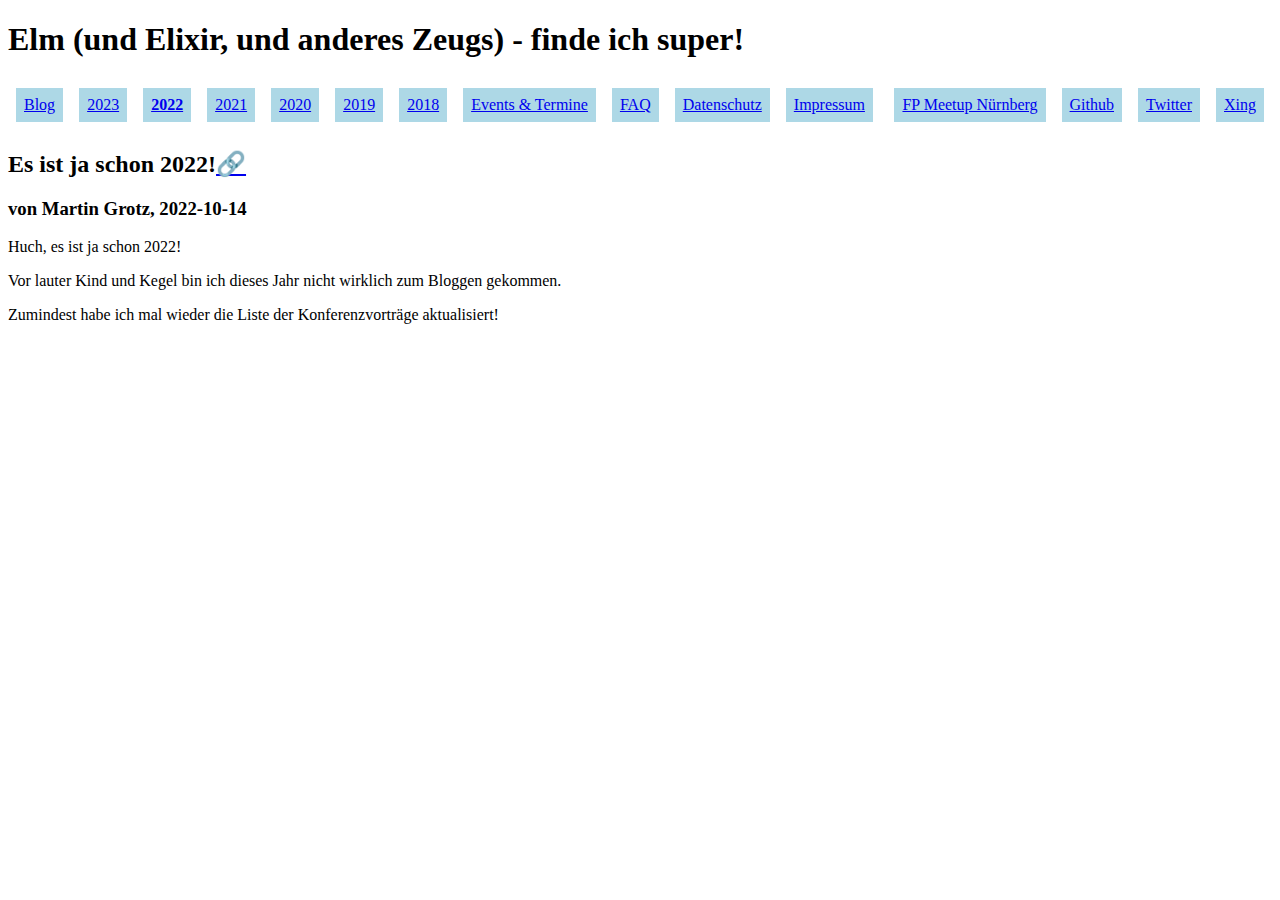
<file: 2022.html>
<!doctype html>
<html lang="de">

<head>
    <meta charset="utf-8">
    <meta name="description"
        content="Ein Blog zur funktionalen Frontend-Programmiersprache Elm und zur funktionalen Programmiersprache Elixir">
    <meta name="keywords"
        content="elm, elixir, erlang, OTP, fsharp, f#, functional, programming, funktional, funktionale programmierung, spa, web, frontend">
    <meta name="referrer" content="origin">
    <meta name="author" content="Martin Grotz">
    <link rel="stylesheet" href="main.css">
    <link rel="stylesheet" href="./highlightjs-styles/sunburst.css">
    <script src="hybrids.js"></script>
    <script src="menu-component.js"></script>
    <title>Elm (und Elixir, und anderes Zeugs) - finde ich super!</title>
</head>

<body>
    <header id="header">
        <h1>Elm (und Elixir, und anderes Zeugs) - finde ich super!</h1>
        <menu-component></menu-component>
    </header>
    <section id="main-content">
        <article id="es-ist-2022">
            <h2>
                Es ist ja schon 2022!<span><a href="https://elm.finde-ich-super.de/2022.html#es-ist-2022">🔗</a>
            </h2>
            <h3>von Martin Grotz, 2022-10-14</h3>
            <p>Huch, es ist ja schon 2022!</p>
            <p>Vor lauter Kind und Kegel bin ich dieses Jahr nicht wirklich zum Bloggen gekommen.</p>
            <p>Zumindest habe ich mal wieder die Liste der Konferenzvorträge aktualisiert!</p>
        </article>

        <!-- <article id="">
            <h2>

                <span><a href="https://elm.finde-ich-super.de/2022.html#">🔗</a>
            </h2>
            <h3></h3>
            <p></p>
        </article> -->
    </section>

    <script src="./highlight.pack.js"></script>
    <script src="ie11iscrap.js"></script>

</body>

</html>
</file>
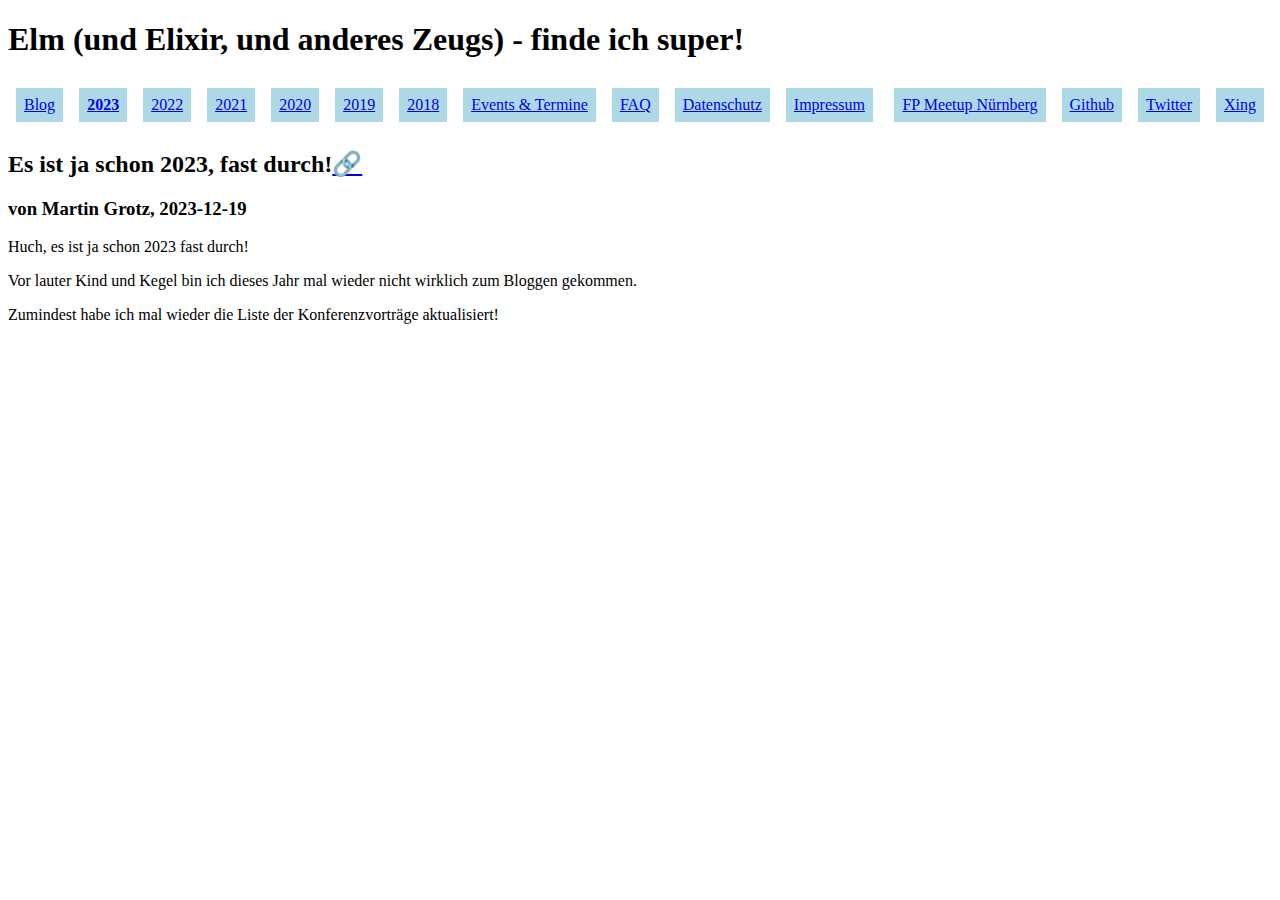
<file: 2023.html>
<!doctype html>
<html lang="de">

<head>
    <meta charset="utf-8">
    <meta name="description"
        content="Ein Blog zur funktionalen Frontend-Programmiersprache Elm und zur funktionalen Programmiersprache Elixir">
    <meta name="keywords"
        content="elm, elixir, erlang, OTP, fsharp, f#, functional, programming, funktional, funktionale programmierung, spa, web, frontend">
    <meta name="referrer" content="origin">
    <meta name="author" content="Martin Grotz">
    <link rel="stylesheet" href="main.css">
    <link rel="stylesheet" href="./highlightjs-styles/sunburst.css">
    <script src="hybrids.js"></script>
    <script src="menu-component.js"></script>
    <title>Elm (und Elixir, und anderes Zeugs) - finde ich super!</title>
</head>

<body>
    <header id="header">
        <h1>Elm (und Elixir, und anderes Zeugs) - finde ich super!</h1>
        <menu-component></menu-component>
    </header>
    <section id="main-content">
        <article id="es-ist-2023">
            <h2>
                Es ist ja schon 2023, fast durch!<span><a href="https://elm.finde-ich-super.de/2023.html#es-ist-2023">🔗</a>
            </h2>
            <h3>von Martin Grotz, 2023-12-19</h3>
            <p>Huch, es ist ja schon 2023 fast durch!</p>
            <p>Vor lauter Kind und Kegel bin ich dieses Jahr mal wieder nicht wirklich zum Bloggen gekommen.</p>
            <p>Zumindest habe ich mal wieder die Liste der Konferenzvorträge aktualisiert!</p>
        </article>

        <!-- <article id="">
            <h2>

                <span><a href="https://elm.finde-ich-super.de/2022.html#">🔗</a>
            </h2>
            <h3></h3>
            <p></p>
        </article> -->
    </section>

    <script src="./highlight.pack.js"></script>
    <script src="ie11iscrap.js"></script>

</body>

</html>
</file>
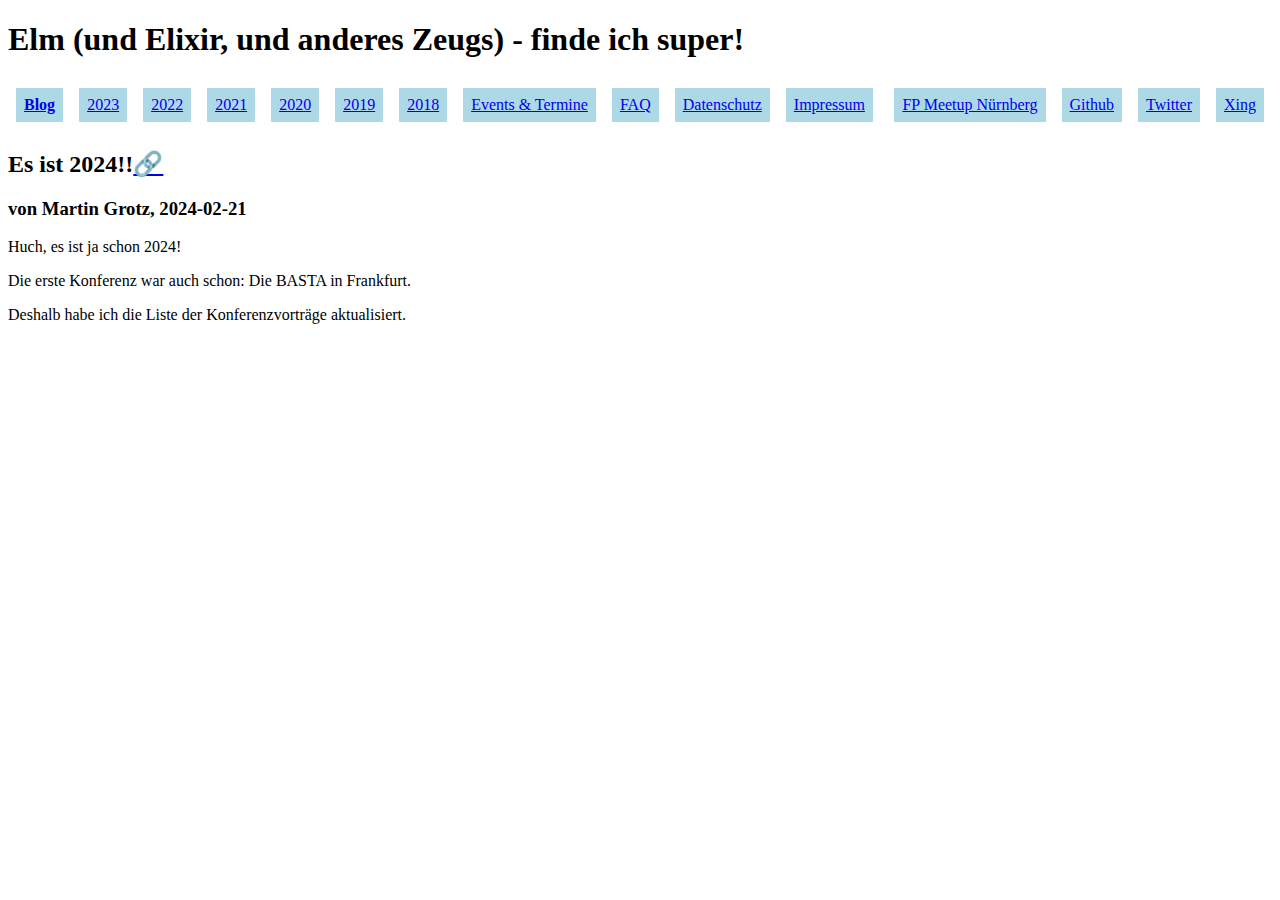
<file: 2024.html>
<!doctype html>
<html lang="de">

<head>
    <meta charset="utf-8">
    <meta name="description"
        content="Ein Blog zur funktionalen Frontend-Programmiersprache Elm und zur funktionalen Programmiersprache Elixir">
    <meta name="keywords"
        content="elm, elixir, erlang, OTP, fsharp, f#, functional, programming, funktional, funktionale programmierung, spa, web, frontend">
    <meta name="referrer" content="origin">
    <meta name="author" content="Martin Grotz">
    <link rel="stylesheet" href="main.css">
    <link rel="stylesheet" href="./highlightjs-styles/sunburst.css">
    <script src="hybrids.js"></script>
    <script src="menu-component.js"></script>
    <title>Elm (und Elixir, und anderes Zeugs) - finde ich super!</title>
</head>

<body>
    <header id="header">
        <h1>Elm (und Elixir, und anderes Zeugs) - finde ich super!</h1>
        <menu-component></menu-component>
    </header>
    <section id="main-content">
        <article id="es-ist-2024">
            <h2>
                Es ist 2024!!<span><a href="https://elm.finde-ich-super.de/2024.html#es-ist-2024">🔗</a>
            </h2>
            <h3>von Martin Grotz, 2024-02-21</h3>
            <p>Huch, es ist ja schon 2024!</p>
            <p>Die erste Konferenz war auch schon: Die BASTA in Frankfurt.</p>
            <p>Deshalb habe ich die Liste der Konferenzvorträge aktualisiert.</p>
        </article>

        <!-- <article id="">
            <h2>

                <span><a href="https://elm.finde-ich-super.de/2022.html#">🔗</a>
            </h2>
            <h3></h3>
            <p></p>
        </article> -->
    </section>

    <script src="./highlight.pack.js"></script>
    <script src="ie11iscrap.js"></script>

</body>

</html>
</file>
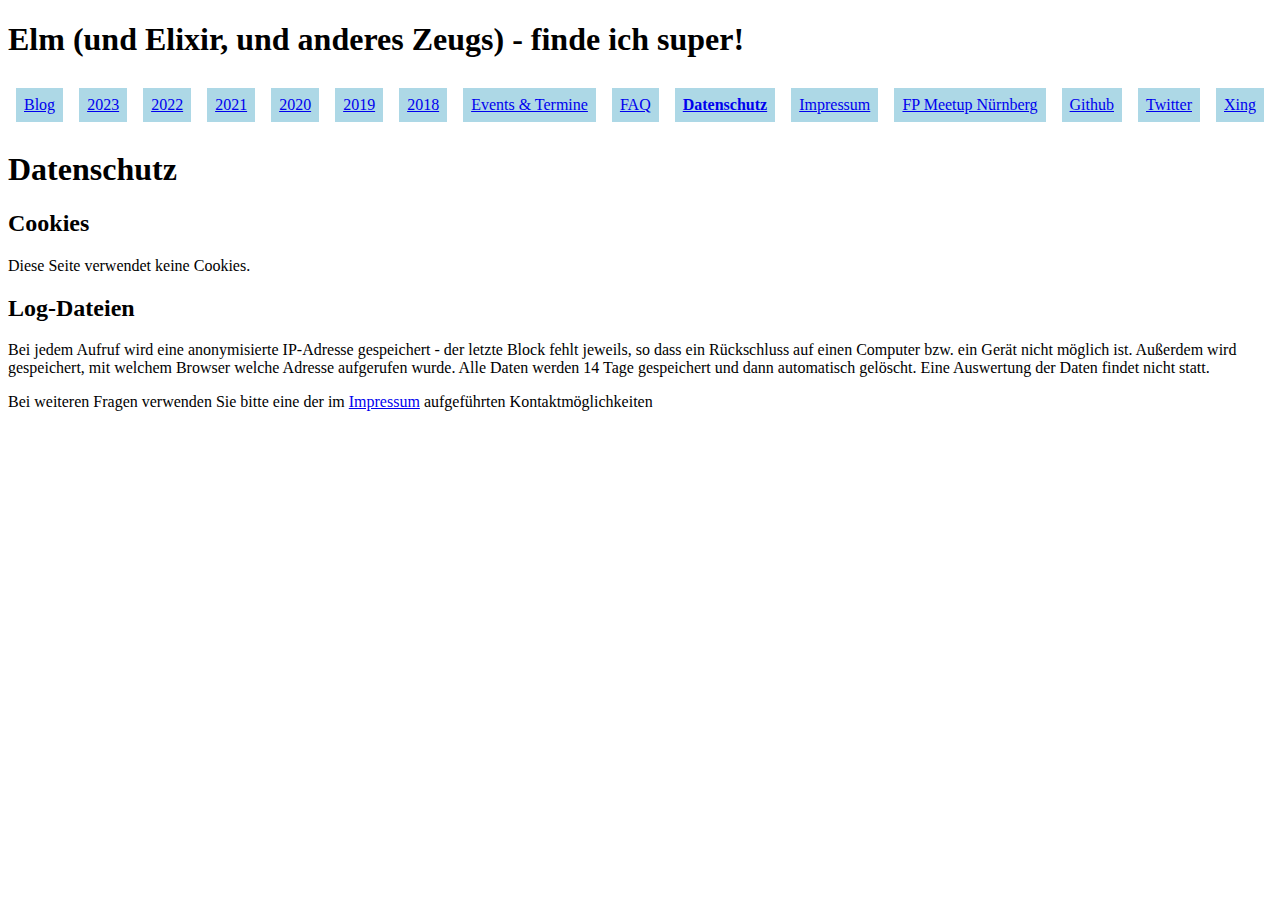
<file: datenschutz.html>
<!doctype html>
<html lang="de">

<head>
    <meta charset="utf-8">
    <meta name="description"
        content="Ein Blog zur funktionalen Frontend-Programmiersprache Elm und zur funktionalen Programmiersprache Elixir">
    <meta name="keywords"
        content="elm, functional, programming, funktional, funktionale programmierung, spa, web, frontend">
    <meta name="referrer" content="origin">
    <link rel="stylesheet" href="main.css">
    <script src="hybrids.js"></script>
    <script src="menu-component.js"></script>
    <title>Datenschutz @ Elm (und Elixir, und anderes Zeugs) - finde ich super!</title>
</head>

<body>
    <header id="header">
        <h1>Elm (und Elixir, und anderes Zeugs) - finde ich super!</h1>
        <menu-component></menu-component>
    </header>
    <section id="main-content">
        <h1>Datenschutz</h1>

        <h2>Cookies</h2>
        <p>Diese Seite verwendet keine Cookies.</p>

        <h2>Log-Dateien</h2>
        <p>Bei jedem Aufruf wird eine anonymisierte IP-Adresse gespeichert - der letzte Block fehlt jeweils, so dass
            ein Rückschluss auf einen Computer bzw. ein Gerät nicht möglich ist. Außerdem wird gespeichert, mit welchem
            Browser welche Adresse aufgerufen wurde. Alle Daten werden 14 Tage gespeichert und dann automatisch
            gelöscht. Eine Auswertung der Daten findet nicht statt.</p>

        <p>Bei weiteren Fragen verwenden Sie bitte eine der im <a href="impressum.html">Impressum</a> aufgeführten
            Kontaktmöglichkeiten</p>
    </section>
    <script src="ie11iscrap.js"></script>
</body>

</html>
</file>
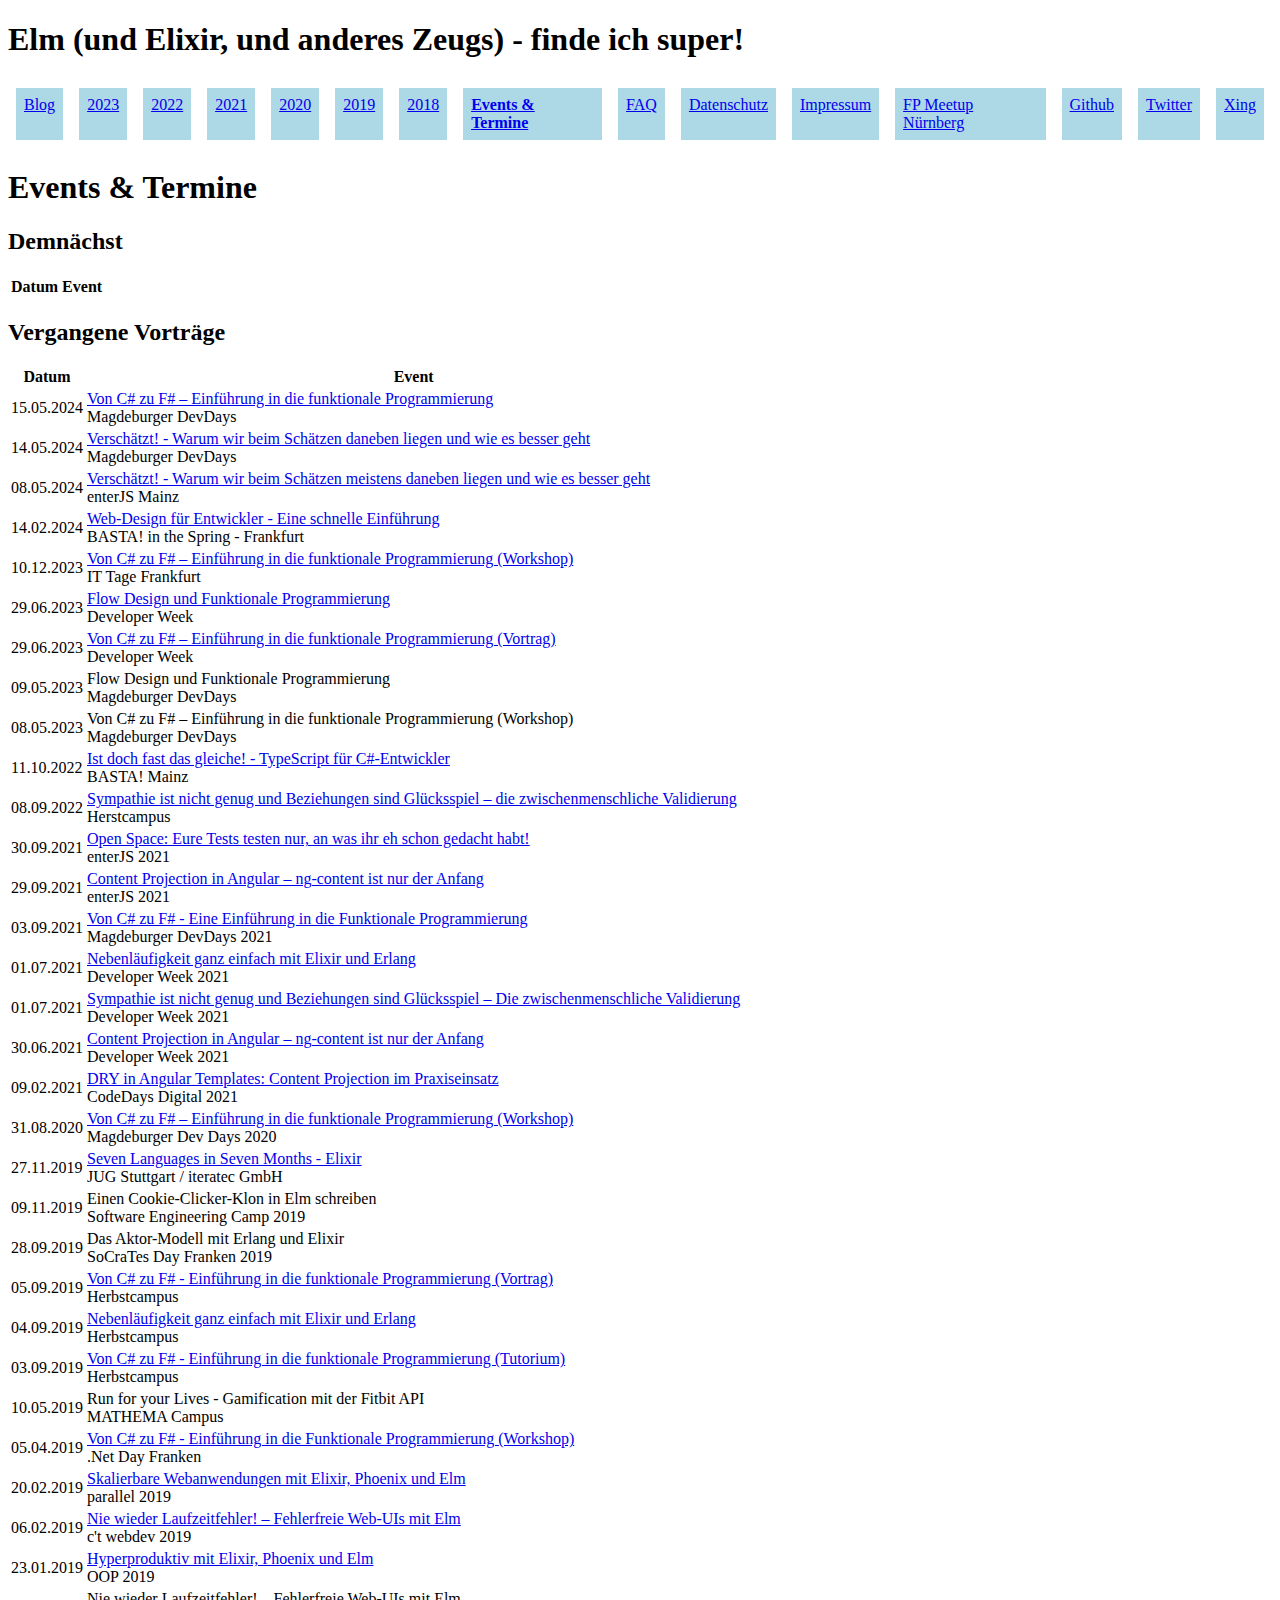
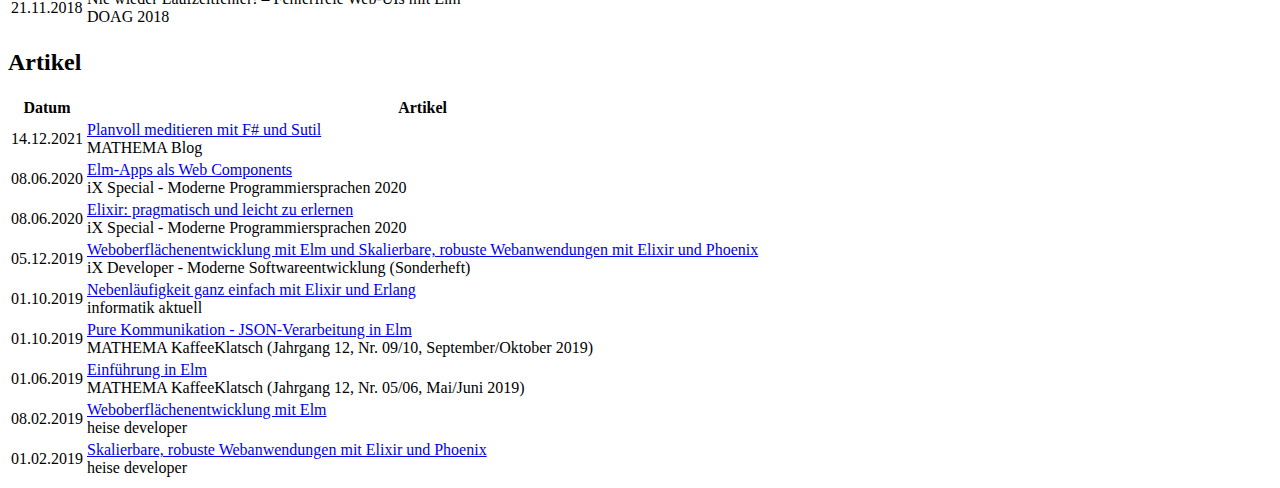
<file: events.html>
<!doctype html>
<html lang="de">

<head>
    <meta charset="utf-8">
    <meta name="description"
        content="Ein Blog zur funktionalen Frontend-Programmiersprache Elm und zur funktionalen Programmiersprache Elixir">
    <meta name="keywords"
        content="elm, fsharp, elixir, functional, programming, funktional, funktionale programmierung, spa, web, frontend">
    <meta name="referrer" content="origin">
    <link rel="stylesheet" href="main.css">
    <script src="ie11iscrap.js"></script>
    <script src="hybrids.js"></script>
    <script src="menu-component.js"></script>
    <title>Events & Termine @ Elm (und Elixir, und anderes Zeugs) - finde ich super!</title>
</head>

<body>
    <header id="header">
        <h1>Elm (und Elixir, und anderes Zeugs) - finde ich super!</h1>
        <menu-component></menu-component>
    </header>
    <section id="main-content">
        <h1>Events & Termine</h1>

        <h2 class="events_ueberschrift">Demnächst</h2>
        <table class="events">
            <thead>
                <tr>
                    <th>Datum</th>
                    <th>Event</th>
                </tr>
            </thead>
            <tbody>
                <!--
                        <tr>
                                <td></td>
                                <td>
                                    <div class="event_link"><a href=""></a></div>
                                    <div class="event_location"></div>
                                </td>
                            </tr>
                            -->
            </tbody>
        </table>

        <h2 class="events_ueberschrift">Vergangene Vorträge</h2>
        <table class="events">
            <thead>
                <tr>
                    <th>Datum</th>
                    <th>Event</th>
                </tr>
            </thead>

            <tbody>
                <tr>
                    <td>15.05.2024</td>
                    <td>
                        <div class="event_link"><a href="https://www.md-devdays.de/act-details/1000350?tabIndex=2">Von C# zu F# – Einführung in die funktionale Programmierung</a></div>
                        <div class="event_location">Magdeburger DevDays</div>
                    </td>
                </tr>
                <tr>
                    <td>14.05.2024</td>
                    <td>
                        <div class="event_link"><a href="https://www.md-devdays.de/act-details/1000260?tabIndex=1">Verschätzt! - Warum wir beim Schätzen daneben liegen und wie es besser geht</a></div>
                        <div class="event_location">Magdeburger DevDays</div>
                    </td>
                </tr>
                <tr>
                    <td>08.05.2024</td>
                    <td>
                        <div class="event_link"><a href="https://enterjs.de/veranstaltung-21514-0-verschaetzt--warum-wir-beim-schaetzen-meistens-daneben-liegen-und-wie-es-besser-geht.html">Verschätzt! - Warum wir beim Schätzen meistens daneben liegen und wie es besser geht</a></div>
                        <div class="event_location">enterJS Mainz</div>
                    </td>
                </tr>
                <tr>
                    <td>14.02.2024</td>
                    <td>
                        <div class="event_link"><a href="https://basta.net/web-development/webdesign-user-experience-einfuehrung/">Web-Design für Entwickler - Eine schnelle Einführung</a></div>
                        <div class="event_location">BASTA! in the Spring - Frankfurt</div>
                    </td>
                </tr>
                <tr>
                    <td>10.12.2023</td>
                    <td>
                        <div class="event_link"><a href="https://www.ittage.informatik-aktuell.de/programm/2023/von-c-sharp-zu-f-sharp-einfuehrung-in-die-funktionale-programmierung.html">Von C# zu F# – Einführung in die funktionale Programmierung (Workshop)</a></div>
                        <div class="event_location">IT Tage Frankfurt</div>
                    </td>
                </tr>
                <tr>
                    <td>29.06.2023</td>
                    <td>
                        <div class="event_link"><a href="https://www.developer-week.de/history/programm-2023/#/talk/flow-design-und-funktionale-programmierung">Flow Design und Funktionale Programmierung</a></div>
                        <div class="event_location">Developer Week</div>
                    </td>
                </tr>
                <tr>
                    <td>29.06.2023</td>
                    <td>
                        <div class="event_link"><a href="https://www.developer-week.de/history/programm-2023/#/talk/von-c-zu-f-einfuhrung-in-die-funktionale-programmierung">Von C# zu F# – Einführung in die funktionale Programmierung (Vortrag)</a></div>
                        <div class="event_location">Developer Week</div>
                    </td>
                </tr>
                <tr>
                    <td>09.05.2023</td>
                    <td>
                        <div class="event_link">Flow Design und Funktionale Programmierung</div>
                        <div class="event_location">Magdeburger DevDays</div>
                    </td>
                </tr>
                <tr>
                    <td>08.05.2023</td>
                    <td>
                        <div class="event_link">Von C# zu F# – Einführung in die funktionale Programmierung (Workshop)</div>
                        <div class="event_location">Magdeburger DevDays</div>
                    </td>
                </tr>
                <tr>
                    <td>11.10.2022</td>
                    <td>
                        <div class="event_link"><a href="https://basta.net/net-framework-c/ist-doch-fast-das-gleiche-typescript-fuer-c-entwickler/">Ist doch fast das gleiche! - TypeScript für C#-Entwickler</a></div>
                        <div class="event_location">BASTA! Mainz</div>
                    </td>
                </tr>
                <tr>
                    <td>08.09.2022</td>
                    <td>
                        <div class="event_link"><a href="https://www.herbstcampus.de/veranstaltung-15355-0-sympathie-ist-nicht-genug-und-beziehungen-sind-gluecksspiel--die-zwischenmenschliche-validierung.html">Sympathie ist nicht genug und Beziehungen sind Glücksspiel – die zwischenmenschliche Validierung</a></div>
                        <div class="event_location">Herstcampus</div>
                    </td>
                </tr>
                <tr>
                    <td>30.09.2021</td>
                    <td>
                        <div class="event_link"><a href="https://enterjs.de/veranstaltung-13690-0-open-space-eure-tests-testen-nur-an-was-ihr-eh-schon-gedacht-habt.html">Open Space: Eure Tests testen nur, an was ihr eh schon gedacht habt!</a></div>
                        <div class="event_location">enterJS 2021</div>
                    </td>
                </tr>
                <tr>
                    <td>29.09.2021</td>
                    <td>
                        <div class="event_link"><a href="https://enterjs.de/veranstaltung-13207-0-content-projection-in-angular--ng-content-ist-nur-der-anfang.html">Content Projection in Angular – ng-content ist nur der Anfang</a></div>
                        <div class="event_location">enterJS 2021</div>
                    </td>
                </tr>
                <tr>
                    <td>03.09.2021</td>
                    <td>
                        <div class="event_link"><a href="https://www.youtube.com/watch?v=MvVNAlclRfg">Von C# zu F# - Eine Einführung in die Funktionale Programmierung</a></div>
                        <div class="event_location">Magdeburger DevDays 2021</div>
                    </td>
                </tr>
                <tr>
                    <td>01.07.2021</td>
                    <td>
                        <div class="event_link">
                            <a
                                href="https://www.developer-week.de/programm/#/talk/nebenlaufigkeit-ganz-einfach-mit-elixir-und-erlang-2">
                                Nebenläufigkeit ganz einfach mit Elixir und Erlang
                            </a>
                        </div>
                        <div class="event_location">Developer Week 2021</div>
                    </td>
                </tr>
                <tr>
                    <td>01.07.2021</td>
                    <td>
                        <div class="event_link">
                            <a
                                href="https://www.developer-week.de/programm/#/talk/sympathie-ist-nicht-genug-und-beziehungen-sind-glucksspiel-die-zwischenmenschliche-validierung">
                                Sympathie ist nicht genug und Beziehungen sind Glücksspiel – Die zwischenmenschliche
                                Validierung
                            </a>
                        </div>
                        <div class="event_location">Developer Week 2021</div>
                    </td>
                </tr>
                <tr>
                    <td>30.06.2021</td>
                    <td>
                        <div class="event_link">
                            <a
                                href="https://www.developer-week.de/programm/#/talk/content-projection-in-angular-ng-content-ist-nur-der-anfang">
                                Content Projection in Angular – ng-content ist nur der Anfang
                            </a>
                        </div>
                        <div class="event_location">Developer Week 2021</div>
                    </td>
                </tr>
                <tr>
                    <td>09.02.2021</td>
                    <td>
                        <div class="event_link"><a
                                href="https://www.code-days.de/codedays-2021/programm/speaker/sprecher-detail/martin-grotz.html">DRY
                                in Angular Templates: Content Projection im Praxiseinsatz</a></div>
                        <div class="event_location">CodeDays Digital 2021</div>
                    </td>
                </tr>
                <tr>
                    <td>31.08.2020</td>
                    <td>
                        <div class="event_link"><a href="https://md-devdays.de/Act?id=1000229">Von C# zu F# – Einführung
                                in die funktionale Programmierung (Workshop)</a></div>
                        <div class="event_location">Magdeburger Dev Days 2020</div>
                    </td>
                </tr>
                <tr>
                    <td>27.11.2019</td>
                    <td>
                        <div class="event_link"><a href="https://www.jugs.org/va2019/11-27.html">Seven Languages in
                                Seven Months - Elixir</a></div>
                        <div class="event_location">JUG Stuttgart / iteratec GmbH</div>
                    </td>
                </tr>
                <tr>
                    <td>09.11.2019</td>
                    <td>
                        <div class="event_link">Einen Cookie-Clicker-Klon in Elm schreiben</div>
                        <div class="event_location">Software Engineering Camp 2019</div>
                    </td>
                </tr>
                <tr>
                    <td>28.09.2019</td>
                    <td>
                        <div class="event_link">Das Aktor-Modell mit Erlang und Elixir</div>
                        <div class="event_location">SoCraTes Day Franken 2019</div>
                    </td>
                </tr>
                <tr>
                    <td>05.09.2019</td>
                    <td>
                        <div class="event_link"><a href="https://www.herbstcampus.de/lecture.php?id=8768&source=0">Von
                                C# zu F# - Einführung in die funktionale Programmierung (Vortrag)</a></div>
                        <div class="event_location">Herbstcampus</div>
                    </td>
                </tr>
                <tr>
                    <td>04.09.2019</td>
                    <td>
                        <div class="event_link"><a
                                href="https://www.herbstcampus.de/lecture.php?id=8644&source=0">Nebenläufigkeit
                                ganz
                                einfach mit Elixir und Erlang</a></div>
                        <div class="event_location">Herbstcampus</div>
                    </td>
                </tr>
                <tr>
                    <td>03.09.2019</td>
                    <td>
                        <div class="event_link"><a href="https://www.herbstcampus.de/lecture.php?id=8769&source=0">Von
                                C# zu F# - Einführung in die funktionale Programmierung (Tutorium)</a></div>
                        <div class="event_location">Herbstcampus</div>
                    </td>
                </tr>
                <tr>
                    <td>10.05.2019</td>
                    <td>
                        <div class="event_link">Run for your Lives - Gamification mit der Fitbit API</div>
                        <div class="event_location">MATHEMA Campus</div>
                    </td>
                </tr>

                <tr>
                    <td>05.04.2019</td>
                    <td>
                        <div class="event_link"><a
                                href="https://www.dotnet-day-franken.de/workshops/item/6-ws5-von-c-zu-f-einfuehrung-in-die-funktionale-programmierung">Von
                                C# zu F# - Einführung in die Funktionale Programmierung (Workshop)</a></div>
                        <div class="event_location">.Net Day Franken</div>
                    </td>
                </tr>
                <tr>
                    <td>20.02.2019</td>
                    <td>
                        <div class="event_link"><a
                                href="https://www.parallelcon.de/veranstaltung-7599-skalierbare-webanwendungen-mit-elixir%2C-phoenix-und-elm.html?source=0&id=7599">Skalierbare
                                Webanwendungen mit Elixir, Phoenix und Elm
                            </a></div>
                        <div class="event_location">parallel 2019</div>
                    </td>
                </tr>
                <tr>
                    <td>06.02.2019</td>
                    <td>
                        <div class="event_link"><a href="https://ctwebdev.de/programm.html#slot-22">Nie wieder
                                Laufzeitfehler! – Fehlerfreie Web-UIs mit Elm</a></div>
                        <div class="event_location">c't webdev 2019</div>
                    </td>
                </tr>
                <tr>
                    <td>23.01.2019</td>
                    <td>
                        <div class="event_link"><a
                                href="https://www.oop-konferenz.de/oop2019/programm/konferenzprogramm/sessiondetails/action/detail/session/mi-23-4/title/hyperproduktiv-mit-elixir-phoenix-und-elm.html">Hyperproduktiv
                                mit Elixir, Phoenix und Elm</a></div>
                        <div class="event_location">OOP 2019</div>
                    </td>
                </tr>
                <tr>
                    <td>21.11.2018</td>
                    <td>
                        <div class="event_link">Nie wieder
                            Laufzeitfehler! – Fehlerfreie Web-UIs mit Elm</div>
                        <div class="event_location">DOAG 2018</div>
                    </td>
                </tr>
            </tbody>
        </table>

        <h2 class="events_ueberschrift">Artikel</h2>
        <table class="events">
            <thead>
                <tr>
                    <th>Datum</th>
                    <th>Artikel</th>
                </tr>
            </thead>
            <tbody>
                <tr>
                    <td>14.12.2021</td>
                    <td>
                        <div class="event_link"><a
                                href="https://www.mathema.de/blog/sutil-fsharp">Planvoll meditieren mit F# und Sutil</a></div>
                        <div class="event_location">MATHEMA Blog</div>
                    </td>
                </tr>
                <tr>
                    <td>08.06.2020</td>
                    <td>
                        <div class="event_link"><a
                                href="https://shop.heise.de/katalog/ix-special-moderne-programmiersprachen-2020">Elm-Apps
                                als Web Components</a></div>
                        <div class="event_location">iX Special - Moderne Programmiersprachen 2020</div>
                    </td>
                </tr>
                <tr>
                    <td>08.06.2020</td>
                    <td>
                        <div class="event_link"><a
                                href="https://shop.heise.de/katalog/ix-special-moderne-programmiersprachen-2020">Elixir:
                                pragmatisch und leicht zu erlernen</a></div>
                        <div class="event_location">iX Special - Moderne Programmiersprachen 2020</div>
                    </td>
                </tr>
                <tr>
                    <td>05.12.2019</td>
                    <td>
                        <div class="event_link"><a
                                href="https://shop.heise.de/katalog/ix-developer-softwareentwicklung-2019">Weboberflächenentwicklung
                                mit Elm und Skalierbare,
                                robuste Webanwendungen mit Elixir und Phoenix</a></div>
                        <div class="event_location">iX Developer - Moderne Softwareentwicklung (Sonderheft)</div>
                    </td>
                </tr>
                <tr>
                    <td>01.10.2019</td>
                    <td>
                        <div class="event_link"><a
                                href="https://www.informatik-aktuell.de/entwicklung/programmiersprachen/elixir-und-erlang-nebenlaeufigkeit-ganz-einfach.html">Nebenläufigkeit
                                ganz einfach mit Elixir und Erlang</a></div>
                        <div class="event_location">informatik aktuell</div>
                    </td>
                </tr>

                <tr>
                    <td>01.10.2019</td>
                    <td>
                        <div class="event_link"><a
                                href="https://www.bookware.de/kaffeeklatsch/kaffeeklatsch-2019-09.pdf">Pure
                                Kommunikation - JSON-Verarbeitung in Elm</a></div>
                        <div class="event_location">MATHEMA KaffeeKlatsch (Jahrgang 12, Nr. 09/10, September/Oktober
                            2019)</div>
                    </td>
                </tr>
                <tr>
                    <td>01.06.2019</td>
                    <td>
                        <div class="event_link"><a
                                href="https://www.bookware.de/kaffeeklatsch/kaffeeklatsch-2019-05.pdf">Einführung
                                in
                                Elm</a></div>
                        <div class="event_location">MATHEMA KaffeeKlatsch (Jahrgang 12, Nr. 05/06, Mai/Juni 2019)</div>
                    </td>
                </tr>
                <tr>
                    <td>08.02.2019</td>
                    <td>
                        <div class="event_link"><a
                                href="https://www.heise.de/developer/artikel/Weboberflaechenentwicklung-mit-Elm-4301420.html">Weboberflächenentwicklung
                                mit Elm</a></div>
                        <div class="event_location">heise developer</div>
                    </td>
                </tr>
                <tr>
                    <td>01.02.2019</td>
                    <td>
                        <div class="event_link"><a
                                href="https://www.heise.de/developer/artikel/Skalierbare-robuste-Webanwendungen-mit-Elixir-und-Phoenix-4286403.html">Skalierbare,
                                robuste Webanwendungen mit Elixir und Phoenix</a></div>
                        <div class="event_location">heise developer</div>
                    </td>
                </tr>
            </tbody>
        </table>

    </section>
    <script src="ie11iscrap.js"></script>

</body>

</html>
</file>
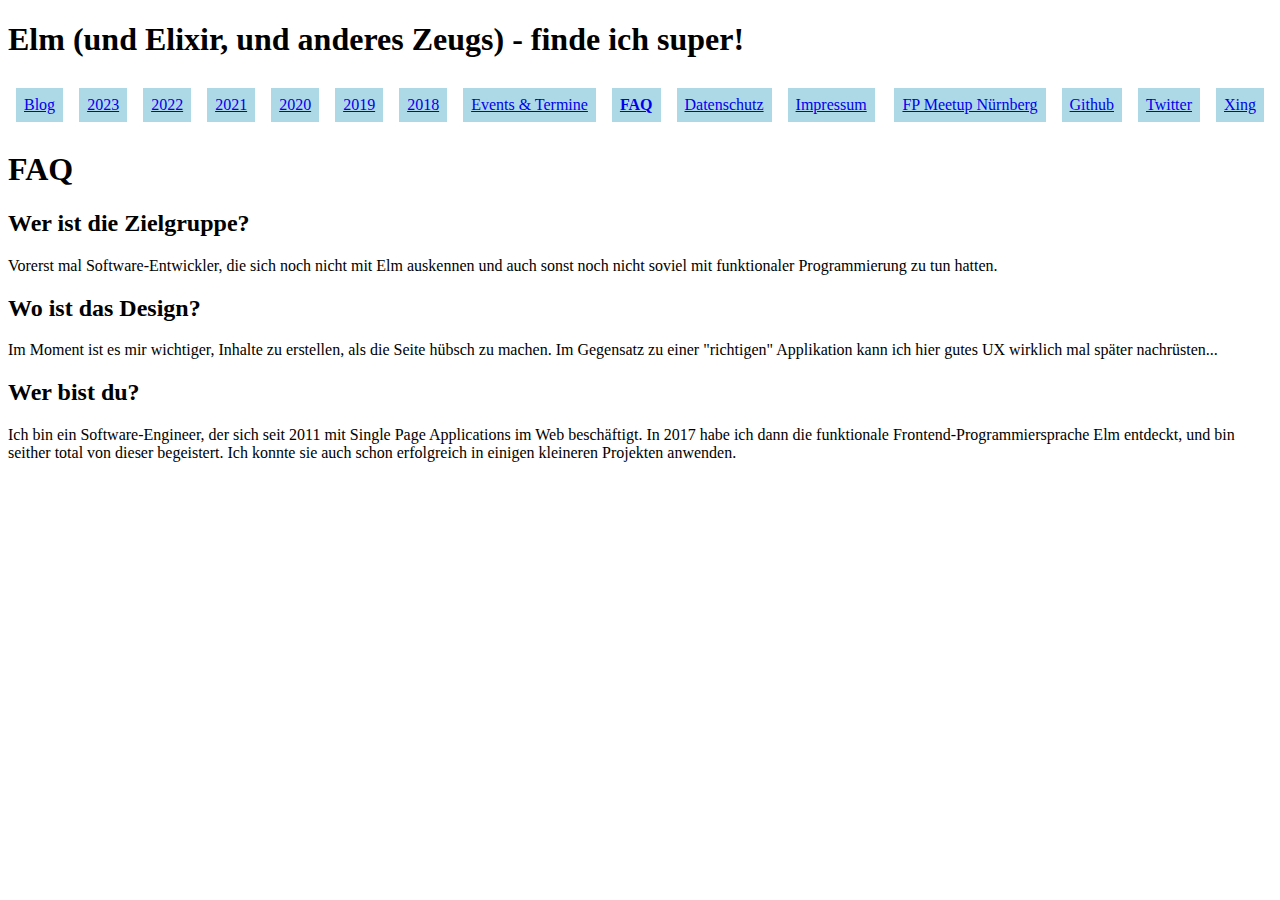
<file: faq.html>
<!doctype html>
<html lang="de">

<head>
    <meta charset="utf-8">
    <meta name="description"
        content="Ein Blog zur funktionalen Frontend-Programmiersprache Elm und zur funktionalen Programmiersprache Elixir">
    <meta name="keywords"
        content="elm, functional, programming, funktional, funktionale programmierung, spa, web, frontend">
    <meta name="referrer" content="origin">
    <link rel="stylesheet" href="main.css">
    <script src="ie11iscrap.js"></script>
    <script src="hybrids.js"></script>
    <script src="menu-component.js"></script>
    <title>FAQ @ Elm (und Elixir, und anderes Zeugs) - finde ich super!</title>
</head>

<body>
    <header id="header">
        <h1>Elm (und Elixir, und anderes Zeugs) - finde ich super!</h1>
        <menu-component></menu-component>
    </header>
    <section id="main-content">
        <h1>FAQ</h1>
        <div>
            <h2>
                Wer ist die Zielgruppe?
            </h2>
            <p>Vorerst mal Software-Entwickler, die sich noch nicht mit Elm auskennen und auch sonst noch nicht soviel
                mit funktionaler
                Programmierung zu tun hatten.
            </p>
        </div>

        <div>
            <h2>
                Wo ist das Design?
            </h2>
            <p>Im Moment ist es mir wichtiger, Inhalte zu erstellen, als die Seite hübsch zu machen. Im Gegensatz zu
                einer "richtigen"
                Applikation kann ich hier gutes UX wirklich mal später nachrüsten...
            </p>
        </div>
        <div>
            <h2>
                Wer bist du?
            </h2>
            <p>Ich bin ein Software-Engineer, der sich seit 2011 mit Single Page Applications im Web beschäftigt. In
                2017 habe
                ich dann die funktionale Frontend-Programmiersprache Elm entdeckt, und bin seither total von dieser
                begeistert.
                Ich konnte sie auch schon erfolgreich in einigen kleineren Projekten anwenden.
            </p>
        </div>
    </section>
    <script src="ie11iscrap.js"></script>

</body>

</html>
</file>
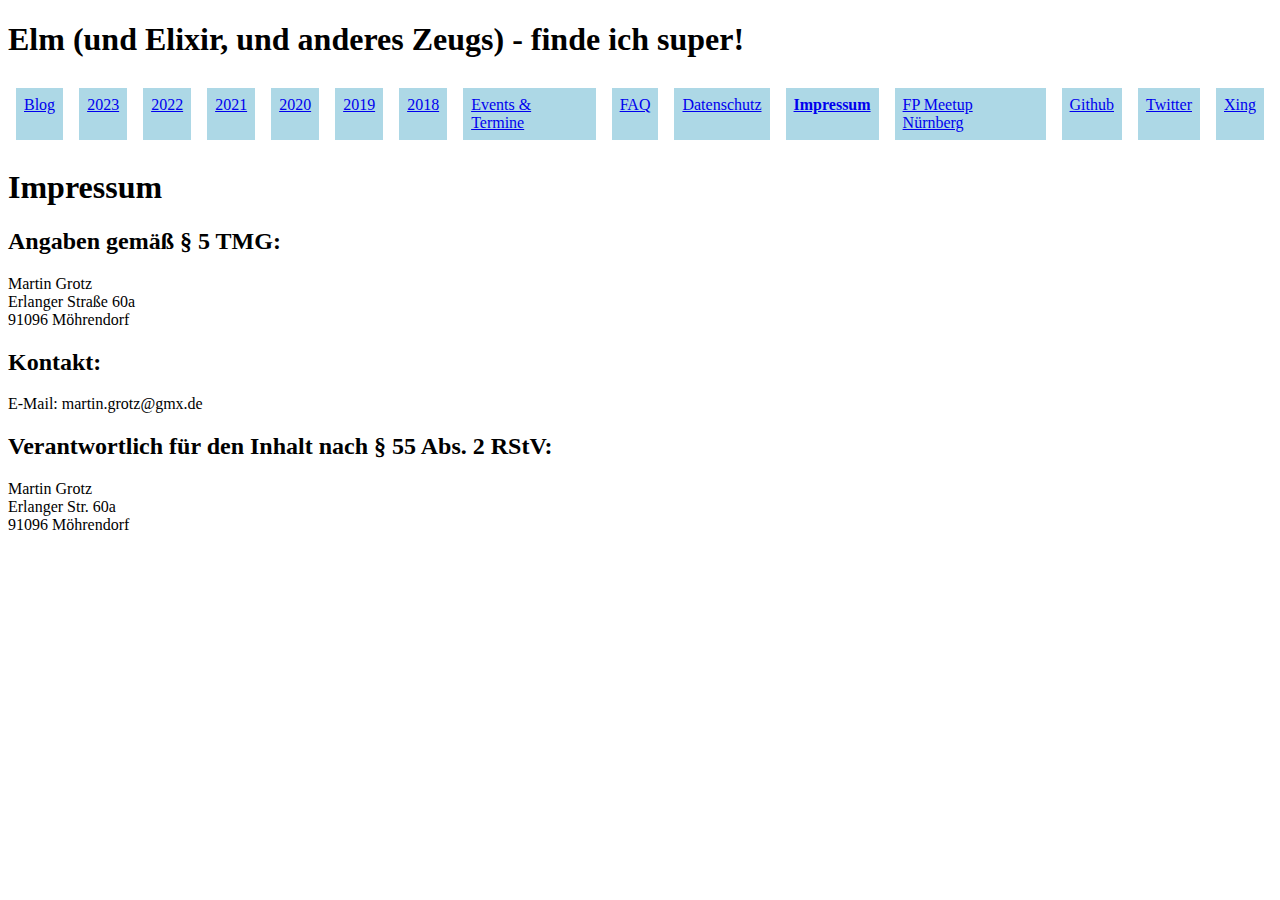
<file: impressum.html>
<!doctype html>
<html lang="de">

<head>
    <meta charset="utf-8">
    <meta name="description"
        content="Ein Blog zur funktionalen Frontend-Programmiersprache Elm und zur funktionalen Programmiersprache Elixir">
    <meta name="keywords"
        content="elm, functional, programming, funktional, funktionale programmierung, spa, web, frontend">
    <meta name="referrer" content="origin">
    <link rel="stylesheet" href="main.css">
    <script src="ie11iscrap.js"></script>
    <script src="hybrids.js"></script>
    <script src="menu-component.js"></script>
    <title>Impressum @ Elm (und Elixir, und anderes Zeugs) - finde ich super!</title>
</head>

<body>
    <header id="header">
        <h1>Elm (und Elixir, und anderes Zeugs) - finde ich super!</h1>
        <menu-component></menu-component>
    </header>
    <section id="main-content">
        <h1>Impressum</h1>

        <h2>Angaben gemäß § 5 TMG:</h2>
        <p>Martin Grotz
            <br /> Erlanger Straße 60a
            <br /> 91096 Möhrendorf
        </p>

        <h2>Kontakt:</h2>
        <p>E-Mail: martin.grotz@gmx.de</p>

        <h2>Verantwortlich für den Inhalt nach § 55 Abs. 2 RStV:</h2>
        <p>Martin Grotz
            <br /> Erlanger Str. 60a
            <br /> 91096 Möhrendorf
        </p>
    </section>
    <script src="ie11iscrap.js"></script>

</body>

</html>
</file>
<file: main.css>
nav > ul > li.active {
    font-weight: bold;
}

.menu {
    display: flex;
    justify-content: space-between;
}

.social_media_stuff > ul {
    display: flex;
    list-style: none;
    margin: 0;
    padding: 0;
}

.social_media_stuff > ul > li {
    margin: 0.5rem;
    padding: 0.5rem;
    background-color: lightblue;
}

nav > ul {
    display: flex;
    list-style: none;
    margin: 0;
    padding: 0;
}

nav > ul > li {
    margin: 0.5rem;
    padding: 0.5rem;
    background-color: lightblue;
}
</file>
<file: highlightjs-styles/sunburst.css>
/*

Sunburst-like style (c) Vasily Polovnyov <vast@whiteants.net>

*/

.hljs {
  display: block;
  overflow-x: auto;
  padding: 0.5em;
  background: #000;
  color: #f8f8f8;
}

.hljs-comment,
.hljs-quote {
  color: #aeaeae;
  font-style: italic;
}

.hljs-keyword,
.hljs-selector-tag,
.hljs-type {
  color: #e28964;
}

.hljs-string {
  color: #65b042;
}

.hljs-subst {
  color: #daefa3;
}

.hljs-regexp,
.hljs-link {
  color: #e9c062;
}

.hljs-title,
.hljs-section,
.hljs-tag,
.hljs-name {
  color: #89bdff;
}

.hljs-class .hljs-title,
.hljs-doctag {
  text-decoration: underline;
}

.hljs-symbol,
.hljs-bullet,
.hljs-number {
  color: #3387cc;
}

.hljs-params,
.hljs-variable,
.hljs-template-variable {
  color: #3e87e3;
}

.hljs-attribute {
  color: #cda869;
}

.hljs-meta {
  color: #8996a8;
}

.hljs-formula {
  background-color: #0e2231;
  color: #f8f8f8;
  font-style: italic;
}

.hljs-addition {
  background-color: #253b22;
  color: #f8f8f8;
}

.hljs-deletion {
  background-color: #420e09;
  color: #f8f8f8;
}

.hljs-selector-class {
  color: #9b703f;
}

.hljs-selector-id {
  color: #8b98ab;
}

.hljs-emphasis {
  font-style: italic;
}

.hljs-strong {
  font-weight: bold;
}
</file>
